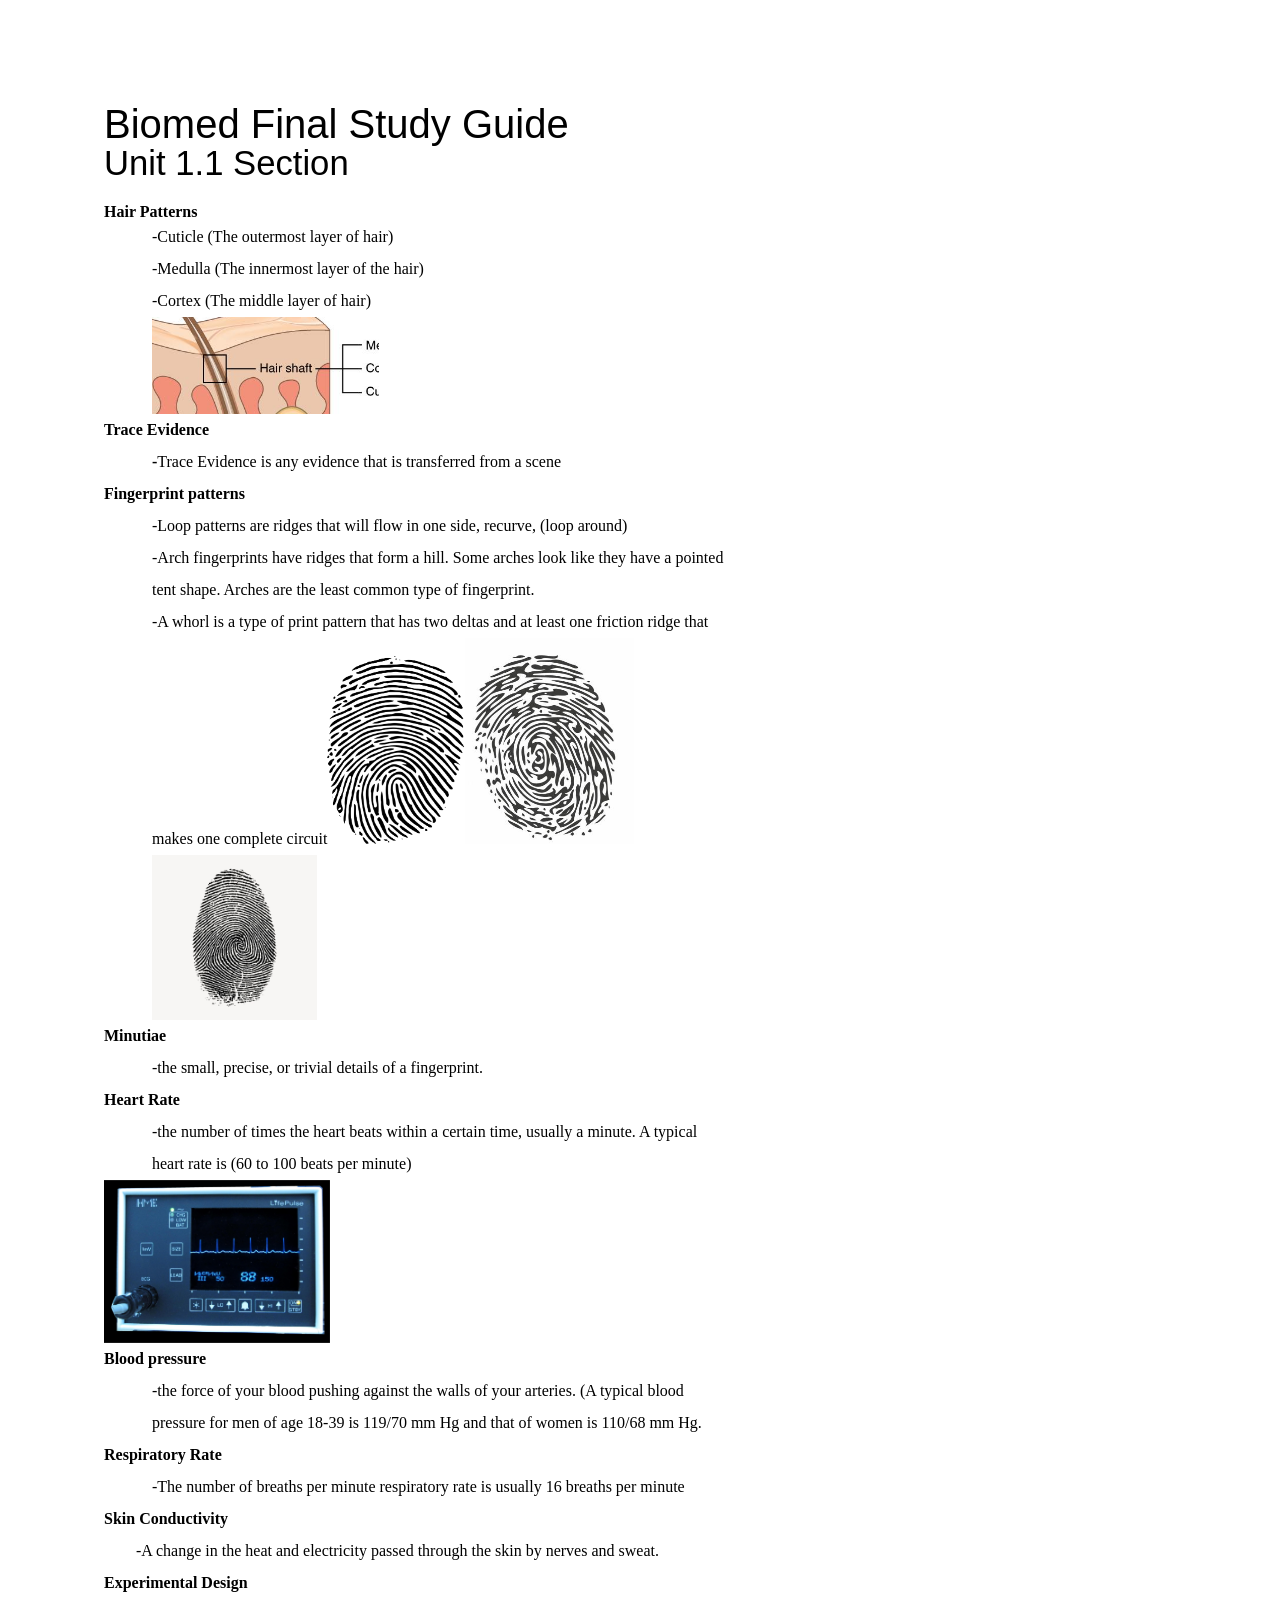
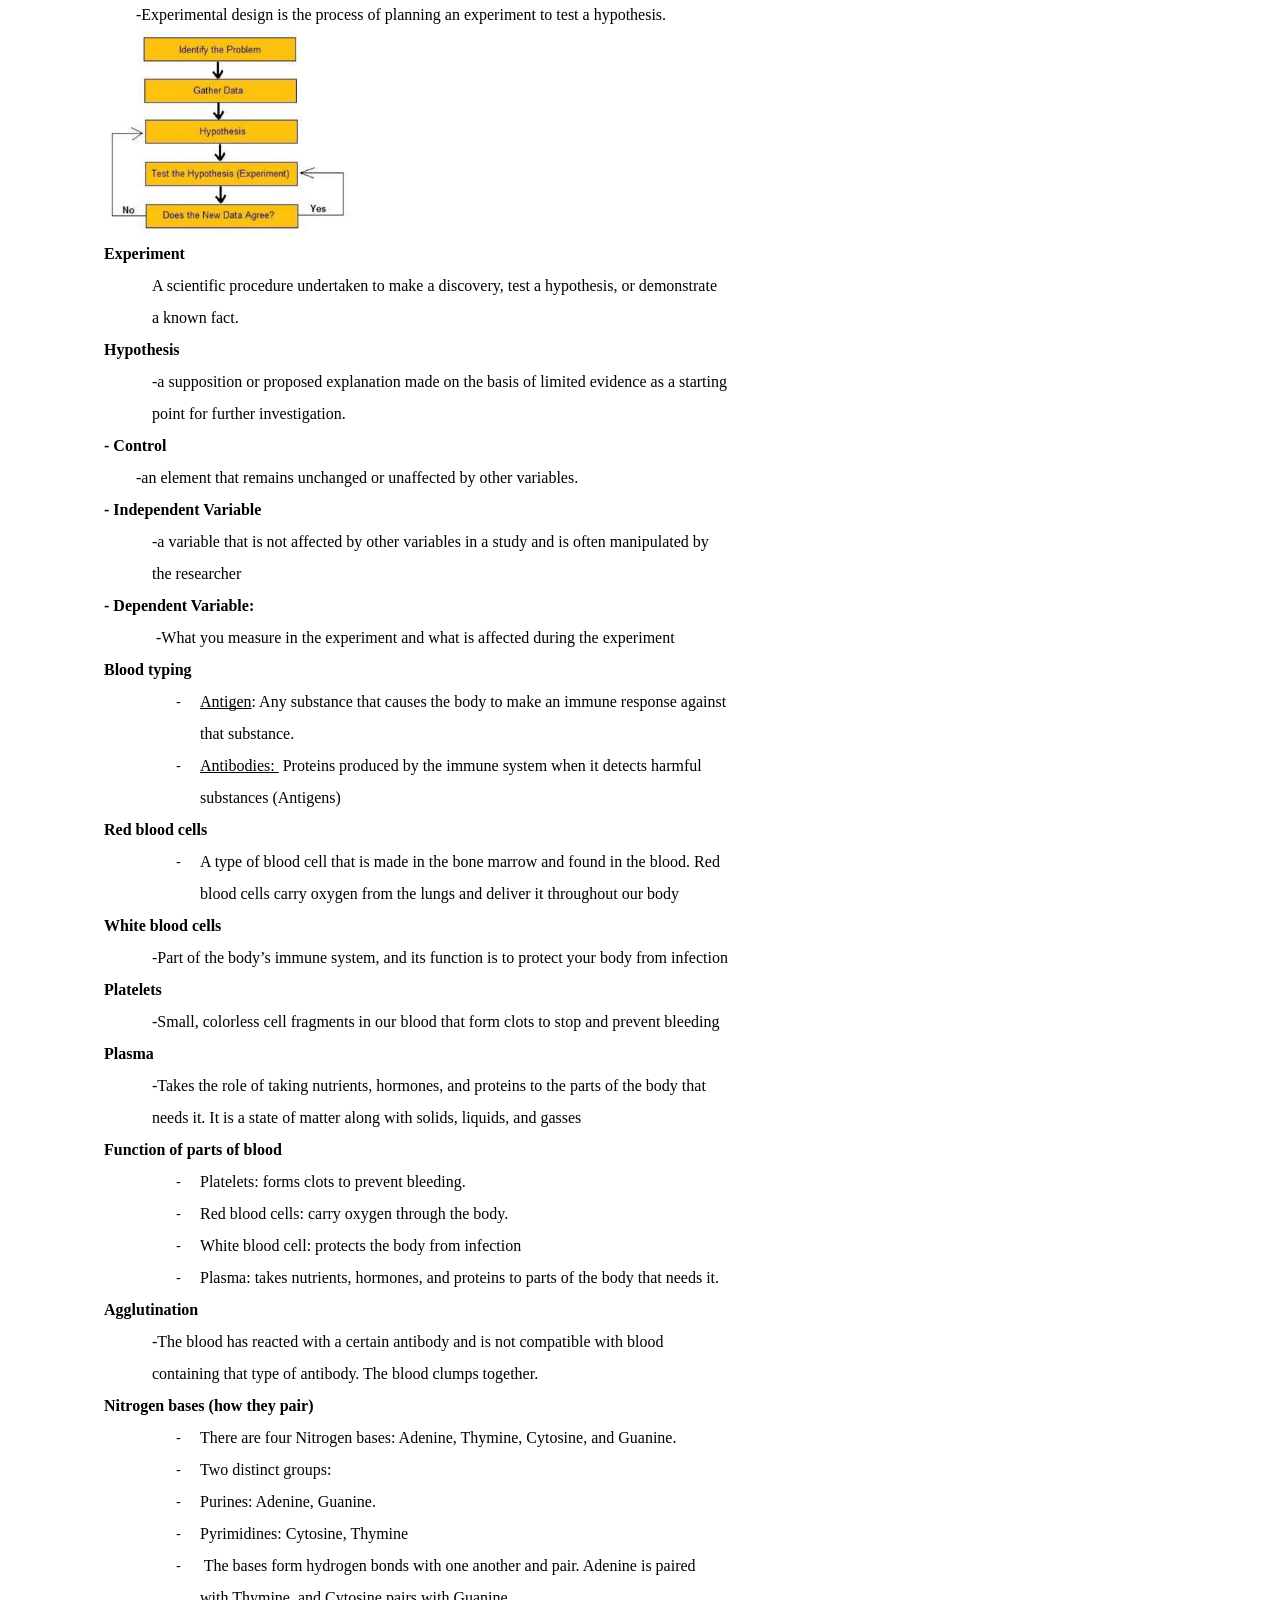
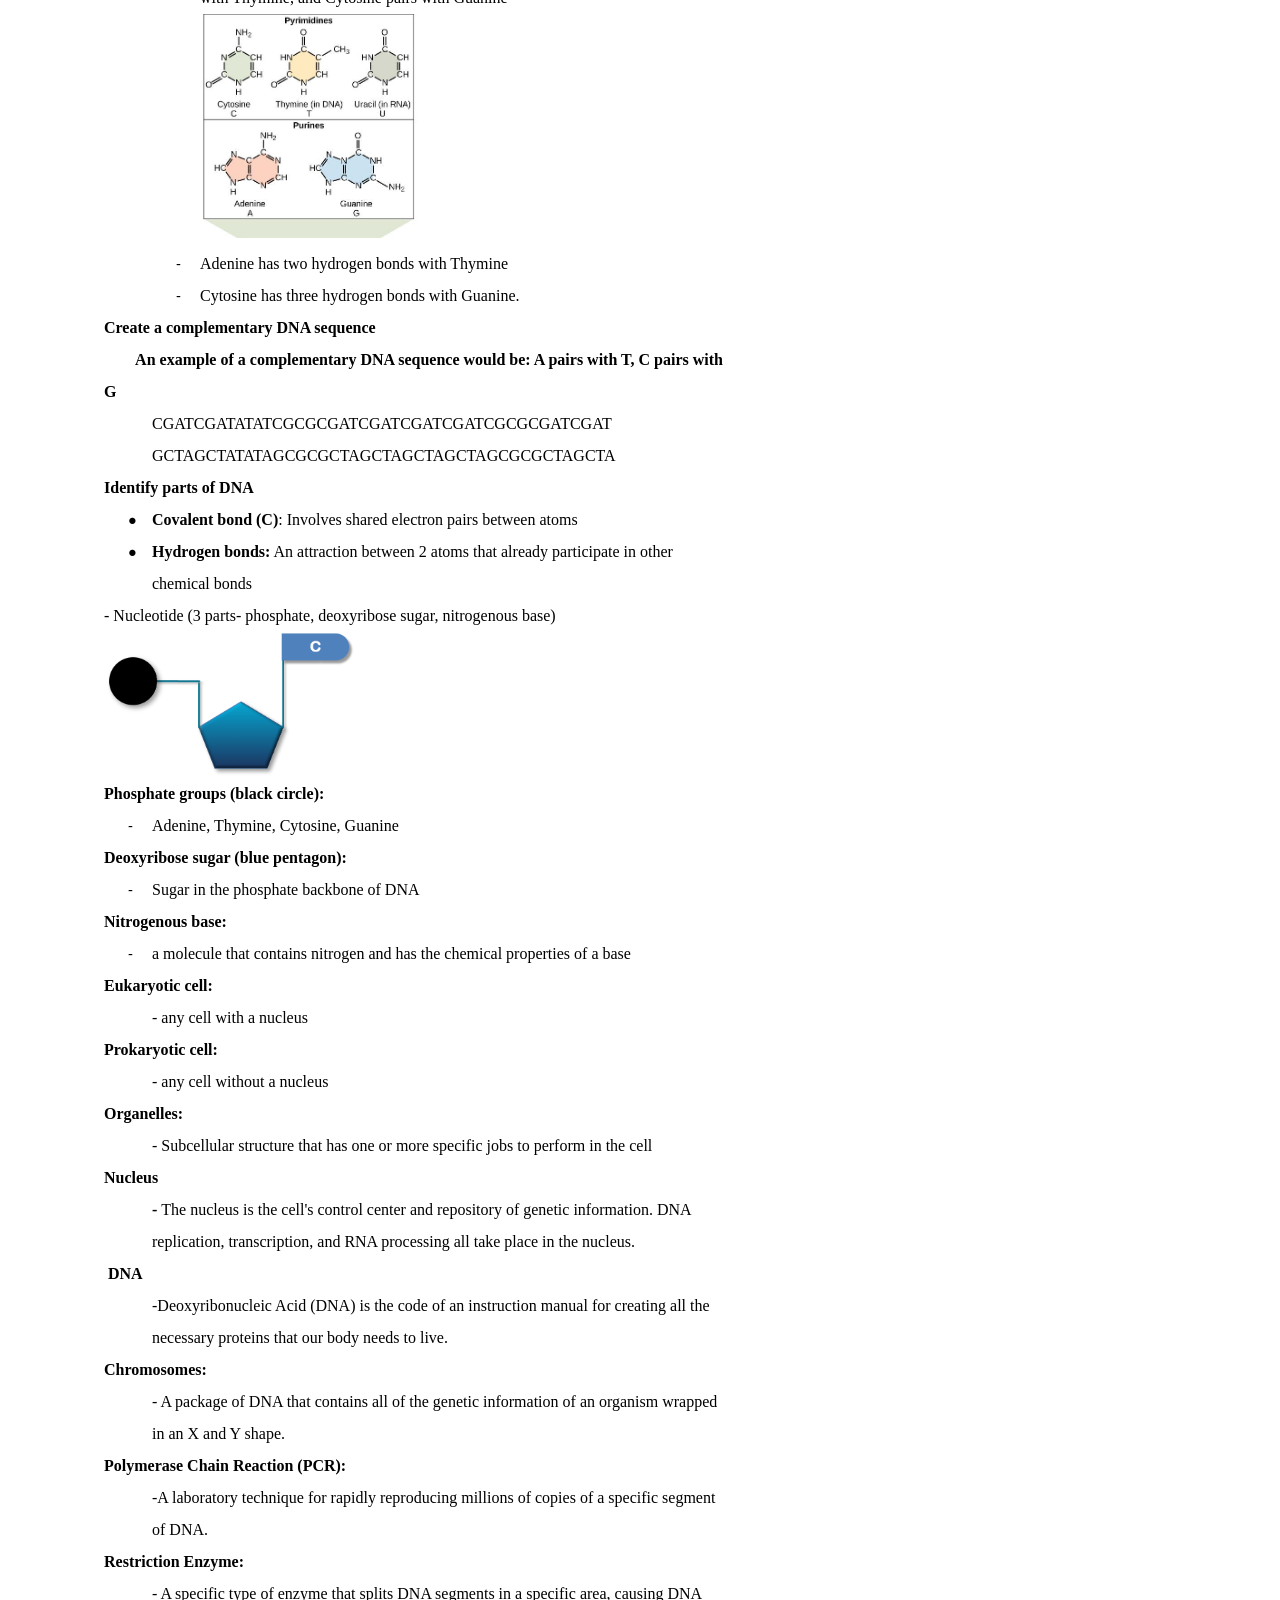
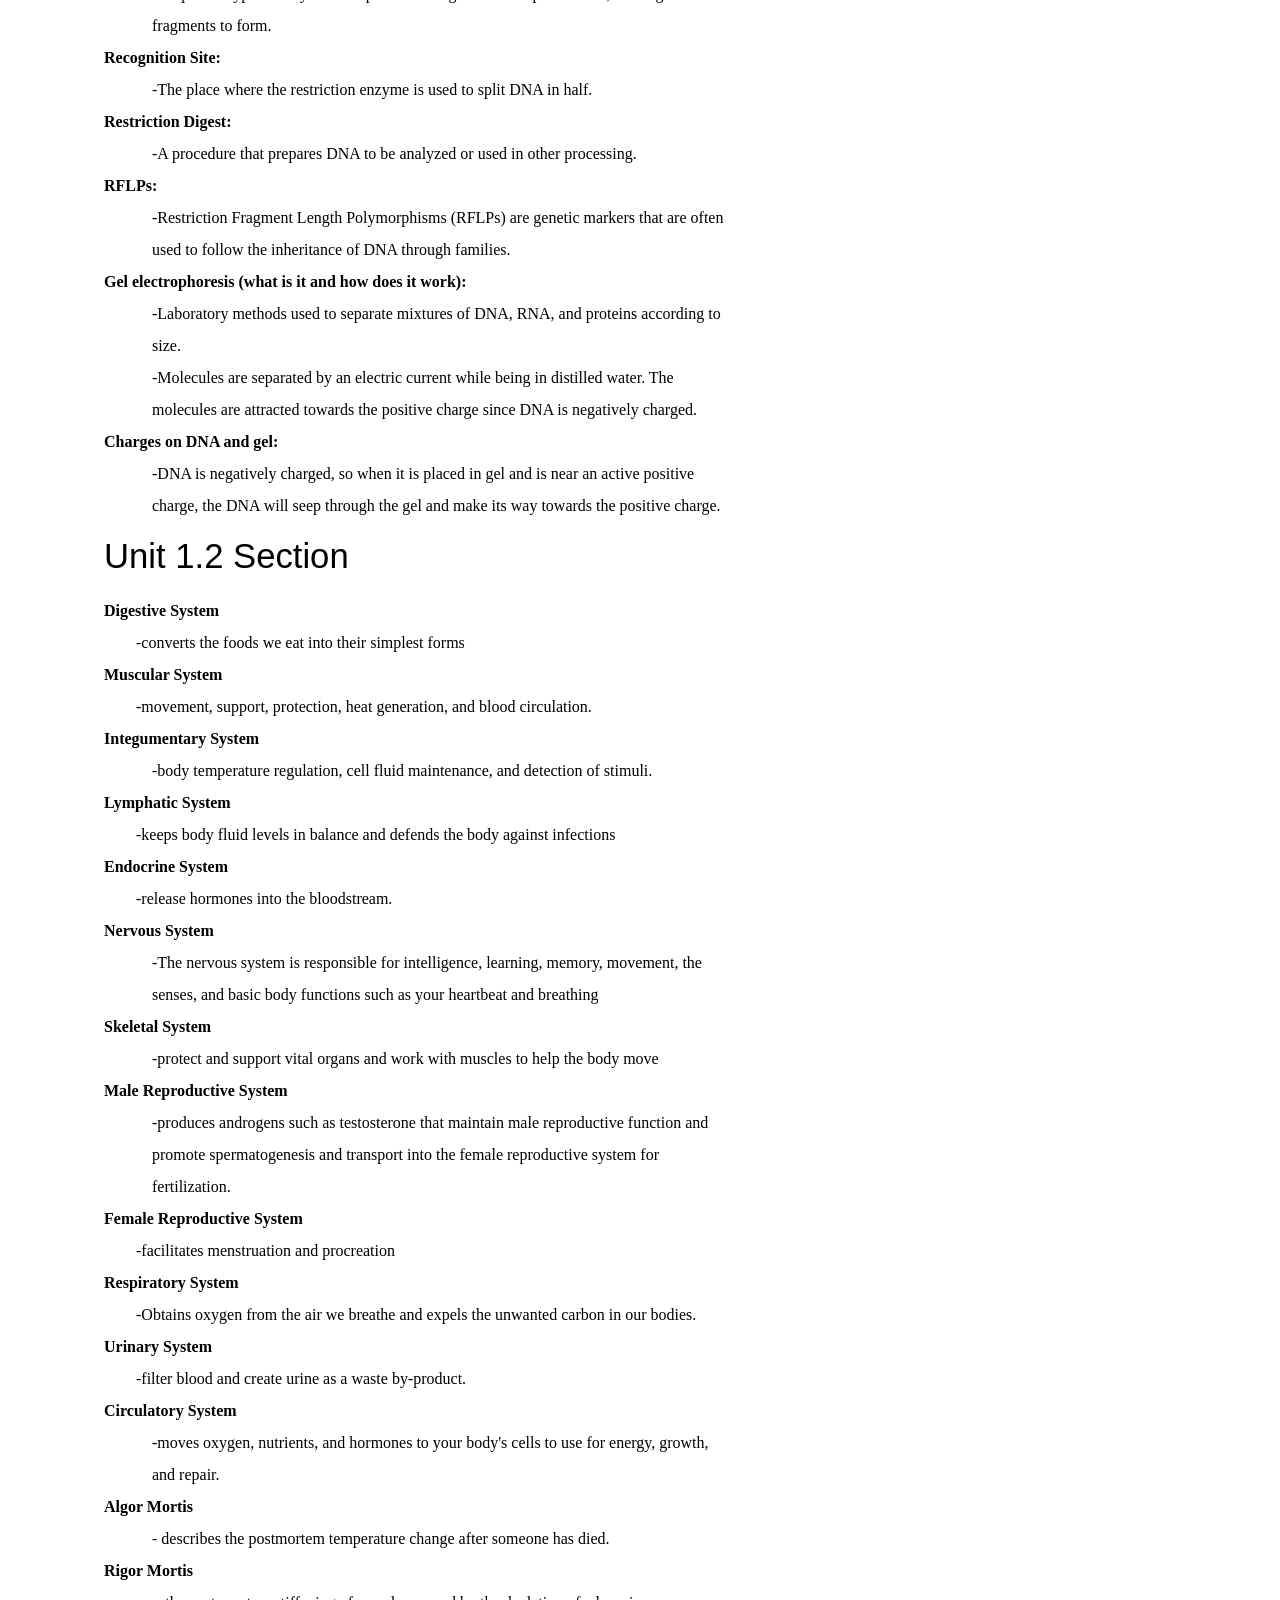
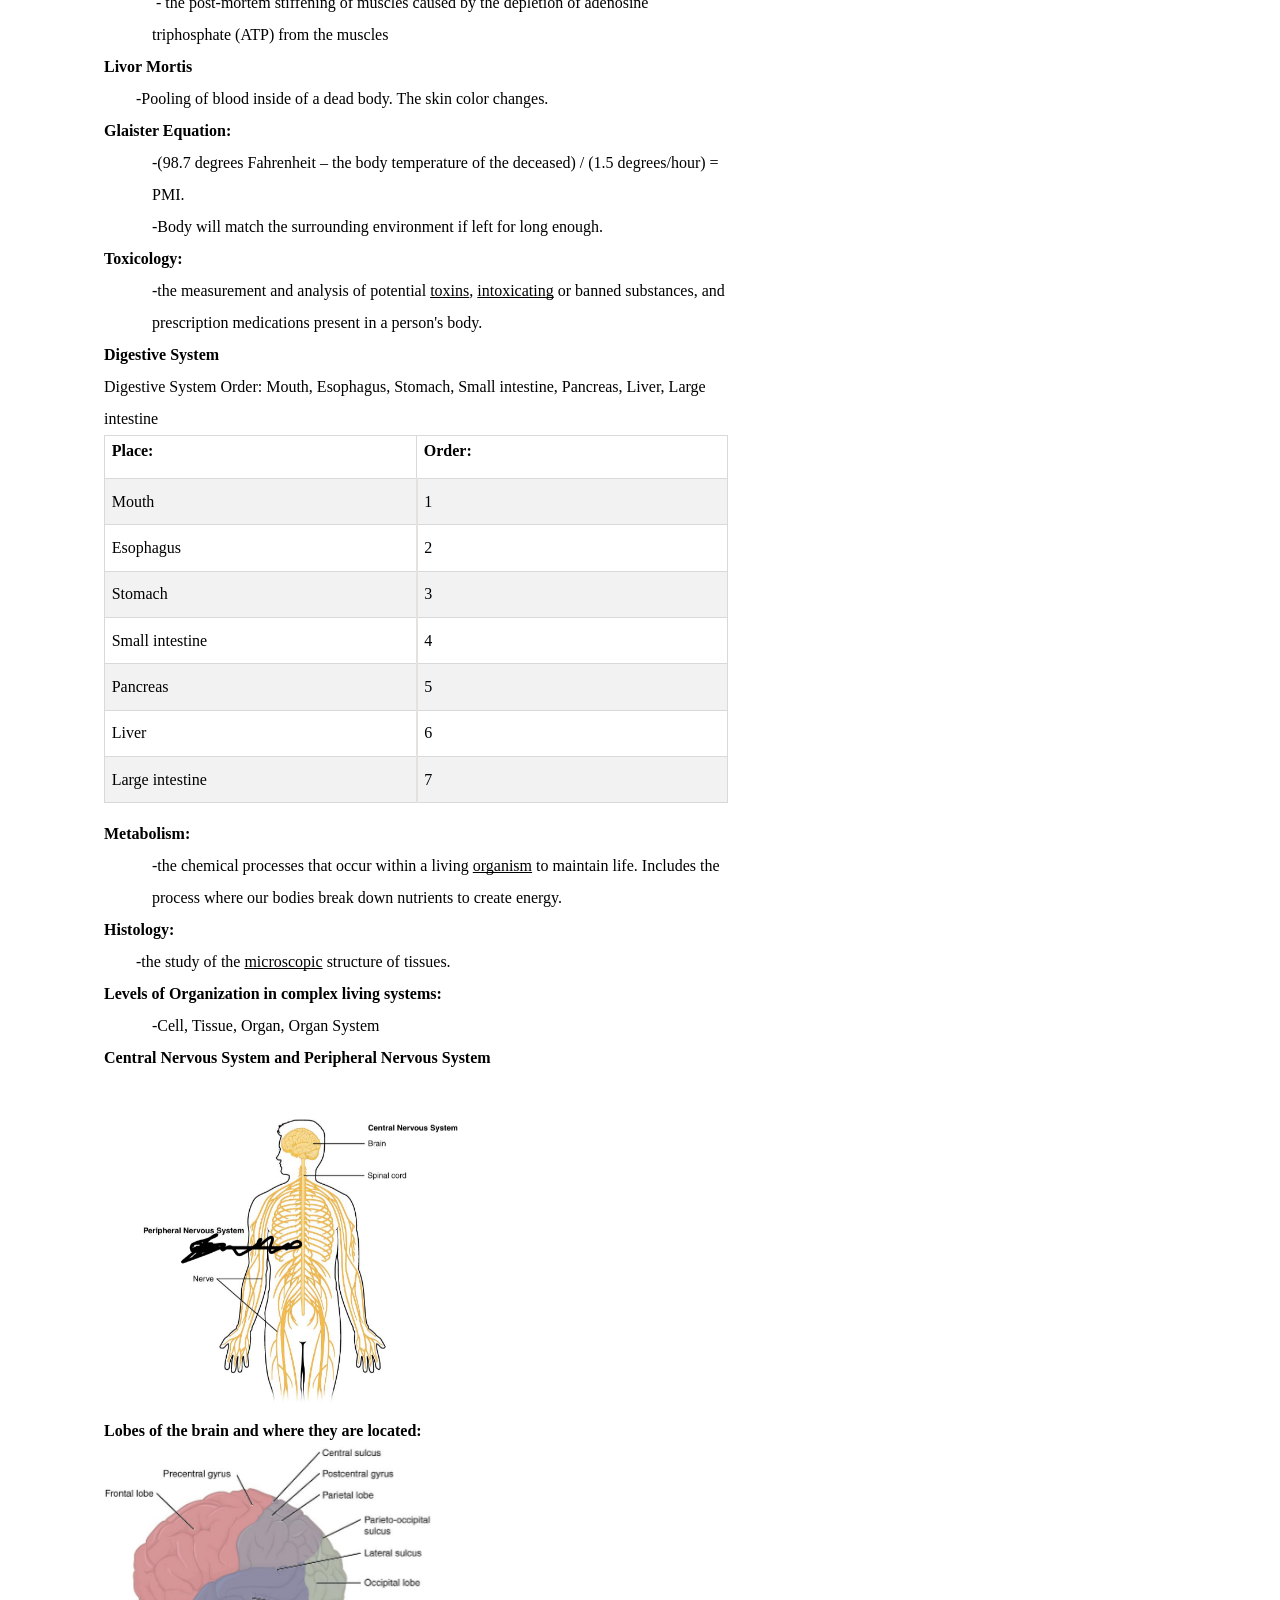
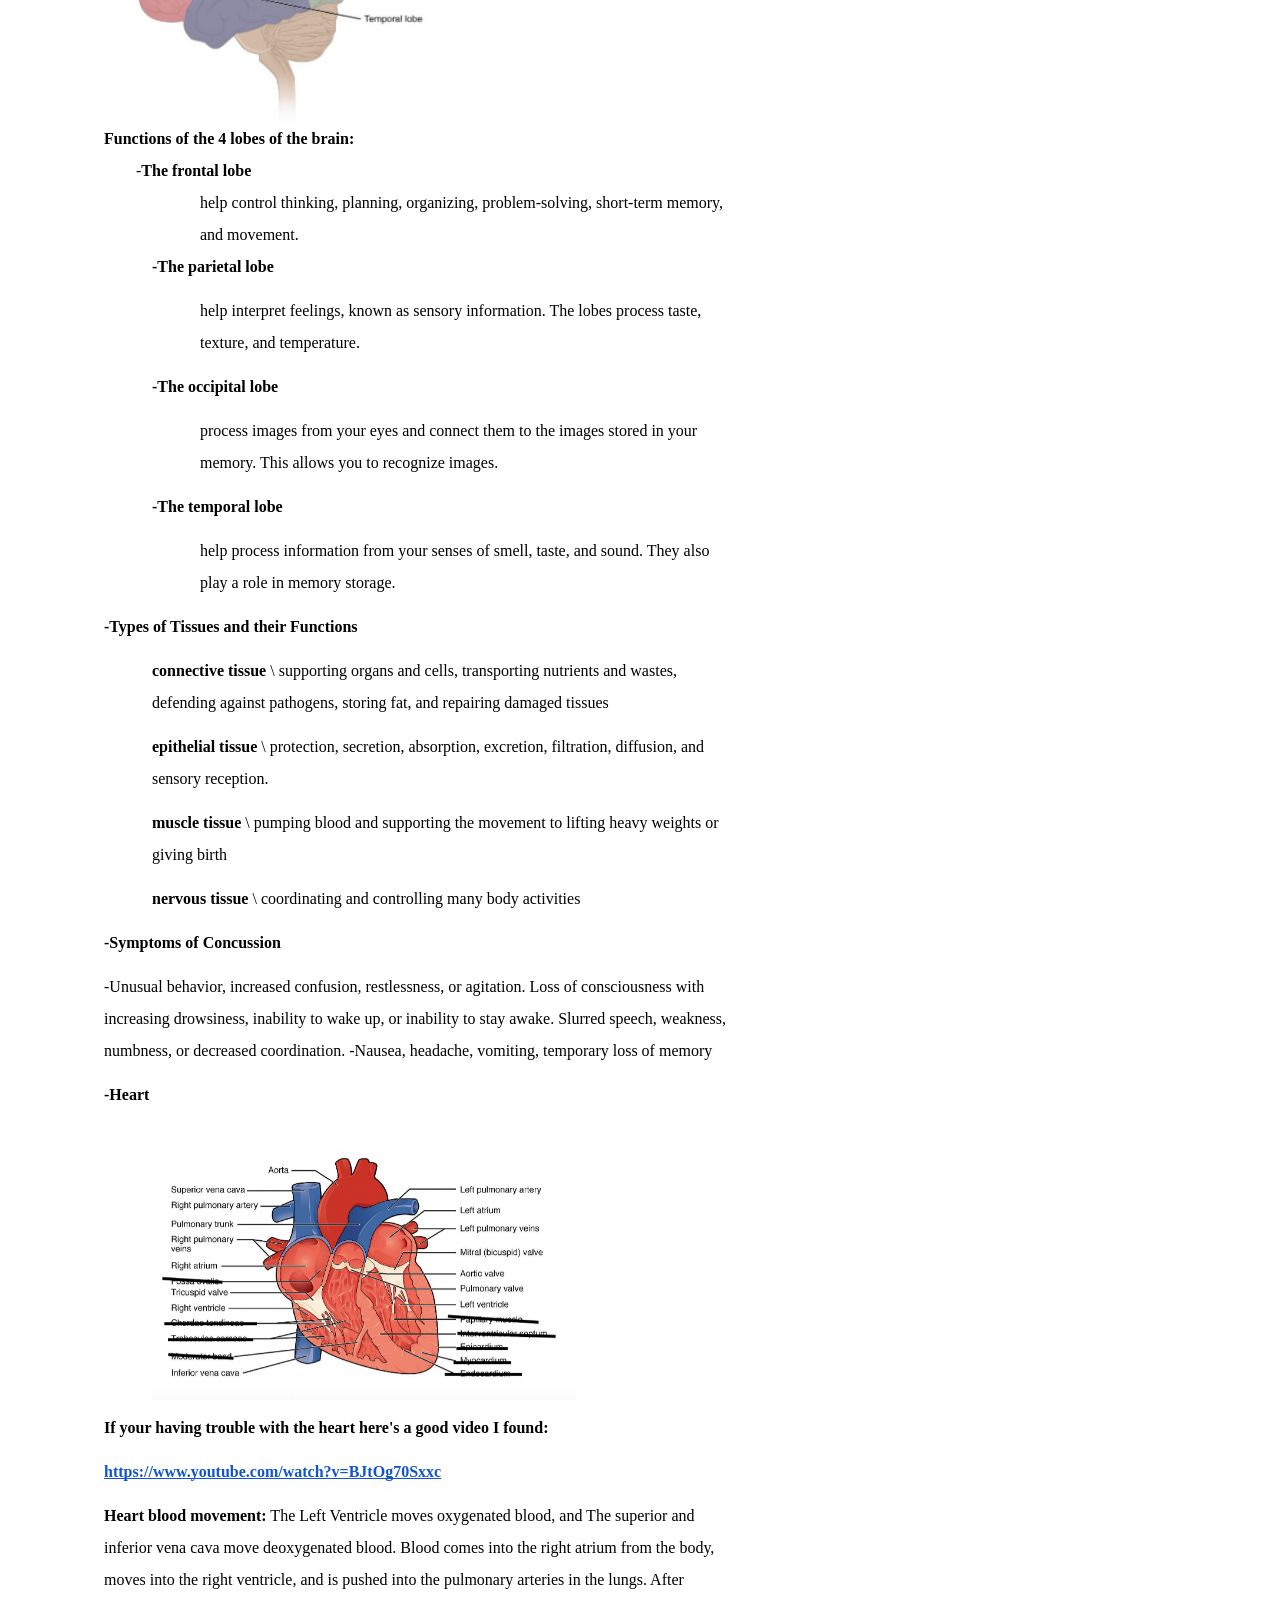
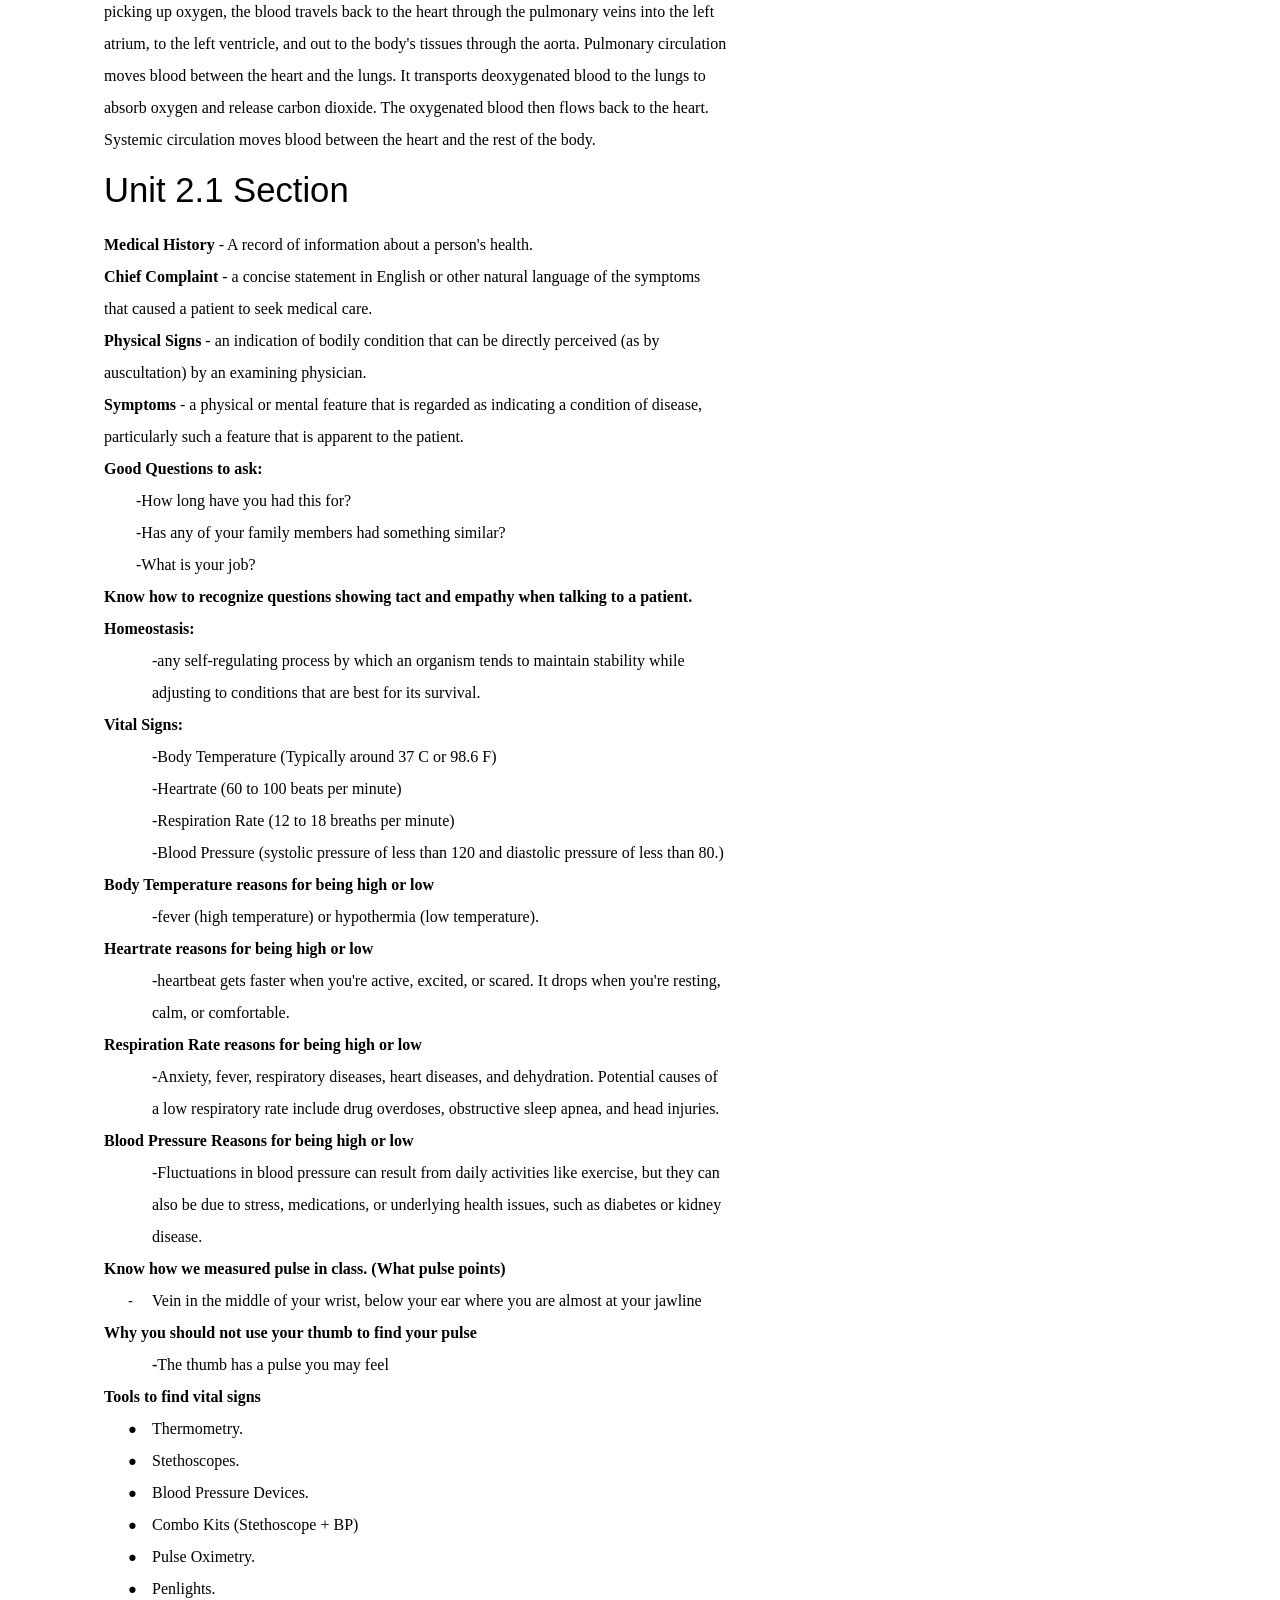
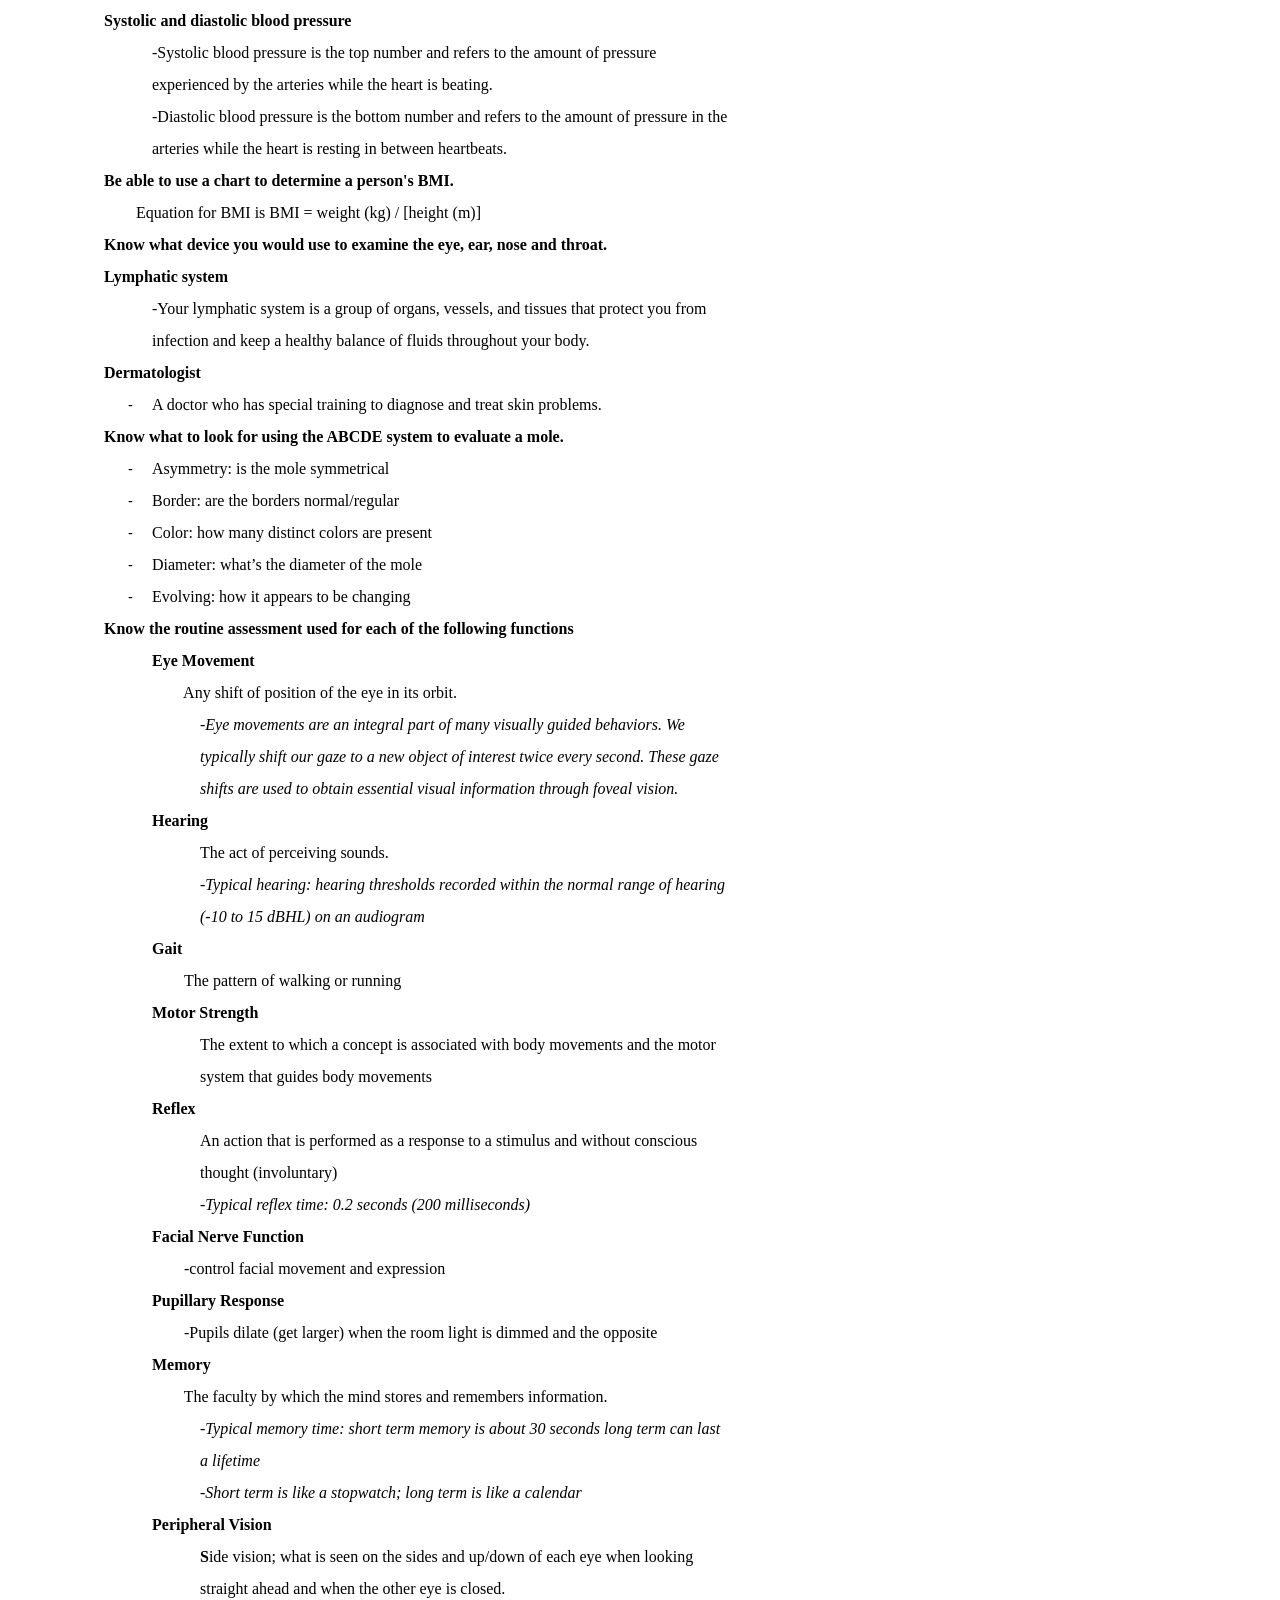
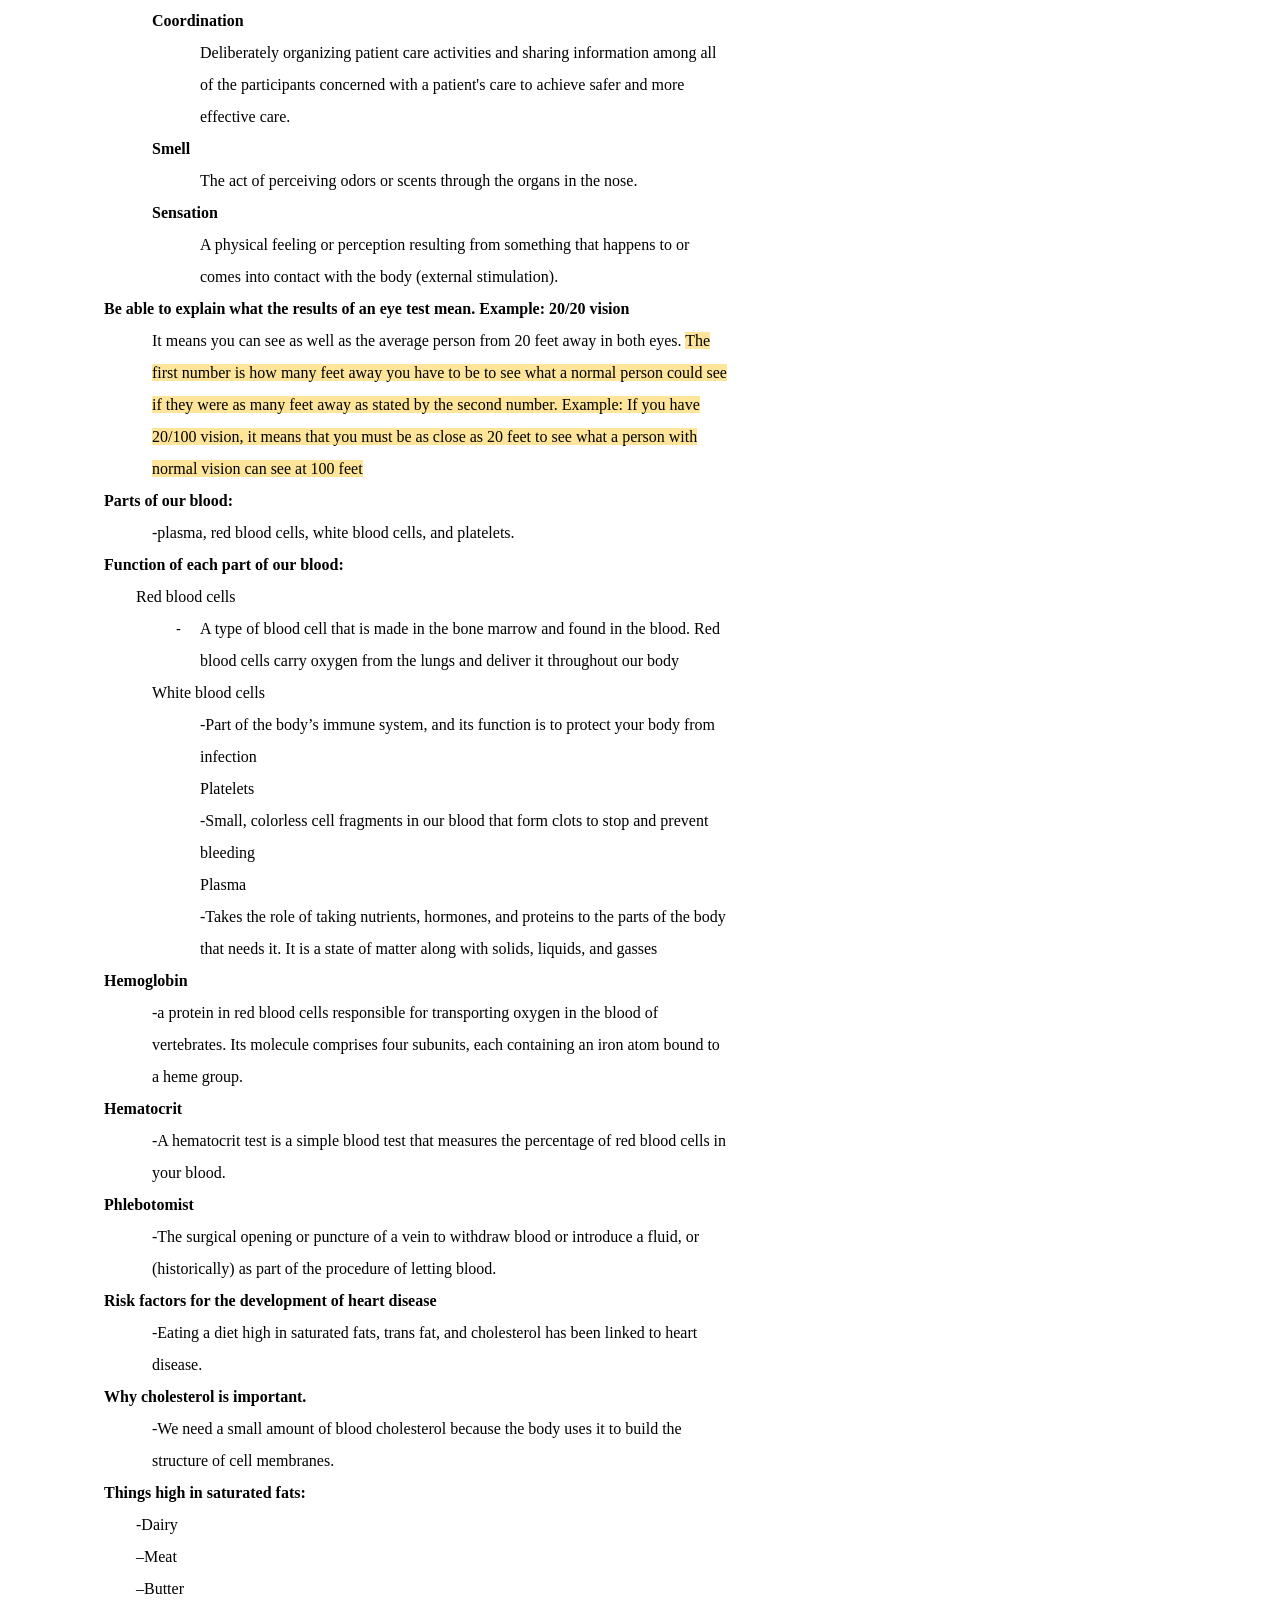
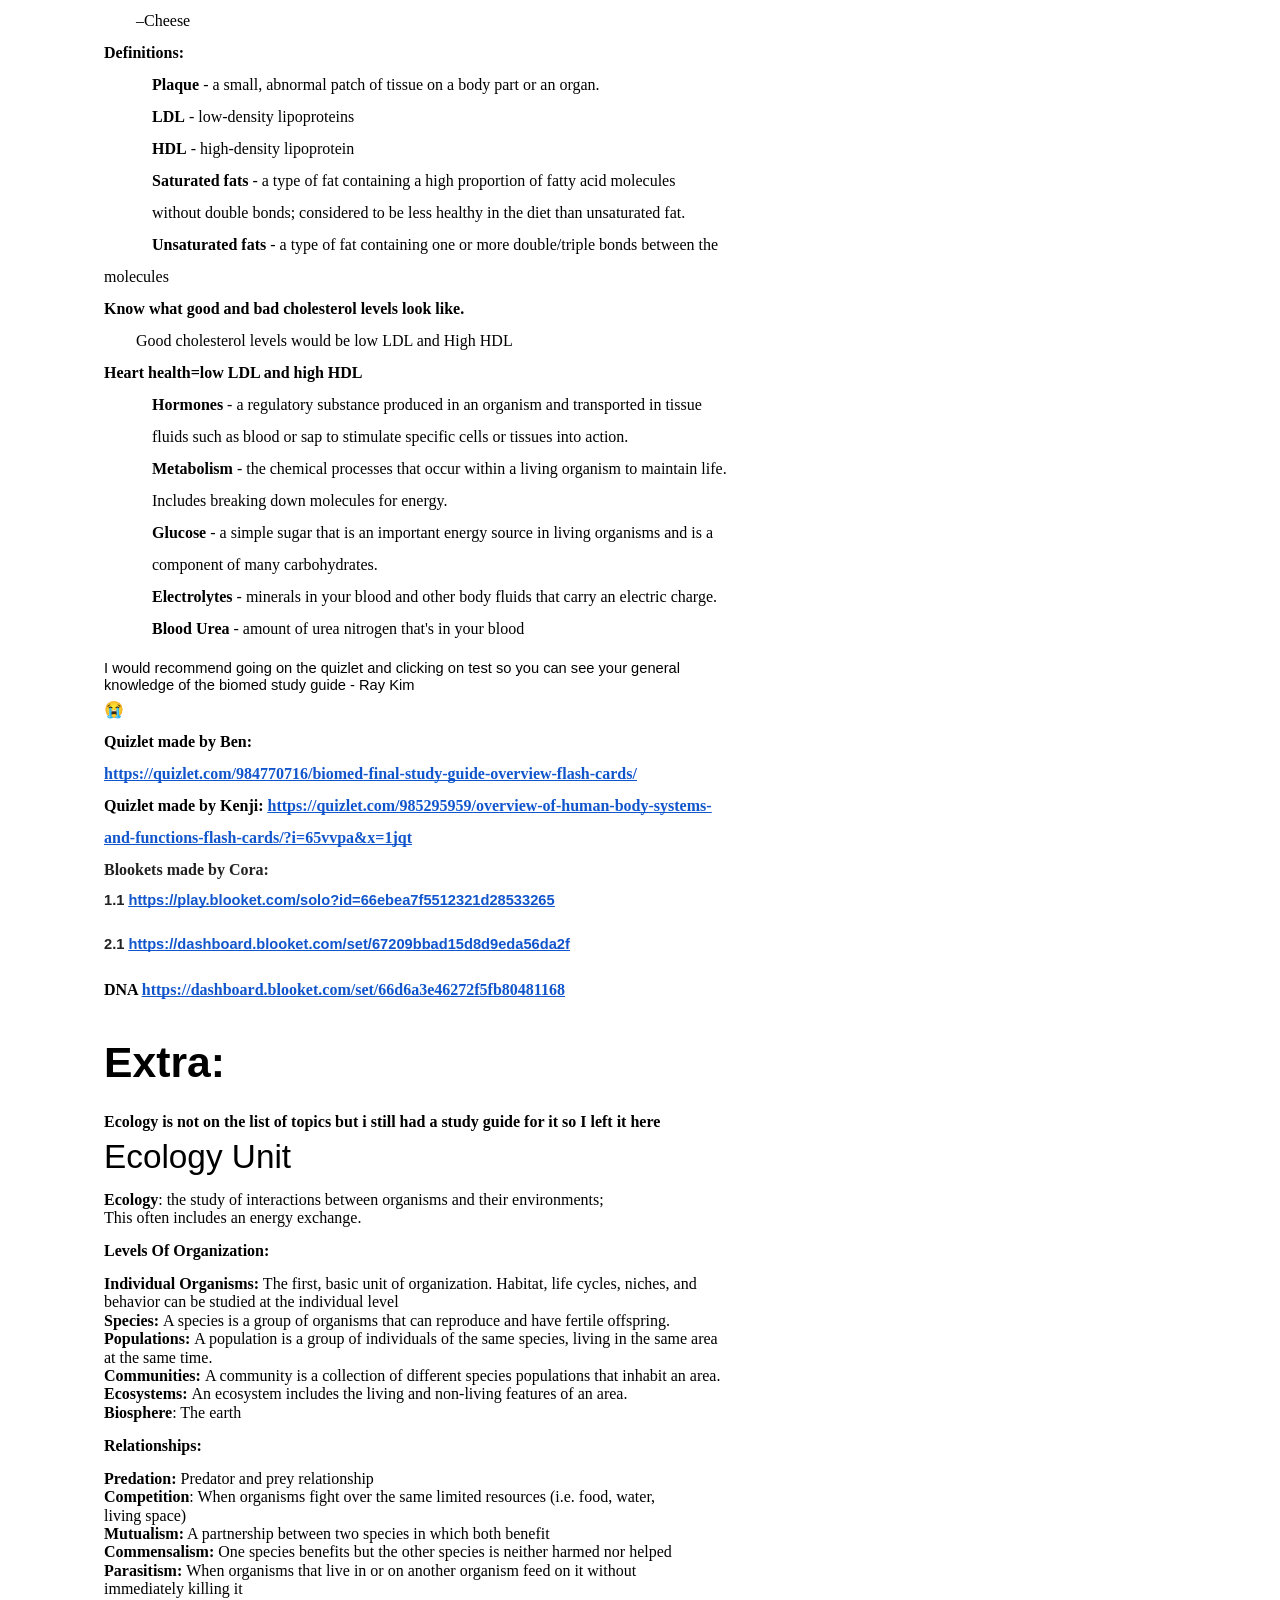
<file: public/BiomedStudyGuideforFinal.html>
<html><head><meta content="text/html; charset=UTF-8" http-equiv="content-type"><style type="text/css">@import url(https://themes.googleusercontent.com/fonts/css?kit=OPeqXG-QxW3ZD8BtmPikfA);ul.lst-kix_u6sdjf6gvy4k-8{list-style-type:none}ul.lst-kix_7fw7hv761dtj-4{list-style-type:none}ul.lst-kix_7fw7hv761dtj-5{list-style-type:none}ul.lst-kix_7fw7hv761dtj-6{list-style-type:none}ul.lst-kix_7fw7hv761dtj-7{list-style-type:none}ul.lst-kix_7fw7hv761dtj-8{list-style-type:none}ul.lst-kix_7fw7hv761dtj-0{list-style-type:none}ul.lst-kix_7fw7hv761dtj-1{list-style-type:none}ul.lst-kix_7fw7hv761dtj-2{list-style-type:none}ul.lst-kix_7fw7hv761dtj-3{list-style-type:none}.lst-kix_e0kgyklo7iif-4>li:before{content:"-  "}ul.lst-kix_cs0m5j1kn4k5-7{list-style-type:none}ul.lst-kix_cs0m5j1kn4k5-8{list-style-type:none}.lst-kix_e0kgyklo7iif-3>li:before{content:"-  "}ul.lst-kix_cs0m5j1kn4k5-5{list-style-type:none}ul.lst-kix_cs0m5j1kn4k5-6{list-style-type:none}.lst-kix_e0kgyklo7iif-2>li:before{content:"-  "}.lst-kix_e0kgyklo7iif-0>li:before{content:"-  "}.lst-kix_e0kgyklo7iif-1>li:before{content:"-  "}ul.lst-kix_cs0m5j1kn4k5-0{list-style-type:none}ul.lst-kix_cs0m5j1kn4k5-3{list-style-type:none}ul.lst-kix_cs0m5j1kn4k5-4{list-style-type:none}ul.lst-kix_cs0m5j1kn4k5-1{list-style-type:none}ul.lst-kix_cs0m5j1kn4k5-2{list-style-type:none}ul.lst-kix_1z71kunq4x6t-0{list-style-type:none}ul.lst-kix_1z71kunq4x6t-2{list-style-type:none}ul.lst-kix_1z71kunq4x6t-1{list-style-type:none}ul.lst-kix_1z71kunq4x6t-4{list-style-type:none}ul.lst-kix_1z71kunq4x6t-3{list-style-type:none}ul.lst-kix_1z71kunq4x6t-6{list-style-type:none}ul.lst-kix_1z71kunq4x6t-5{list-style-type:none}ul.lst-kix_1z71kunq4x6t-8{list-style-type:none}ul.lst-kix_1z71kunq4x6t-7{list-style-type:none}.lst-kix_cs0m5j1kn4k5-6>li:before{content:"\0025cf   "}.lst-kix_cs0m5j1kn4k5-8>li:before{content:"\0025a0   "}.lst-kix_cs0m5j1kn4k5-2>li:before{content:"\0025a0   "}.lst-kix_vtmfue8kdbs8-3>li:before{content:"-  "}.lst-kix_aji6ngsbl0fb-0>li:before{content:"-  "}.lst-kix_cs0m5j1kn4k5-0>li:before{content:"  "}.lst-kix_vtmfue8kdbs8-5>li:before{content:"-  "}ul.lst-kix_aji6ngsbl0fb-0{list-style-type:none}.lst-kix_vtmfue8kdbs8-7>li:before{content:"-  "}ul.lst-kix_aji6ngsbl0fb-2{list-style-type:none}ul.lst-kix_aji6ngsbl0fb-1{list-style-type:none}.lst-kix_aji6ngsbl0fb-8>li:before{content:"-  "}.lst-kix_aji6ngsbl0fb-6>li:before{content:"-  "}.lst-kix_3it60hatu8pg-3>li:before{content:"-  "}.lst-kix_vo5uh0h9qnqx-8>li:before{content:"-  "}.lst-kix_3it60hatu8pg-5>li:before{content:"-  "}.lst-kix_18rgkrgt4suy-0>li:before{content:"\0025cf   "}.lst-kix_18rgkrgt4suy-2>li:before{content:"\0025a0   "}.lst-kix_vtmfue8kdbs8-1>li:before{content:"-  "}.lst-kix_aji6ngsbl0fb-2>li:before{content:"-  "}.lst-kix_aji6ngsbl0fb-4>li:before{content:"-  "}.lst-kix_18rgkrgt4suy-4>li:before{content:"\0025cb   "}.lst-kix_3it60hatu8pg-1>li:before{content:"-  "}.lst-kix_k2jcmg2bz3t3-0>li:before{content:"\0025cf   "}.lst-kix_18rgkrgt4suy-8>li:before{content:"\0025a0   "}.lst-kix_e0kgyklo7iif-5>li:before{content:"-  "}.lst-kix_7fw7hv761dtj-1>li:before{content:"\0025cb   "}.lst-kix_7fw7hv761dtj-3>li:before{content:"\0025cf   "}.lst-kix_vo5uh0h9qnqx-2>li:before{content:"-  "}.lst-kix_k2jcmg2bz3t3-4>li:before{content:"\0025cb   "}.lst-kix_18rgkrgt4suy-6>li:before{content:"\0025cf   "}.lst-kix_e0kgyklo7iif-7>li:before{content:"-  "}.lst-kix_k2jcmg2bz3t3-2>li:before{content:"\0025a0   "}.lst-kix_vo5uh0h9qnqx-0>li:before{content:"-  "}.lst-kix_vo5uh0h9qnqx-6>li:before{content:"-  "}.lst-kix_3it60hatu8pg-7>li:before{content:"-  "}.lst-kix_k99sg9kdlqfw-7>li:before{content:"-  "}.lst-kix_vo5uh0h9qnqx-4>li:before{content:"-  "}ul.lst-kix_ycus3nhon70o-6{list-style-type:none}ul.lst-kix_ycus3nhon70o-5{list-style-type:none}ul.lst-kix_ycus3nhon70o-4{list-style-type:none}ul.lst-kix_ycus3nhon70o-3{list-style-type:none}ul.lst-kix_18rgkrgt4suy-6{list-style-type:none}ul.lst-kix_ycus3nhon70o-2{list-style-type:none}ul.lst-kix_18rgkrgt4suy-7{list-style-type:none}ul.lst-kix_ycus3nhon70o-1{list-style-type:none}ul.lst-kix_18rgkrgt4suy-8{list-style-type:none}ul.lst-kix_ycus3nhon70o-0{list-style-type:none}ul.lst-kix_18rgkrgt4suy-2{list-style-type:none}ul.lst-kix_u6sdjf6gvy4k-0{list-style-type:none}.lst-kix_k99sg9kdlqfw-5>li:before{content:"-  "}ul.lst-kix_18rgkrgt4suy-3{list-style-type:none}ul.lst-kix_u6sdjf6gvy4k-1{list-style-type:none}ul.lst-kix_18rgkrgt4suy-4{list-style-type:none}ul.lst-kix_u6sdjf6gvy4k-2{list-style-type:none}ul.lst-kix_18rgkrgt4suy-5{list-style-type:none}ul.lst-kix_u6sdjf6gvy4k-3{list-style-type:none}ul.lst-kix_u6sdjf6gvy4k-4{list-style-type:none}.lst-kix_k99sg9kdlqfw-3>li:before{content:"-  "}ul.lst-kix_u6sdjf6gvy4k-5{list-style-type:none}ul.lst-kix_18rgkrgt4suy-0{list-style-type:none}ul.lst-kix_u6sdjf6gvy4k-6{list-style-type:none}ul.lst-kix_ycus3nhon70o-8{list-style-type:none}ul.lst-kix_18rgkrgt4suy-1{list-style-type:none}ul.lst-kix_u6sdjf6gvy4k-7{list-style-type:none}ul.lst-kix_ycus3nhon70o-7{list-style-type:none}.lst-kix_k2jcmg2bz3t3-8>li:before{content:"\0025a0   "}.lst-kix_k99sg9kdlqfw-1>li:before{content:"-  "}.lst-kix_cs0m5j1kn4k5-4>li:before{content:"\0025cb   "}.lst-kix_7fw7hv761dtj-5>li:before{content:"\0025a0   "}.lst-kix_7fw7hv761dtj-7>li:before{content:"\0025cb   "}.lst-kix_k2jcmg2bz3t3-6>li:before{content:"\0025cf   "}.lst-kix_3djib4daj40n-8>li:before{content:"-  "}.lst-kix_oh78rirdwoq5-3>li:before{content:"-  "}ul.lst-kix_7n2ggvs0foa2-7{list-style-type:none}.lst-kix_3djib4daj40n-7>li:before{content:"-  "}ul.lst-kix_7n2ggvs0foa2-8{list-style-type:none}.lst-kix_w0ox4z3x0n9j-5>li:before{content:"-  "}.lst-kix_w0ox4z3x0n9j-6>li:before{content:"-  "}ul.lst-kix_7n2ggvs0foa2-1{list-style-type:none}ul.lst-kix_7n2ggvs0foa2-2{list-style-type:none}.lst-kix_oh78rirdwoq5-7>li:before{content:"-  "}.lst-kix_3djib4daj40n-3>li:before{content:"-  "}ul.lst-kix_7n2ggvs0foa2-0{list-style-type:none}ul.lst-kix_7n2ggvs0foa2-5{list-style-type:none}ul.lst-kix_7n2ggvs0foa2-6{list-style-type:none}ul.lst-kix_7n2ggvs0foa2-3{list-style-type:none}.lst-kix_oh78rirdwoq5-6>li:before{content:"-  "}.lst-kix_3djib4daj40n-4>li:before{content:"-  "}ul.lst-kix_7n2ggvs0foa2-4{list-style-type:none}.lst-kix_fmvc2uf5n4s0-5>li:before{content:"-  "}.lst-kix_fmvc2uf5n4s0-4>li:before{content:"-  "}.lst-kix_wj83u2gql5my-7>li:before{content:"\0025cb   "}.lst-kix_wj83u2gql5my-8>li:before{content:"\0025a0   "}.lst-kix_fmvc2uf5n4s0-1>li:before{content:"-  "}.lst-kix_1z71kunq4x6t-8>li:before{content:"-  "}.lst-kix_w0ox4z3x0n9j-1>li:before{content:"-  "}.lst-kix_w0ox4z3x0n9j-2>li:before{content:"-  "}.lst-kix_fmvc2uf5n4s0-0>li:before{content:"-  "}ul.lst-kix_3djib4daj40n-1{list-style-type:none}ul.lst-kix_3djib4daj40n-0{list-style-type:none}ul.lst-kix_3djib4daj40n-7{list-style-type:none}ul.lst-kix_3djib4daj40n-6{list-style-type:none}ul.lst-kix_3djib4daj40n-8{list-style-type:none}.lst-kix_1z71kunq4x6t-0>li:before{content:"-  "}ul.lst-kix_3djib4daj40n-3{list-style-type:none}.lst-kix_7n2ggvs0foa2-0>li:before{content:"  "}ul.lst-kix_3djib4daj40n-2{list-style-type:none}ul.lst-kix_3djib4daj40n-5{list-style-type:none}ul.lst-kix_3djib4daj40n-4{list-style-type:none}.lst-kix_1z71kunq4x6t-1>li:before{content:"-  "}.lst-kix_7n2ggvs0foa2-1>li:before{content:"\0025cb   "}.lst-kix_1z71kunq4x6t-5>li:before{content:"-  "}.lst-kix_7n2ggvs0foa2-5>li:before{content:"\0025a0   "}.lst-kix_1z71kunq4x6t-4>li:before{content:"-  "}.lst-kix_7n2ggvs0foa2-4>li:before{content:"\0025cb   "}ul.lst-kix_k2jcmg2bz3t3-8{list-style-type:none}ul.lst-kix_aji6ngsbl0fb-8{list-style-type:none}ul.lst-kix_k2jcmg2bz3t3-7{list-style-type:none}ul.lst-kix_aji6ngsbl0fb-7{list-style-type:none}.lst-kix_wj83u2gql5my-3>li:before{content:"\0025cf   "}.lst-kix_wj83u2gql5my-4>li:before{content:"\0025cb   "}ul.lst-kix_aji6ngsbl0fb-4{list-style-type:none}.lst-kix_pg0ck6f78f30-0>li:before{content:"-  "}ul.lst-kix_aji6ngsbl0fb-3{list-style-type:none}ul.lst-kix_aji6ngsbl0fb-6{list-style-type:none}ul.lst-kix_aji6ngsbl0fb-5{list-style-type:none}ul.lst-kix_k2jcmg2bz3t3-0{list-style-type:none}.lst-kix_pg0ck6f78f30-3>li:before{content:"-  "}.lst-kix_wj83u2gql5my-0>li:before{content:"\0025cf   "}ul.lst-kix_k2jcmg2bz3t3-2{list-style-type:none}ul.lst-kix_k2jcmg2bz3t3-1{list-style-type:none}ul.lst-kix_k2jcmg2bz3t3-4{list-style-type:none}.lst-kix_7n2ggvs0foa2-8>li:before{content:"\0025a0   "}ul.lst-kix_k2jcmg2bz3t3-3{list-style-type:none}ul.lst-kix_k2jcmg2bz3t3-6{list-style-type:none}ul.lst-kix_k2jcmg2bz3t3-5{list-style-type:none}.lst-kix_pg0ck6f78f30-7>li:before{content:"-  "}.lst-kix_pg0ck6f78f30-4>li:before{content:"-  "}.lst-kix_pg0ck6f78f30-8>li:before{content:"-  "}.lst-kix_kxozvl2u2pg-4>li:before{content:"-  "}ul.lst-kix_pg0ck6f78f30-5{list-style-type:none}.lst-kix_7flzgbe0ysa-8>li:before{content:"-  "}ul.lst-kix_vo5uh0h9qnqx-2{list-style-type:none}ul.lst-kix_pg0ck6f78f30-4{list-style-type:none}ul.lst-kix_vo5uh0h9qnqx-1{list-style-type:none}ul.lst-kix_pg0ck6f78f30-7{list-style-type:none}ul.lst-kix_vo5uh0h9qnqx-0{list-style-type:none}ul.lst-kix_pg0ck6f78f30-6{list-style-type:none}.lst-kix_gbirzy3bjp0n-6>li:before{content:"\0025cf   "}ul.lst-kix_pg0ck6f78f30-1{list-style-type:none}ul.lst-kix_pg0ck6f78f30-0{list-style-type:none}.lst-kix_vtmfue8kdbs8-8>li:before{content:"-  "}ul.lst-kix_pg0ck6f78f30-3{list-style-type:none}ul.lst-kix_pg0ck6f78f30-2{list-style-type:none}.lst-kix_cs0m5j1kn4k5-3>li:before{content:"\0025cf   "}.lst-kix_cs0m5j1kn4k5-7>li:before{content:"\0025cb   "}ul.lst-kix_vo5uh0h9qnqx-8{list-style-type:none}.lst-kix_gbirzy3bjp0n-2>li:before{content:"\0025a0   "}ul.lst-kix_vo5uh0h9qnqx-7{list-style-type:none}ul.lst-kix_vo5uh0h9qnqx-6{list-style-type:none}ul.lst-kix_pg0ck6f78f30-8{list-style-type:none}ul.lst-kix_vo5uh0h9qnqx-5{list-style-type:none}ul.lst-kix_vo5uh0h9qnqx-4{list-style-type:none}ul.lst-kix_vo5uh0h9qnqx-3{list-style-type:none}.lst-kix_vtmfue8kdbs8-4>li:before{content:"-  "}.lst-kix_7flzgbe0ysa-4>li:before{content:"-  "}.lst-kix_kxozvl2u2pg-8>li:before{content:"-  "}ul.lst-kix_e0kgyklo7iif-3{list-style-type:none}ul.lst-kix_e0kgyklo7iif-2{list-style-type:none}.lst-kix_k99sg9kdlqfw-8>li:before{content:"-  "}ul.lst-kix_e0kgyklo7iif-5{list-style-type:none}ul.lst-kix_e0kgyklo7iif-4{list-style-type:none}.lst-kix_ux9m151ybxdb-0>li:before{content:"  "}.lst-kix_ux9m151ybxdb-4>li:before{content:"\0025cb   "}ul.lst-kix_e0kgyklo7iif-1{list-style-type:none}ul.lst-kix_e0kgyklo7iif-0{list-style-type:none}.lst-kix_aji6ngsbl0fb-1>li:before{content:"-  "}ul.lst-kix_ydz9g4ttrm1t-2{list-style-type:none}.lst-kix_18rgkrgt4suy-1>li:before{content:"\0025cb   "}.lst-kix_7flzgbe0ysa-0>li:before{content:"-  "}ul.lst-kix_ydz9g4ttrm1t-3{list-style-type:none}ul.lst-kix_ydz9g4ttrm1t-0{list-style-type:none}ul.lst-kix_ydz9g4ttrm1t-1{list-style-type:none}.lst-kix_ux9m151ybxdb-8>li:before{content:"\0025a0   "}.lst-kix_kxozvl2u2pg-0>li:before{content:"-  "}ul.lst-kix_ydz9g4ttrm1t-8{list-style-type:none}.lst-kix_vtmfue8kdbs8-0>li:before{content:"-  "}.lst-kix_3it60hatu8pg-2>li:before{content:"-  "}ul.lst-kix_ydz9g4ttrm1t-6{list-style-type:none}ul.lst-kix_e0kgyklo7iif-7{list-style-type:none}ul.lst-kix_ydz9g4ttrm1t-7{list-style-type:none}ul.lst-kix_e0kgyklo7iif-6{list-style-type:none}.lst-kix_aji6ngsbl0fb-5>li:before{content:"-  "}ul.lst-kix_ydz9g4ttrm1t-4{list-style-type:none}ul.lst-kix_ydz9g4ttrm1t-5{list-style-type:none}ul.lst-kix_e0kgyklo7iif-8{list-style-type:none}.lst-kix_7fw7hv761dtj-0>li:before{content:"\0025cf   "}.lst-kix_7fw7hv761dtj-4>li:before{content:"\0025cb   "}.lst-kix_18rgkrgt4suy-5>li:before{content:"\0025a0   "}.lst-kix_9vm48vvlwsqa-5>li:before{content:"-  "}.lst-kix_ycus3nhon70o-0>li:before{content:"-  "}.lst-kix_vo5uh0h9qnqx-1>li:before{content:"-  "}.lst-kix_k2jcmg2bz3t3-3>li:before{content:"\0025cf   "}.lst-kix_e0kgyklo7iif-8>li:before{content:"-  "}.lst-kix_9vm48vvlwsqa-1>li:before{content:"-  "}.lst-kix_3it60hatu8pg-6>li:before{content:"-  "}.lst-kix_ycus3nhon70o-4>li:before{content:"-  "}.lst-kix_vo5uh0h9qnqx-5>li:before{content:"-  "}ul.lst-kix_k99sg9kdlqfw-8{list-style-type:none}.lst-kix_fmvc2uf5n4s0-8>li:before{content:"-  "}.lst-kix_ycus3nhon70o-8>li:before{content:"-  "}.lst-kix_k99sg9kdlqfw-4>li:before{content:"-  "}.lst-kix_3djib4daj40n-0>li:before{content:"-  "}.lst-kix_ydz9g4ttrm1t-7>li:before{content:"-  "}.lst-kix_7fw7hv761dtj-8>li:before{content:"\0025a0   "}ul.lst-kix_k99sg9kdlqfw-4{list-style-type:none}.lst-kix_ydz9g4ttrm1t-3>li:before{content:"-  "}ul.lst-kix_k99sg9kdlqfw-5{list-style-type:none}ul.lst-kix_k99sg9kdlqfw-6{list-style-type:none}ul.lst-kix_k99sg9kdlqfw-7{list-style-type:none}ul.lst-kix_k99sg9kdlqfw-0{list-style-type:none}ul.lst-kix_k99sg9kdlqfw-1{list-style-type:none}.lst-kix_k2jcmg2bz3t3-7>li:before{content:"\0025cb   "}.lst-kix_k99sg9kdlqfw-0>li:before{content:"-  "}ul.lst-kix_k99sg9kdlqfw-2{list-style-type:none}ul.lst-kix_k99sg9kdlqfw-3{list-style-type:none}ul.lst-kix_oh78rirdwoq5-1{list-style-type:none}ul.lst-kix_oh78rirdwoq5-0{list-style-type:none}ul.lst-kix_kxozvl2u2pg-0{list-style-type:none}ul.lst-kix_kxozvl2u2pg-3{list-style-type:none}ul.lst-kix_kxozvl2u2pg-4{list-style-type:none}ul.lst-kix_kxozvl2u2pg-1{list-style-type:none}ul.lst-kix_kxozvl2u2pg-2{list-style-type:none}ul.lst-kix_kxozvl2u2pg-7{list-style-type:none}ul.lst-kix_3it60hatu8pg-1{list-style-type:none}ul.lst-kix_kxozvl2u2pg-8{list-style-type:none}ul.lst-kix_3it60hatu8pg-0{list-style-type:none}ul.lst-kix_kxozvl2u2pg-5{list-style-type:none}ul.lst-kix_3it60hatu8pg-3{list-style-type:none}ul.lst-kix_kxozvl2u2pg-6{list-style-type:none}ul.lst-kix_3it60hatu8pg-2{list-style-type:none}.lst-kix_u6sdjf6gvy4k-2>li:before{content:"\0025a0   "}.lst-kix_u6sdjf6gvy4k-3>li:before{content:"\0025cf   "}.lst-kix_u6sdjf6gvy4k-0>li:before{content:"\0025cf   "}.lst-kix_u6sdjf6gvy4k-1>li:before{content:"\0025cb   "}.lst-kix_u6sdjf6gvy4k-6>li:before{content:"\0025cf   "}.lst-kix_u6sdjf6gvy4k-4>li:before{content:"\0025cb   "}.lst-kix_u6sdjf6gvy4k-5>li:before{content:"\0025a0   "}.lst-kix_u6sdjf6gvy4k-7>li:before{content:"\0025cb   "}.lst-kix_3qu1jln3nyyu-8>li:before{content:"-  "}.lst-kix_u6sdjf6gvy4k-8>li:before{content:"\0025a0   "}ul.lst-kix_wj83u2gql5my-7{list-style-type:none}.lst-kix_3qu1jln3nyyu-7>li:before{content:"-  "}ul.lst-kix_wj83u2gql5my-8{list-style-type:none}.lst-kix_3qu1jln3nyyu-6>li:before{content:"-  "}.lst-kix_3qu1jln3nyyu-4>li:before{content:"-  "}.lst-kix_3qu1jln3nyyu-5>li:before{content:"-  "}.lst-kix_3qu1jln3nyyu-2>li:before{content:"-  "}.lst-kix_3qu1jln3nyyu-3>li:before{content:"-  "}ul.lst-kix_wj83u2gql5my-5{list-style-type:none}ul.lst-kix_wj83u2gql5my-6{list-style-type:none}ul.lst-kix_wj83u2gql5my-3{list-style-type:none}ul.lst-kix_wj83u2gql5my-4{list-style-type:none}ul.lst-kix_wj83u2gql5my-1{list-style-type:none}.lst-kix_3qu1jln3nyyu-0>li:before{content:"-  "}ul.lst-kix_wj83u2gql5my-2{list-style-type:none}.lst-kix_3qu1jln3nyyu-1>li:before{content:"-  "}ul.lst-kix_wj83u2gql5my-0{list-style-type:none}.lst-kix_kxozvl2u2pg-3>li:before{content:"-  "}.lst-kix_kxozvl2u2pg-7>li:before{content:"-  "}.lst-kix_7flzgbe0ysa-7>li:before{content:"-  "}.lst-kix_gbirzy3bjp0n-1>li:before{content:"\0025cb   "}.lst-kix_gbirzy3bjp0n-5>li:before{content:"\0025a0   "}.lst-kix_ydz9g4ttrm1t-8>li:before{content:"-  "}.lst-kix_kxozvl2u2pg-5>li:before{content:"-  "}.lst-kix_7flzgbe0ysa-1>li:before{content:"-  "}.lst-kix_gbirzy3bjp0n-3>li:before{content:"\0025cf   "}.lst-kix_7flzgbe0ysa-3>li:before{content:"-  "}.lst-kix_7flzgbe0ysa-5>li:before{content:"-  "}.lst-kix_gbirzy3bjp0n-7>li:before{content:"\0025cb   "}ul.lst-kix_gbirzy3bjp0n-2{list-style-type:none}ul.lst-kix_gbirzy3bjp0n-1{list-style-type:none}.lst-kix_ux9m151ybxdb-3>li:before{content:"\0025cf   "}ul.lst-kix_gbirzy3bjp0n-0{list-style-type:none}ul.lst-kix_gbirzy3bjp0n-6{list-style-type:none}ul.lst-kix_gbirzy3bjp0n-5{list-style-type:none}ul.lst-kix_gbirzy3bjp0n-4{list-style-type:none}ul.lst-kix_gbirzy3bjp0n-3{list-style-type:none}.lst-kix_ux9m151ybxdb-1>li:before{content:"\0025cb   "}ul.lst-kix_gbirzy3bjp0n-8{list-style-type:none}ul.lst-kix_gbirzy3bjp0n-7{list-style-type:none}ul.lst-kix_3qu1jln3nyyu-2{list-style-type:none}ul.lst-kix_3qu1jln3nyyu-1{list-style-type:none}ul.lst-kix_3qu1jln3nyyu-4{list-style-type:none}ul.lst-kix_3qu1jln3nyyu-3{list-style-type:none}ul.lst-kix_3qu1jln3nyyu-6{list-style-type:none}ul.lst-kix_3qu1jln3nyyu-5{list-style-type:none}ul.lst-kix_3qu1jln3nyyu-8{list-style-type:none}.lst-kix_ux9m151ybxdb-7>li:before{content:"\0025cb   "}ul.lst-kix_3qu1jln3nyyu-7{list-style-type:none}.lst-kix_kxozvl2u2pg-1>li:before{content:"-  "}ul.lst-kix_3qu1jln3nyyu-0{list-style-type:none}.lst-kix_ux9m151ybxdb-5>li:before{content:"\0025a0   "}.lst-kix_9vm48vvlwsqa-8>li:before{content:"-  "}ul.lst-kix_vtmfue8kdbs8-4{list-style-type:none}ul.lst-kix_vtmfue8kdbs8-5{list-style-type:none}ul.lst-kix_vtmfue8kdbs8-6{list-style-type:none}ul.lst-kix_vtmfue8kdbs8-7{list-style-type:none}ul.lst-kix_7flzgbe0ysa-5{list-style-type:none}ul.lst-kix_vtmfue8kdbs8-8{list-style-type:none}ul.lst-kix_7flzgbe0ysa-6{list-style-type:none}ul.lst-kix_7flzgbe0ysa-7{list-style-type:none}.lst-kix_9vm48vvlwsqa-6>li:before{content:"-  "}.lst-kix_ycus3nhon70o-1>li:before{content:"-  "}ul.lst-kix_7flzgbe0ysa-8{list-style-type:none}ul.lst-kix_3it60hatu8pg-5{list-style-type:none}ul.lst-kix_7flzgbe0ysa-1{list-style-type:none}ul.lst-kix_3it60hatu8pg-4{list-style-type:none}ul.lst-kix_7flzgbe0ysa-2{list-style-type:none}ul.lst-kix_3it60hatu8pg-7{list-style-type:none}ul.lst-kix_7flzgbe0ysa-3{list-style-type:none}ul.lst-kix_3it60hatu8pg-6{list-style-type:none}ul.lst-kix_7flzgbe0ysa-4{list-style-type:none}ul.lst-kix_3it60hatu8pg-8{list-style-type:none}.lst-kix_9vm48vvlwsqa-0>li:before{content:"-  "}.lst-kix_9vm48vvlwsqa-4>li:before{content:"-  "}.lst-kix_ycus3nhon70o-3>li:before{content:"-  "}.lst-kix_ycus3nhon70o-7>li:before{content:"-  "}ul.lst-kix_7flzgbe0ysa-0{list-style-type:none}.lst-kix_9vm48vvlwsqa-2>li:before{content:"-  "}.lst-kix_ycus3nhon70o-5>li:before{content:"-  "}.lst-kix_fmvc2uf5n4s0-7>li:before{content:"-  "}.lst-kix_3djib4daj40n-1>li:before{content:"-  "}.lst-kix_ydz9g4ttrm1t-2>li:before{content:"-  "}.lst-kix_oh78rirdwoq5-2>li:before{content:"-  "}.lst-kix_ydz9g4ttrm1t-0>li:before{content:"-  "}ul.lst-kix_oh78rirdwoq5-5{list-style-type:none}.lst-kix_ydz9g4ttrm1t-6>li:before{content:"-  "}ul.lst-kix_oh78rirdwoq5-4{list-style-type:none}ul.lst-kix_oh78rirdwoq5-3{list-style-type:none}ul.lst-kix_oh78rirdwoq5-2{list-style-type:none}ul.lst-kix_vtmfue8kdbs8-0{list-style-type:none}ul.lst-kix_oh78rirdwoq5-8{list-style-type:none}ul.lst-kix_vtmfue8kdbs8-1{list-style-type:none}ul.lst-kix_oh78rirdwoq5-7{list-style-type:none}ul.lst-kix_vtmfue8kdbs8-2{list-style-type:none}ul.lst-kix_oh78rirdwoq5-6{list-style-type:none}ul.lst-kix_vtmfue8kdbs8-3{list-style-type:none}.lst-kix_oh78rirdwoq5-0>li:before{content:"-  "}.lst-kix_ydz9g4ttrm1t-4>li:before{content:"-  "}.lst-kix_oh78rirdwoq5-8>li:before{content:"-  "}ul.lst-kix_fmvc2uf5n4s0-3{list-style-type:none}ul.lst-kix_fmvc2uf5n4s0-2{list-style-type:none}ul.lst-kix_fmvc2uf5n4s0-1{list-style-type:none}ul.lst-kix_fmvc2uf5n4s0-0{list-style-type:none}ul.lst-kix_fmvc2uf5n4s0-7{list-style-type:none}ul.lst-kix_fmvc2uf5n4s0-6{list-style-type:none}ul.lst-kix_fmvc2uf5n4s0-5{list-style-type:none}ul.lst-kix_fmvc2uf5n4s0-4{list-style-type:none}.lst-kix_oh78rirdwoq5-4>li:before{content:"-  "}.lst-kix_w0ox4z3x0n9j-4>li:before{content:"-  "}ul.lst-kix_fmvc2uf5n4s0-8{list-style-type:none}.lst-kix_oh78rirdwoq5-5>li:before{content:"-  "}.lst-kix_3djib4daj40n-6>li:before{content:"-  "}.lst-kix_w0ox4z3x0n9j-7>li:before{content:"-  "}.lst-kix_w0ox4z3x0n9j-8>li:before{content:"-  "}.lst-kix_3djib4daj40n-5>li:before{content:"-  "}.lst-kix_wj83u2gql5my-6>li:before{content:"\0025cf   "}.lst-kix_1z71kunq4x6t-6>li:before{content:"-  "}.lst-kix_1z71kunq4x6t-7>li:before{content:"-  "}.lst-kix_fmvc2uf5n4s0-3>li:before{content:"-  "}.lst-kix_fmvc2uf5n4s0-2>li:before{content:"-  "}.lst-kix_w0ox4z3x0n9j-3>li:before{content:"-  "}.lst-kix_w0ox4z3x0n9j-0>li:before{content:"-  "}ul.lst-kix_9vm48vvlwsqa-0{list-style-type:none}ul.lst-kix_9vm48vvlwsqa-1{list-style-type:none}ul.lst-kix_9vm48vvlwsqa-2{list-style-type:none}ul.lst-kix_9vm48vvlwsqa-3{list-style-type:none}ul.lst-kix_9vm48vvlwsqa-4{list-style-type:none}ul.lst-kix_9vm48vvlwsqa-5{list-style-type:none}ul.lst-kix_9vm48vvlwsqa-6{list-style-type:none}ul.lst-kix_9vm48vvlwsqa-7{list-style-type:none}ul.lst-kix_9vm48vvlwsqa-8{list-style-type:none}.lst-kix_1z71kunq4x6t-2>li:before{content:"-  "}.lst-kix_7n2ggvs0foa2-2>li:before{content:"\0025a0   "}.lst-kix_1z71kunq4x6t-3>li:before{content:"-  "}.lst-kix_7n2ggvs0foa2-3>li:before{content:"\0025cf   "}ul.lst-kix_ux9m151ybxdb-0{list-style-type:none}ul.lst-kix_ux9m151ybxdb-1{list-style-type:none}ul.lst-kix_w0ox4z3x0n9j-3{list-style-type:none}ul.lst-kix_ux9m151ybxdb-2{list-style-type:none}ul.lst-kix_w0ox4z3x0n9j-4{list-style-type:none}ul.lst-kix_ux9m151ybxdb-3{list-style-type:none}ul.lst-kix_w0ox4z3x0n9j-1{list-style-type:none}ul.lst-kix_ux9m151ybxdb-4{list-style-type:none}ul.lst-kix_w0ox4z3x0n9j-2{list-style-type:none}ul.lst-kix_ux9m151ybxdb-5{list-style-type:none}ul.lst-kix_ux9m151ybxdb-6{list-style-type:none}ul.lst-kix_w0ox4z3x0n9j-0{list-style-type:none}.lst-kix_wj83u2gql5my-5>li:before{content:"\0025a0   "}ul.lst-kix_ux9m151ybxdb-7{list-style-type:none}ul.lst-kix_ux9m151ybxdb-8{list-style-type:none}ul.lst-kix_w0ox4z3x0n9j-7{list-style-type:none}.lst-kix_pg0ck6f78f30-1>li:before{content:"-  "}ul.lst-kix_w0ox4z3x0n9j-8{list-style-type:none}.lst-kix_wj83u2gql5my-2>li:before{content:"\0025a0   "}ul.lst-kix_w0ox4z3x0n9j-5{list-style-type:none}ul.lst-kix_w0ox4z3x0n9j-6{list-style-type:none}.lst-kix_7n2ggvs0foa2-6>li:before{content:"\0025cf   "}.lst-kix_pg0ck6f78f30-2>li:before{content:"-  "}.lst-kix_7n2ggvs0foa2-7>li:before{content:"\0025cb   "}.lst-kix_wj83u2gql5my-1>li:before{content:"\0025cb   "}.lst-kix_pg0ck6f78f30-6>li:before{content:"-  "}.lst-kix_pg0ck6f78f30-5>li:before{content:"-  "}.lst-kix_gbirzy3bjp0n-4>li:before{content:"\0025cb   "}.lst-kix_kxozvl2u2pg-2>li:before{content:"-  "}.lst-kix_kxozvl2u2pg-6>li:before{content:"-  "}.lst-kix_7flzgbe0ysa-6>li:before{content:"-  "}.lst-kix_cs0m5j1kn4k5-1>li:before{content:"\0025cb   "}.lst-kix_7flzgbe0ysa-2>li:before{content:"-  "}.lst-kix_vtmfue8kdbs8-6>li:before{content:"-  "}.lst-kix_gbirzy3bjp0n-8>li:before{content:"\0025a0   "}.lst-kix_ux9m151ybxdb-2>li:before{content:"\0025a0   "}.lst-kix_aji6ngsbl0fb-7>li:before{content:"-  "}.lst-kix_3it60hatu8pg-0>li:before{content:"-  "}.lst-kix_3it60hatu8pg-4>li:before{content:"-  "}.lst-kix_vtmfue8kdbs8-2>li:before{content:"-  "}.lst-kix_ux9m151ybxdb-6>li:before{content:"\0025cf   "}.lst-kix_aji6ngsbl0fb-3>li:before{content:"-  "}.lst-kix_18rgkrgt4suy-3>li:before{content:"\0025cf   "}.lst-kix_e0kgyklo7iif-6>li:before{content:"-  "}.lst-kix_k2jcmg2bz3t3-1>li:before{content:"\0025cb   "}.lst-kix_ycus3nhon70o-2>li:before{content:"-  "}.lst-kix_18rgkrgt4suy-7>li:before{content:"\0025cb   "}.lst-kix_9vm48vvlwsqa-7>li:before{content:"-  "}.lst-kix_7fw7hv761dtj-2>li:before{content:"\0025a0   "}.lst-kix_vo5uh0h9qnqx-7>li:before{content:"-  "}.lst-kix_3it60hatu8pg-8>li:before{content:"-  "}.lst-kix_ycus3nhon70o-6>li:before{content:"-  "}.lst-kix_vo5uh0h9qnqx-3>li:before{content:"-  "}.lst-kix_9vm48vvlwsqa-3>li:before{content:"-  "}.lst-kix_fmvc2uf5n4s0-6>li:before{content:"-  "}.lst-kix_k99sg9kdlqfw-6>li:before{content:"-  "}.lst-kix_3djib4daj40n-2>li:before{content:"-  "}.lst-kix_oh78rirdwoq5-1>li:before{content:"-  "}.lst-kix_ydz9g4ttrm1t-1>li:before{content:"-  "}li.li-bullet-0:before{margin-left:-18pt;white-space:nowrap;display:inline-block;min-width:18pt}.lst-kix_k2jcmg2bz3t3-5>li:before{content:"\0025a0   "}.lst-kix_k99sg9kdlqfw-2>li:before{content:"-  "}.lst-kix_gbirzy3bjp0n-0>li:before{content:"\0025cf   "}.lst-kix_ydz9g4ttrm1t-5>li:before{content:"-  "}.lst-kix_cs0m5j1kn4k5-5>li:before{content:"\0025a0   "}.lst-kix_7fw7hv761dtj-6>li:before{content:"\0025cf   "}ol{margin:0;padding:0}table td,table th{padding:0}.c13{border-right-style:solid;padding:5pt 5pt 5pt 5pt;border-bottom-color:#d9d9d9;border-top-width:1pt;border-right-width:1pt;border-left-color:#e4e1de;vertical-align:top;border-right-color:#d9d9d9;border-left-width:1.5pt;border-top-style:solid;background-color:#f2f2f2;border-left-style:solid;border-bottom-width:1pt;width:234pt;border-top-color:#d9d9d9;border-bottom-style:solid}.c44{border-right-style:solid;padding:5pt 5pt 5pt 5pt;border-bottom-color:#d9d9d9;border-top-width:1pt;border-right-width:1pt;border-left-color:#e4e1de;vertical-align:top;border-right-color:#d9d9d9;border-left-width:1.5pt;border-top-style:solid;border-left-style:solid;border-bottom-width:1pt;width:234pt;border-top-color:#d9d9d9;border-bottom-style:solid}.c42{border-right-style:solid;padding:5pt 5pt 5pt 5pt;border-bottom-color:#d9d9d9;border-top-width:1pt;border-right-width:1pt;border-left-color:#d9d9d9;vertical-align:top;border-right-color:#d9d9d9;border-left-width:1pt;border-top-style:solid;border-left-style:solid;border-bottom-width:1pt;width:234pt;border-top-color:#d9d9d9;border-bottom-style:solid}.c35{border-right-style:solid;padding:5pt 5pt 5pt 5pt;border-bottom-color:#d9d9d9;border-top-width:1pt;border-right-width:1.5pt;border-left-color:#d9d9d9;vertical-align:top;border-right-color:#e4e1de;border-left-width:1pt;border-top-style:solid;border-left-style:solid;border-bottom-width:1pt;width:234pt;border-top-color:#d9d9d9;border-bottom-style:solid}.c14{border-right-style:solid;border-top-width:0pt;border-right-width:0pt;padding-left:0pt;border-top-style:solid;margin-left:36pt;border-bottom-width:0pt;border-bottom-style:solid;padding-right:0pt}.c0{background-color:#ffffff;margin-left:72pt;padding-top:0pt;padding-bottom:9pt;line-height:2.0;orphans:2;widows:2;text-align:left}.c25{padding-top:0pt;padding-bottom:3pt;line-height:1.0;page-break-after:avoid;orphans:2;widows:2;text-align:left}.c2{color:#000000;font-weight:400;text-decoration:none;vertical-align:baseline;font-size:11pt;font-family:"Arial";font-style:normal}.c6{color:#000000;font-weight:700;text-decoration:none;vertical-align:baseline;font-size:12pt;font-family:"Times New Roman";font-style:normal}.c22{color:#000000;font-weight:400;text-decoration:none;vertical-align:baseline;font-size:20pt;font-family:"Arial";font-style:normal}.c17{color:#000000;font-weight:400;text-decoration:none;vertical-align:baseline;font-size:15pt;font-family:"Roboto";font-style:normal}.c7{color:#000000;font-weight:400;text-decoration:none;vertical-align:baseline;font-size:12pt;font-family:"Times New Roman";font-style:normal}.c4{padding-top:0pt;padding-bottom:0pt;line-height:2.0;orphans:2;widows:2;text-align:left}.c45{color:#222222;text-decoration:none;vertical-align:baseline;font-size:11pt;font-family:"Arial";font-style:normal}.c1{padding-top:0pt;padding-bottom:0pt;line-height:1.15;orphans:2;widows:2;text-align:left}.c24{padding-top:0pt;padding-bottom:9pt;line-height:2.0;orphans:2;widows:2;text-align:left}.c36{font-weight:400;font-size:25pt;font-family:"Arial";font-style:normal}.c5{background-color:#ffffff;font-size:12pt;font-family:"Times New Roman";font-weight:400}.c30{padding-top:0pt;padding-bottom:0pt;line-height:1.0;text-align:left}.c41{font-weight:400;font-size:15pt;font-family:"Arial";font-style:normal}.c26{border-spacing:0;border-collapse:collapse;margin-right:auto}.c29{font-weight:400;font-size:26pt;font-family:"Arial";font-style:normal}.c31{font-weight:700;font-size:14pt;font-family:"Arial";font-style:normal}.c46{vertical-align:baseline;font-size:11pt;font-family:"Arial";font-style:normal}.c43{color:#274e13;text-decoration:none;vertical-align:baseline;font-style:normal}.c8{font-size:12pt;font-weight:400;font-family:"Times New Roman"}.c50{text-decoration:none;vertical-align:baseline;font-style:normal}.c33{text-decoration-skip-ink:none;-webkit-text-decoration-skip:none;text-decoration:underline}.c23{color:#000000;text-decoration:none;vertical-align:baseline}.c9{font-size:12pt;font-weight:700;font-family:"Times New Roman"}.c48{orphans:2;widows:2}.c51{max-width:468pt;padding:72pt 72pt 72pt 72pt}.c49{color:#000000;text-decoration:none}.c18{color:inherit;text-decoration:inherit}.c32{font-size:32pt;font-weight:700}.c10{padding:0;margin:0}.c37{color:#1155cc}.c34{height:0pt}.c19{background-color:#ffffff}.c39{font-size:25pt}.c40{background-color:#f2f2f2}.c20{margin-left:72pt}.c27{height:32.2pt}.c28{background-color:#ffe599}.c12{font-size:30pt}.c15{margin-left:36pt}.c3{height:11pt}.c16{font-style:italic}.c47{color:#222222}.c21{padding-left:0pt}.c11{text-indent:36pt}.c38{font-weight:700}.title{padding-top:0pt;color:#000000;font-size:26pt;padding-bottom:3pt;font-family:"Arial";line-height:1.15;page-break-after:avoid;orphans:2;widows:2;text-align:left}.subtitle{padding-top:0pt;color:#666666;font-size:15pt;padding-bottom:16pt;font-family:"Arial";line-height:1.15;page-break-after:avoid;orphans:2;widows:2;text-align:left}li{color:#000000;font-size:11pt;font-family:"Arial"}p{margin:0;color:#000000;font-size:11pt;font-family:"Arial"}h1{padding-top:20pt;color:#000000;font-size:20pt;padding-bottom:6pt;font-family:"Arial";line-height:1.15;page-break-after:avoid;orphans:2;widows:2;text-align:left}h2{padding-top:18pt;color:#000000;font-size:16pt;padding-bottom:6pt;font-family:"Arial";line-height:1.15;page-break-after:avoid;orphans:2;widows:2;text-align:left}h3{padding-top:16pt;color:#434343;font-size:14pt;padding-bottom:4pt;font-family:"Arial";line-height:1.15;page-break-after:avoid;orphans:2;widows:2;text-align:left}h4{padding-top:14pt;color:#666666;font-size:12pt;padding-bottom:4pt;font-family:"Arial";line-height:1.15;page-break-after:avoid;orphans:2;widows:2;text-align:left}h5{padding-top:12pt;color:#666666;font-size:11pt;padding-bottom:4pt;font-family:"Arial";line-height:1.15;page-break-after:avoid;orphans:2;widows:2;text-align:left}h6{padding-top:12pt;color:#666666;font-size:11pt;padding-bottom:4pt;font-family:"Arial";line-height:1.15;page-break-after:avoid;font-style:italic;orphans:2;widows:2;text-align:left}</style></head><body class="c19 c51 doc-content"><p class="c30 c48"><span class="c12">Biomed Final Study Guide</span></p><p class="c25 title" id="h.o0dlkn7wru0w"><span>Unit 1.1 S</span><span>ection</span></p><p class="c1 c3"><span class="c23 c41"></span></p><p class="c1"><span class="c6">Hair Patterns </span></p><p class="c4 c11"><span class="c7">-Cuticle (The outermost layer of hair)</span></p><p class="c4 c11"><span class="c7">-Medulla (The innermost layer of the hair)</span></p><p class="c4 c11"><span class="c8">-Cortex (The middle layer of hair)</span></p><p class="c4 c11"><span style="overflow: hidden; display: inline-block; margin: 0.00px 0.00px; border: 0.00px solid #000000; transform: rotate(0.00rad) translateZ(0px); -webkit-transform: rotate(0.00rad) translateZ(0px); width: 227.00px; height: 97.55px;"><img alt="" src="images/image10.jpg" style="width: 361.00px; height: 440.04px; margin-left: -134.00px; margin-top: -108.45px; transform: rotate(0.00rad) translateZ(0px); -webkit-transform: rotate(0.00rad) translateZ(0px);" title=""></span></p><p class="c4"><span class="c6">Trace Evidence</span></p><p class="c4 c11"><span class="c9">-</span><span class="c7">Trace Evidence is any evidence that is transferred from a scene</span></p><p class="c4"><span class="c6">Fingerprint patterns </span></p><p class="c4 c15"><span class="c8">-Loop patterns are</span><span class="c8">&nbsp;ridges that will flow in one side, recurve, (loop around)</span><span class="c7">&nbsp;</span></p><p class="c4 c15"><span class="c8">-</span><span class="c7">Arch fingerprints have ridges that form a hill. Some arches look like they have a pointed tent shape. Arches are the least common type of fingerprint.</span></p><p class="c4 c15"><span class="c7">-A whorl is a type of print pattern that has two deltas and at least one friction ridge that makes one complete circuit</span><span style="overflow: hidden; display: inline-block; margin: 0.00px 0.00px; border: 0.00px solid #000000; transform: rotate(0.00rad) translateZ(0px); -webkit-transform: rotate(0.00rad) translateZ(0px); width: 137.26px; height: 188.50px;"><img alt="" src="images/image9.png" style="width: 137.26px; height: 188.50px; margin-left: 0.00px; margin-top: 0.00px; transform: rotate(0.00rad) translateZ(0px); -webkit-transform: rotate(0.00rad) translateZ(0px);" title=""></span><span style="overflow: hidden; display: inline-block; margin: 0.00px 0.00px; border: 0.00px solid #000000; transform: rotate(0.00rad) translateZ(0px); -webkit-transform: rotate(0.00rad) translateZ(0px); width: 169.03px; height: 206.00px;"><img alt="" src="images/image8.jpg" style="width: 257.50px; height: 278.63px; margin-left: -48.86px; margin-top: -30.37px; transform: rotate(0.00rad) translateZ(0px); -webkit-transform: rotate(0.00rad) translateZ(0px);" title=""></span></p><p class="c4 c15"><span style="overflow: hidden; display: inline-block; margin: 0.00px 0.00px; border: 0.00px solid #000000; transform: rotate(0.00rad) translateZ(0px); -webkit-transform: rotate(0.00rad) translateZ(0px); width: 164.50px; height: 164.50px;"><img alt="" src="images/image3.jpg" style="width: 164.50px; height: 164.50px; margin-left: 0.00px; margin-top: 0.00px; transform: rotate(0.00rad) translateZ(0px); -webkit-transform: rotate(0.00rad) translateZ(0px);" title=""></span></p><p class="c4"><span class="c6">Minutiae</span></p><p class="c4 c11"><span class="c8">-</span><span class="c8">the small, precise, or </span><span class="c8"><a class="c18" href="https://www.google.com/url?q=https://www.google.com/search?safe%3Dactive%26sca_esv%3D11b9b55d5edba133%26sca_upv%3D1%26rlz%3D1CAKLUN_enUS1126%26q%3Dtrivial%26si%3DACC90nwUEXg6u2vxy-araGkF9MAx57lk4-oSVZ0Of0IhxvtmkdkIwDJcPyc7Qev-8F23IDJYwkCSljOr5O11rxE3v6I0mTLZmL1cw-zxw3qYuiQ_9bhgvaY%253D%26expnd%3D1%26sa%3DX%26sqi%3D2%26ved%3D2ahUKEwjv4Lm_jNyIAxVBEkQIHR30MBYQyecJegQINxAO&amp;sa=D&amp;source=editors&amp;ust=1734573363141987&amp;usg=AOvVaw1tNLyzroLXZmkBu8xmRc8C">trivial</a></span><span class="c8">&nbsp;details of a fingerprint.</span></p><p class="c4"><span class="c6">Heart Rate </span></p><p class="c4 c15"><span class="c7">-the number of times the heart beats within a certain time, usually a minute. A typical heart rate is (60 to 100 beats per minute)</span></p><p class="c4"><span style="overflow: hidden; display: inline-block; margin: 0.00px 0.00px; border: 0.00px solid #000000; transform: rotate(0.00rad) translateZ(0px); -webkit-transform: rotate(0.00rad) translateZ(0px); width: 225.50px; height: 163.34px;"><img alt="" src="images/image5.jpg" style="width: 225.50px; height: 163.34px; margin-left: 0.00px; margin-top: 0.00px; transform: rotate(0.00rad) translateZ(0px); -webkit-transform: rotate(0.00rad) translateZ(0px);" title=""></span></p><p class="c4"><span class="c6">Blood pressure </span></p><p class="c4 c15"><span class="c8">-the force of your blood pushing against the walls of your arteries. (A typical blood pressure for men of age 18-39 is 119/70 mm Hg and that of women is 110/68 mm Hg.</span></p><p class="c4"><span class="c6">Respiratory Rate</span></p><p class="c4 c15"><span class="c7">-The number of breaths per minute respiratory rate is usually 16 breaths per minute</span></p><p class="c4"><span class="c6">Skin Conductivity </span></p><p class="c4"><span class="c9">&nbsp;&nbsp;&nbsp;&nbsp;&nbsp;&nbsp;&nbsp;&nbsp;</span><span class="c7">-A change in the heat and electricity passed through the skin by nerves and sweat. </span></p><p class="c4"><span class="c6">Experimental Design </span></p><p class="c4"><span class="c9">&nbsp;&nbsp;&nbsp;&nbsp;&nbsp;&nbsp;&nbsp;&nbsp;</span><span class="c7">-Experimental design is the process of planning an experiment to test a hypothesis.</span></p><p class="c4"><span style="overflow: hidden; display: inline-block; margin: 0.00px 0.00px; border: 0.00px solid #000000; transform: rotate(0.00rad) translateZ(0px); -webkit-transform: rotate(0.00rad) translateZ(0px); width: 257.50px; height: 206.92px;"><img alt="" src="images/image6.jpg" style="width: 257.50px; height: 206.92px; margin-left: 0.00px; margin-top: 0.00px; transform: rotate(0.00rad) translateZ(0px); -webkit-transform: rotate(0.00rad) translateZ(0px);" title=""></span></p><p class="c4"><span class="c9">Experiment</span></p><p class="c4 c15"><span class="c7">A scientific procedure undertaken to make a discovery, test a hypothesis, or demonstrate a known fact.</span></p><p class="c4"><span class="c6">Hypothesis </span></p><p class="c4 c15"><span class="c8">-</span><span class="c8">a supposition or proposed explanation made on the basis of limited evidence as a starting point for further investigation.</span></p><p class="c4"><span class="c6">- Control </span></p><p class="c4"><span class="c9">&nbsp;&nbsp;&nbsp;&nbsp;&nbsp;&nbsp;&nbsp;&nbsp;</span><span class="c8">-</span><span class="c8">an element that remains unchanged or unaffected by other variables.</span></p><p class="c4"><span class="c6">- Independent Variable</span></p><p class="c4 c15"><span class="c8">-</span><span class="c8">a variable that is not affected by other variables in a study and is often manipulated by the researcher</span></p><p class="c4"><span class="c6">- Dependent Variable:</span></p><p class="c4 c11"><span class="c7">&nbsp;-What you measure in the experiment and what is affected during the experiment </span></p><p class="c4"><span class="c6">Blood typing</span></p><ul class="c10 lst-kix_ycus3nhon70o-0 start"><li class="c4 c20 c21 li-bullet-0"><span class="c8 c33">Antigen</span><span class="c7">: Any substance that causes the body to make an immune response against that substance.</span></li><li class="c4 c20 c21 li-bullet-0"><span class="c8 c33">Antibodies: </span><span class="c7">&nbsp;Proteins produced by the immune system when it detects harmful substances (Antigens) </span></li></ul><p class="c4"><span class="c6">Red blood cells</span></p><ul class="c10 lst-kix_aji6ngsbl0fb-0 start"><li class="c4 c20 c21 li-bullet-0"><span class="c8">A type of blood cell that is made in the bone marrow and found in the blood. Red blood cells carry oxygen from the lungs and deliver it throughout our body </span></li></ul><p class="c4"><span class="c6">White blood cells</span></p><p class="c4 c15"><span class="c7">-Part of the body&rsquo;s immune system, and its function is to protect your body from infection </span></p><p class="c4"><span class="c6">Platelets</span></p><p class="c4 c15"><span class="c7">-Small, colorless cell fragments in our blood that form clots to stop and prevent bleeding </span></p><p class="c4"><span class="c6">Plasma </span></p><p class="c4 c15"><span class="c7">-Takes the role of taking nutrients, hormones, and proteins to the parts of the body that needs it. It is a state of matter along with solids, liquids, and gasses </span></p><p class="c4"><span class="c6">Function of parts of blood</span></p><ul class="c10 lst-kix_3djib4daj40n-0 start"><li class="c4 c20 c21 li-bullet-0"><span class="c7">Platelets: forms clots to prevent bleeding.</span></li><li class="c4 c20 c21 li-bullet-0"><span class="c7">Red blood cells: carry oxygen through the body.</span></li><li class="c4 c20 c21 li-bullet-0"><span class="c7">White blood cell: protects the body from infection</span></li><li class="c4 c20 c21 li-bullet-0"><span class="c8">Plasma: takes nutrients, hormones, and proteins to parts of the body that needs it.</span></li></ul><p class="c4"><span class="c6">Agglutination</span></p><p class="c4 c15"><span class="c7">-The blood has reacted with a certain antibody and is not compatible with blood containing that type of antibody. The blood clumps together.</span></p><p class="c4"><span class="c6">Nitrogen bases (how they pair)</span></p><ul class="c10 lst-kix_3it60hatu8pg-0 start"><li class="c4 c20 c21 li-bullet-0"><span class="c7">There are four Nitrogen bases: Adenine, Thymine, Cytosine, and Guanine.</span></li><li class="c4 c20 c21 li-bullet-0"><span class="c7">Two distinct groups:</span></li><li class="c4 c20 c21 li-bullet-0"><span class="c7">Purines: Adenine, Guanine.</span></li><li class="c4 c20 c21 li-bullet-0"><span class="c7">Pyrimidines: Cytosine, Thymine</span></li><li class="c4 c20 c21 li-bullet-0"><span class="c7">&nbsp;The bases form hydrogen bonds with one another and pair. Adenine is paired with Thymine, and Cytosine pairs with Guanine </span><span style="overflow: hidden; display: inline-block; margin: 0.00px 0.00px; border: 0.00px solid #000000; transform: rotate(0.00rad) translateZ(0px); -webkit-transform: rotate(0.00rad) translateZ(0px); width: 225.50px; height: 223.43px;"><img alt="" src="images/image4.jpg" style="width: 506.86px; height: 502.40px; margin-left: -80.68px; margin-top: 0.00px; transform: rotate(0.00rad) translateZ(0px); -webkit-transform: rotate(0.00rad) translateZ(0px);" title=""></span></li><li class="c4 c20 c21 li-bullet-0"><span class="c7">Adenine has two hydrogen bonds with Thymine</span></li><li class="c4 c20 c21 li-bullet-0"><span class="c7">Cytosine has three hydrogen bonds with Guanine.</span></li></ul><p class="c4"><span class="c6">Create a complementary DNA sequence</span></p><p class="c4"><span class="c6">&nbsp;&nbsp;&nbsp;&nbsp;&nbsp;&nbsp;&nbsp;&nbsp;An example of a complementary DNA sequence would be: A pairs with T, C pairs with G</span></p><p class="c4 c11"><span class="c8">CGATCGATATATCGCGCGATCGATCGATCGATCGCGCGATCGAT</span></p><p class="c4 c11"><span class="c7">GCTAGCTATATAGCGCGCTAGCTAGCTAGCTAGCGCGCTAGCTA</span></p><p class="c4"><span class="c9">Identify parts of DNA</span><span class="c7">&nbsp;</span></p><ul class="c10 lst-kix_k2jcmg2bz3t3-0 start"><li class="c4 c15 c21 li-bullet-0"><span class="c9">Covalent bond (C)</span><span class="c7">: Involves shared electron pairs between atoms </span></li><li class="c4 c15 c21 li-bullet-0"><span class="c9">Hydrogen bonds:</span><span class="c7">&nbsp;An attraction between 2 atoms that already participate in other chemical bonds </span></li></ul><p class="c4"><span class="c7">- Nucleotide (3 parts- phosphate, deoxyribose sugar, nitrogenous base) </span><span style="overflow: hidden; display: inline-block; margin: 0.00px 0.00px; border: 0.00px solid #000000; transform: rotate(0.00rad) translateZ(0px); -webkit-transform: rotate(0.00rad) translateZ(0px); width: 250.50px; height: 146.13px;"><img alt="" src="images/image16.png" style="width: 250.50px; height: 146.13px; margin-left: 0.00px; margin-top: 0.00px; transform: rotate(0.00rad) translateZ(0px); -webkit-transform: rotate(0.00rad) translateZ(0px);" title=""></span></p><p class="c4"><span class="c6">Phosphate groups (black circle):</span></p><ul class="c10 lst-kix_3qu1jln3nyyu-0 start"><li class="c4 c15 c21 li-bullet-0"><span class="c7">Adenine, Thymine, Cytosine, Guanine </span></li></ul><p class="c4"><span class="c6">Deoxyribose sugar (blue pentagon):</span></p><ul class="c10 lst-kix_vo5uh0h9qnqx-0 start"><li class="c4 c15 c21 li-bullet-0"><span class="c7">Sugar in the phosphate backbone of DNA</span></li></ul><p class="c4"><span class="c9">Nitrogenous base:</span></p><ul class="c10 lst-kix_kxozvl2u2pg-0 start"><li class="c4 c15 c21 li-bullet-0"><span class="c8">a molecule that contains nitrogen and has the chemical properties of a base</span></li></ul><p class="c4"><span class="c9">Eukaryotic cell:</span><span class="c7">&nbsp;</span></p><p class="c4 c11"><span class="c7">- any cell with a nucleus </span></p><p class="c4"><span class="c6">Prokaryotic cell:</span></p><p class="c4 c11"><span class="c7">- any cell without a nucleus </span></p><p class="c4"><span class="c9">Organelles:</span><span class="c7">&nbsp;</span></p><p class="c4 c11"><span class="c8">- Subcellular structure that has one or more specific jobs to perform in the cell </span></p><p class="c4"><span class="c6">Nucleus</span></p><p class="c4 c15"><span class="c9">- </span><span class="c8">The nucleus is the cell&#39;s control center and repository of genetic information. DNA replication, transcription, and RNA processing all take place in the nucleus. </span></p><p class="c4"><span class="c6">&nbsp;DNA</span></p><p class="c4 c15"><span class="c8">-Deoxyribonucleic Acid (DNA) is the code of an instruction manual for creating all the necessary proteins that our body needs to live.</span></p><p class="c4"><span class="c6">Chromosomes: </span></p><p class="c4 c15"><span class="c8">- A package of DNA that contains all of the genetic information of an organism wrapped in an X and Y shape.</span></p><p class="c4"><span class="c6">Polymerase Chain Reaction (PCR): </span></p><p class="c4 c15"><span class="c8">-A laboratory technique for rapidly reproducing millions of copies of a specific segment of DNA.</span></p><p class="c4"><span class="c6">Restriction Enzyme:</span></p><p class="c4 c15"><span class="c8">- A specific type of enzyme that splits DNA segments in a specific area, causing DNA fragments to form.</span></p><p class="c4"><span class="c6">Recognition Site: </span></p><p class="c4 c11"><span class="c8">-The place where the restriction enzyme is used to split DNA in half.</span></p><p class="c4"><span class="c6">Restriction Digest: </span></p><p class="c4 c11"><span class="c8">-A procedure that prepares DNA to be analyzed or used in other processing.</span></p><p class="c4"><span class="c6">RFLPs: </span></p><p class="c4 c15"><span class="c8">-Restriction Fragment Length Polymorphisms (RFLPs) are </span><span class="c8">genetic markers that are often used to follow the inheritance of DNA through families.</span></p><p class="c4"><span class="c6">Gel electrophoresis (what is it and how does it work): </span></p><p class="c4 c15"><span class="c7">-Laboratory methods used to separate mixtures of DNA, RNA, and proteins according to size. </span></p><p class="c4 c15"><span class="c8">-Molecules are separated by an electric current while being in distilled water. The molecules are attracted towards the positive charge since DNA is negatively charged.</span></p><p class="c4"><span class="c6">Charges on DNA and gel: </span></p><p class="c4 c15"><span class="c7">-DNA is negatively charged, so when it is placed in gel and is near an active positive charge, the DNA will seep through the gel and make its way towards the positive charge.</span></p><p class="c4 c15 c3"><span class="c7"></span></p><p class="c25 title" id="h.i1onkqfbq512"><span>Unit </span><span>1.2 </span><span>Section</span></p><p class="c4 c3"><span class="c6"></span></p><p class="c4"><span class="c6">Digestive System</span></p><p class="c4"><span class="c7">&nbsp;&nbsp;&nbsp;&nbsp;&nbsp;&nbsp;&nbsp;&nbsp;-converts the foods we eat into their simplest forms</span></p><p class="c4"><span class="c6">Muscular System</span></p><p class="c4"><span class="c7">&nbsp;&nbsp;&nbsp;&nbsp;&nbsp;&nbsp;&nbsp;&nbsp;-movement, support, protection, heat generation, and blood circulation.</span></p><p class="c4"><span class="c6">Integumentary System</span></p><p class="c4 c15"><span class="c7">-body temperature regulation, cell fluid maintenance, and detection of stimuli.</span></p><p class="c4"><span class="c6">Lymphatic System</span></p><p class="c4"><span class="c7">&nbsp;&nbsp;&nbsp;&nbsp;&nbsp;&nbsp;&nbsp;&nbsp;-keeps body fluid levels in balance and defends the body against infections</span></p><p class="c4"><span class="c6">Endocrine System</span></p><p class="c4"><span class="c7">&nbsp;&nbsp;&nbsp;&nbsp;&nbsp;&nbsp;&nbsp;&nbsp;-release hormones into the bloodstream.</span></p><p class="c4"><span class="c6">Nervous System</span></p><p class="c4 c15"><span class="c7">-The nervous system is responsible for intelligence, learning, memory, movement, the senses, and basic body functions such as your heartbeat and breathing </span></p><p class="c4"><span class="c6">Skeletal System</span></p><p class="c4 c15"><span class="c7">-protect and support vital organs and work with muscles to help the body move</span></p><p class="c4"><span class="c6">Male Reproductive System</span></p><p class="c4 c15"><span class="c7">-produces androgens such as testosterone that maintain male reproductive function and promote spermatogenesis and transport into the female reproductive system for fertilization.</span></p><p class="c4"><span class="c6">Female Reproductive System</span></p><p class="c4"><span class="c7">&nbsp;&nbsp;&nbsp;&nbsp;&nbsp;&nbsp;&nbsp;&nbsp;-facilitates menstruation and procreation</span></p><p class="c4"><span class="c6">Respiratory System</span></p><p class="c4"><span class="c7">&nbsp;&nbsp;&nbsp;&nbsp;&nbsp;&nbsp;&nbsp;&nbsp;-Obtains oxygen from the air we breathe and expels the unwanted carbon in our bodies.</span></p><p class="c4"><span class="c6">Urinary System</span></p><p class="c4"><span class="c7">&nbsp;&nbsp;&nbsp;&nbsp;&nbsp;&nbsp;&nbsp;&nbsp;-filter blood and create urine as a waste by-product.</span></p><p class="c4"><span class="c6">Circulatory System</span></p><p class="c4 c15"><span class="c8">-moves oxygen, nutrients, and hormones to your body&#39;s cells to use for energy, growth, and repair.</span></p><p class="c4"><span class="c6">Algor Mortis </span></p><p class="c4 c11"><span class="c8">- describes the postmortem temperature change after someone has died.</span></p><p class="c4"><span class="c6">Rigor Mortis</span></p><p class="c4 c15"><span class="c7">&nbsp;- the post-mortem stiffening of muscles caused by the depletion of adenosine triphosphate (ATP) from the muscles</span></p><p class="c4"><span class="c6">Livor Mortis </span></p><p class="c4"><span class="c8">&nbsp;&nbsp;&nbsp;&nbsp;&nbsp;&nbsp;&nbsp;&nbsp;-Pooling of blood inside of a dead body. The skin color changes.</span></p><p class="c4"><span class="c6">Glaister Equation: </span></p><p class="c4 c15"><span class="c7">-(98.7 degrees Fahrenheit &ndash; the body temperature of the deceased) / (1.5 degrees/hour) = PMI.</span></p><p class="c4 c15"><span class="c8">-Body will match the surrounding environment if left for long enough.</span></p><p class="c4"><span class="c6">Toxicology:</span></p><p class="c4 c15"><span class="c8">-the measurement and analysis of potential </span><span class="c8 c33">toxins</span><span class="c8">, </span><span class="c8 c33">intoxicating</span><span class="c8">&nbsp;or banned substances, and prescription medications present in a person&#39;s body.</span></p><p class="c4"><span class="c6">Digestive System</span></p><p class="c4"><span class="c8">Digestive System Order: Mouth, Esophagus, Stomach, Small intestine, Pancreas, Liver, Large intestine</span></p><table class="c26"><tr class="c27"><td class="c42" colspan="1" rowspan="1"><p class="c30"><span class="c6">Place:</span></p></td><td class="c42" colspan="1" rowspan="1"><p class="c30"><span class="c6">Order:</span></p></td></tr><tr class="c34"><td class="c35 c40" colspan="1" rowspan="1"><p class="c4"><span class="c7">Mouth</span></p></td><td class="c13" colspan="1" rowspan="1"><p class="c4"><span class="c7">1</span></p></td></tr><tr class="c34"><td class="c35" colspan="1" rowspan="1"><p class="c4"><span class="c7">Esophagus</span></p></td><td class="c44" colspan="1" rowspan="1"><p class="c4"><span class="c7">2</span></p></td></tr><tr class="c34"><td class="c35 c40" colspan="1" rowspan="1"><p class="c4"><span class="c7">Stomach</span></p></td><td class="c13" colspan="1" rowspan="1"><p class="c4"><span class="c7">3</span></p></td></tr><tr class="c34"><td class="c35" colspan="1" rowspan="1"><p class="c4"><span class="c7">Small intestine</span></p></td><td class="c44" colspan="1" rowspan="1"><p class="c4"><span class="c7">4</span></p></td></tr><tr class="c34"><td class="c35 c40" colspan="1" rowspan="1"><p class="c4"><span class="c7">Pancreas</span></p></td><td class="c13" colspan="1" rowspan="1"><p class="c4"><span class="c7">5</span></p></td></tr><tr class="c34"><td class="c35" colspan="1" rowspan="1"><p class="c4"><span class="c7">Liver</span></p></td><td class="c44" colspan="1" rowspan="1"><p class="c4"><span class="c7">6</span></p></td></tr><tr class="c34"><td class="c35 c40" colspan="1" rowspan="1"><p class="c4"><span class="c7">Large intestine</span></p></td><td class="c13" colspan="1" rowspan="1"><p class="c4"><span class="c7">7</span></p></td></tr></table><p class="c4 c3"><span class="c7"></span></p><p class="c4"><span class="c6">Metabolism:</span></p><p class="c4 c15"><span class="c8">-the chemical processes that occur within a living </span><span class="c8 c33">organism</span><span class="c8">&nbsp;to maintain life. Includes the process where our bodies break down nutrients to create energy.</span></p><p class="c4"><span class="c6">Histology:</span></p><p class="c4"><span class="c9">&nbsp;&nbsp;&nbsp;&nbsp;&nbsp;&nbsp;&nbsp;&nbsp;</span><span class="c8">-the study of the </span><span class="c8 c33">microscopic</span><span class="c8">&nbsp;structure of tissues.</span></p><p class="c4"><span class="c6">Levels of Organization in complex living systems:</span></p><p class="c4 c15"><span class="c8">-Cell, Tissue, Organ, Organ System</span></p><p class="c4"><span class="c6">Central Nervous System and Peripheral Nervous System</span></p><p class="c4"><span style="overflow: hidden; display: inline-block; margin: 0.00px 0.00px; border: 0.00px solid #000000; transform: rotate(0.00rad) translateZ(0px); -webkit-transform: rotate(0.00rad) translateZ(0px); width: 378.42px; height: 340.50px;"><img alt="" src="images/image18.png" style="width: 378.42px; height: 340.50px; margin-left: 0.00px; margin-top: 0.00px; transform: rotate(0.00rad) translateZ(0px); -webkit-transform: rotate(0.00rad) translateZ(0px);" title=""></span></p><p class="c4"><span class="c6">Lobes of the brain and where they are located:</span></p><p class="c4"><span style="overflow: hidden; display: inline-block; margin: 0.00px 0.00px; border: 0.00px solid #000000; transform: rotate(0.00rad) translateZ(0px); -webkit-transform: rotate(0.00rad) translateZ(0px); width: 327.28px; height: 276.88px;"><img alt="" src="images/image12.jpg" style="width: 327.28px; height: 276.88px; margin-left: 0.00px; margin-top: 0.00px; transform: rotate(0.00rad) translateZ(0px); -webkit-transform: rotate(0.00rad) translateZ(0px);" title=""></span></p><p class="c4"><span class="c6">Functions of the 4 lobes of the brain:</span></p><p class="c4"><span class="c8">&nbsp;&nbsp;&nbsp;&nbsp;&nbsp;&nbsp;&nbsp;&nbsp;-</span><span class="c9">The frontal lobe</span></p><p class="c4 c20"><span class="c7">help control thinking, planning, organizing, problem-solving, short-term memory, and movement.</span></p><p class="c24 c19 c11"><span class="c9">-The parietal lobe</span><span class="c7">&nbsp;</span></p><p class="c0"><span class="c7">help interpret feelings, known as sensory information. The lobes process taste, texture, and temperature.</span></p><p class="c24 c19 c15"><span class="c9">-The occipital lobe</span><span class="c7">&nbsp;</span></p><p class="c0"><span class="c7">process images from your eyes and connect them to the images stored in your memory. This allows you to recognize images.</span></p><p class="c24 c19 c15"><span class="c9">-The temporal lobe</span><span class="c7">&nbsp;</span></p><p class="c0"><span class="c7">help process information from your senses of smell, taste, and sound. They also play a role in memory storage.</span></p><p class="c24 c19"><span class="c6">-Types of Tissues and their Functions</span></p><p class="c24 c19 c15"><span class="c9">connective tissue</span><span class="c7">&nbsp;\ supporting organs and cells, transporting nutrients and wastes, defending against pathogens, storing fat, and repairing damaged tissues</span></p><p class="c24 c19 c15"><span class="c9">epithelial tissue</span><span class="c7">&nbsp;\ protection, secretion, absorption, excretion, filtration, diffusion, and sensory reception.</span></p><p class="c24 c19 c15"><span class="c9">muscle tissue</span><span class="c7">&nbsp;\ pumping blood and supporting the movement to lifting heavy weights or giving birth</span></p><p class="c19 c15 c24"><span class="c9">nervous tissue</span><span class="c7">&nbsp;\ coordinating and controlling many body activities</span></p><p class="c24 c19"><span class="c6">-Symptoms of Concussion</span></p><p class="c24 c19"><span class="c7">-Unusual behavior, increased confusion, restlessness, or agitation. Loss of consciousness with increasing drowsiness, inability to wake up, or inability to stay awake. Slurred speech, weakness, numbness, or decreased coordination. -Nausea, headache, vomiting, temporary loss of memory</span></p><p class="c24 c19"><span class="c6">-Heart</span></p><p class="c24 c19 c15"><span style="overflow: hidden; display: inline-block; margin: 0.00px 0.00px; border: 0.00px solid #000000; transform: rotate(0.00rad) translateZ(0px); -webkit-transform: rotate(0.00rad) translateZ(0px); width: 423.50px; height: 276.65px;"><img alt="" src="images/image17.png" style="width: 423.50px; height: 276.65px; margin-left: 0.00px; margin-top: 0.00px; transform: rotate(0.00rad) translateZ(0px); -webkit-transform: rotate(0.00rad) translateZ(0px);" title=""></span></p><p class="c24 c19"><span class="c6">If your having trouble with the heart here&#39;s a good video I found:</span></p><p class="c24 c19"><span class="c33 c9 c37"><a class="c18" href="https://www.google.com/url?q=https://www.youtube.com/watch?v%3DBJtOg70Sxxc&amp;sa=D&amp;source=editors&amp;ust=1734573363159051&amp;usg=AOvVaw1g5XDGgsuAfl1MZ4fcix1g">https://www.youtube.com/watch?v=BJtOg70Sxxc</a></span></p><p class="c4"><span class="c9">Heart blood movement:</span><span class="c7">&nbsp;The Left Ventricle moves oxygenated blood, and The superior and inferior vena cava move deoxygenated blood. Blood comes into the right atrium from the body, moves into the right ventricle, and is pushed into the pulmonary arteries in the lungs. After picking up oxygen, the blood travels back to the heart through the pulmonary veins into the left atrium, to the left ventricle, and out to the body&#39;s tissues through the aorta. Pulmonary circulation moves blood between the heart and the lungs. It transports deoxygenated blood to the lungs to absorb oxygen and release carbon dioxide. The oxygenated blood then flows back to the heart. Systemic circulation moves blood between the heart and the rest of the body.</span></p><p class="c4 c3"><span class="c7"></span></p><p class="c25 title" id="h.bf08nheh2tku"><span>Unit </span><span>2.1 </span><span>Section</span></p><p class="c4 c3"><span class="c7"></span></p><p class="c4"><span class="c9">Medical History</span><span class="c8">&nbsp;- </span><span class="c8">A record of information about a person&#39;s health</span><span class="c8">.</span></p><p class="c4"><span class="c9">Chief Complaint</span><span class="c8">&nbsp;- </span><span class="c8">a concise statement in English or other natural language of the symptoms that caused a patient to seek medical care</span><span class="c8">.</span></p><p class="c4"><span class="c9">Physical Signs</span><span class="c8">&nbsp;- </span><span class="c8">an indication of bodily condition that can be directly perceived (as by auscultation) by an examining physician</span><span class="c8">.</span></p><p class="c4"><span class="c9">Symptoms</span><span class="c8">&nbsp;- </span><span class="c8">a physical or mental feature that is regarded as indicating a condition of disease, particularly such a feature that is apparent to the patient.</span></p><p class="c4"><span class="c6">Good Questions to ask:</span></p><p class="c4"><span class="c7">&nbsp;&nbsp;&nbsp;&nbsp;&nbsp;&nbsp;&nbsp;&nbsp;-How long have you had this for?</span></p><p class="c4"><span class="c7">&nbsp;&nbsp;&nbsp;&nbsp;&nbsp;&nbsp;&nbsp;&nbsp;-Has any of your family members had something similar?</span></p><p class="c4"><span class="c7">&nbsp;&nbsp;&nbsp;&nbsp;&nbsp;&nbsp;&nbsp;&nbsp;-What is your job?</span></p><p class="c4"><span class="c6">Know how to recognize questions showing tact and empathy when talking to a patient.</span></p><p class="c4"><span class="c9">Homeostasis:</span><span class="c7">&nbsp;</span></p><p class="c4 c15"><span class="c8">-</span><span class="c8">any self-regulating process by which an organism tends to maintain stability while </span><span class="c8">adjusting to conditions that are best for its survival</span><span class="c8">.</span></p><p class="c4"><span class="c6">Vital Signs:</span></p><p class="c4 c11"><span class="c7">-Body Temperature (Typically around 37 C or 98.6 F)</span></p><p class="c4 c11"><span class="c8">-</span><span class="c8">Heartrate</span><span class="c7">&nbsp;(60 to 100 beats per minute)</span></p><p class="c4 c11"><span class="c7">-Respiration Rate (12 to 18 breaths per minute)</span></p><p class="c4 c15"><span class="c8">-Blood Pressure (</span><span class="c8">systolic pressure of less than 120 and diastolic pressure of less than 80</span><span class="c8">.)</span></p><p class="c4"><span class="c6">Body Temperature reasons for being high or low</span></p><p class="c4 c15"><span class="c8">-f</span><span class="c8">ever (</span><span class="c8">high temperature</span><span class="c8">) or hypothermia (</span><span class="c8">low temperature</span><span class="c7">).</span></p><p class="c4"><span class="c9">Heartrate</span><span class="c6">&nbsp;reasons for being high or low</span></p><p class="c4 c15"><span class="c8">-h</span><span class="c8">eartbeat gets faster when you&#39;re active, excited, or scared</span><span class="c7">. It drops when you&#39;re resting, calm, or comfortable.</span></p><p class="c4"><span class="c6">Respiration Rate reasons for being high or low</span></p><p class="c4 c15"><span class="c9">-</span><span class="c8">A</span><span class="c8">nxiety, fever, respiratory diseases, heart diseases, and dehydration</span><span class="c7">. Potential causes of a low respiratory rate include drug overdoses, obstructive sleep apnea, and head injuries.</span></p><p class="c4"><span class="c6">Blood Pressure Reasons for being high or low</span></p><p class="c4 c15"><span class="c8">-</span><span class="c8">Fluctuations in blood pressure can result from </span><span class="c8">daily activities like exercise, but they can also be due to stress, medications, or underlying health issues, such as diabetes or kidney disease</span><span class="c8">.</span></p><p class="c4"><span class="c9">Know how we </span><span class="c9">measured pulse</span><span class="c6">&nbsp;in class. (What pulse points)</span></p><ul class="c10 lst-kix_e0kgyklo7iif-0 start"><li class="c4 c15 c21 li-bullet-0"><span class="c7">Vein in the middle of your wrist, below your ear where you are almost at your jawline</span></li></ul><p class="c4"><span class="c6">Why you should not use your thumb to find your pulse</span></p><p class="c4 c11"><span class="c9">-</span><span class="c7">The thumb has a pulse you may feel</span></p><p class="c4"><span class="c9">Tools to find vital signs</span></p><ul class="c10 lst-kix_gbirzy3bjp0n-0 start"><li class="c14 c4 li-bullet-0"><span class="c7">Thermometry.</span></li><li class="c14 c4 li-bullet-0"><span class="c7">Stethoscopes.</span></li><li class="c14 c4 li-bullet-0"><span class="c7">Blood Pressure Devices.</span></li><li class="c4 c14 li-bullet-0"><span class="c7">Combo Kits (Stethoscope + BP)</span></li><li class="c14 c4 li-bullet-0"><span class="c7">Pulse Oximetry.</span></li><li class="c14 c4 li-bullet-0"><span class="c8">Penlights.</span></li></ul><p class="c4"><span class="c6">Systolic and diastolic blood pressure</span></p><p class="c4 c15"><span class="c7">-Systolic blood pressure is the top number and refers to the amount of pressure experienced by the arteries while the heart is beating. </span></p><p class="c4 c15"><span class="c8">-Diastolic blood pressure is the bottom number and refers to the amount of pressure in the arteries while the heart is resting in between heartbeats.</span></p><p class="c4"><span class="c6">Be able to use a chart to determine a person&#39;s BMI.</span></p><p class="c4"><span class="c8">&nbsp;&nbsp;&nbsp;&nbsp;&nbsp;&nbsp;&nbsp;&nbsp;Equation for BMI is </span><span class="c5">BMI = weight (kg) / [height (m)]</span></p><p class="c4"><span class="c6">Know what device you would use to examine the eye, ear, nose and throat.</span></p><p class="c4"><span class="c9">Lymphatic system</span></p><p class="c4 c15"><span class="c8">-</span><span class="c8">Your lymphatic system is a group of organs, vessels, and tissues</span><span class="c8">&nbsp;that protect you from infection and keep a healthy balance of fluids throughout your body.</span></p><p class="c4"><span class="c6">Dermatologist</span></p><ul class="c10 lst-kix_fmvc2uf5n4s0-0 start"><li class="c4 c15 c21 li-bullet-0"><span class="c8">A doctor who has special training to diagnose and treat skin problems</span><span class="c8">.</span></li></ul><p class="c4"><span class="c6">Know what to look for using the ABCDE system to evaluate a mole.</span></p><ul class="c10 lst-kix_k99sg9kdlqfw-0 start"><li class="c4 c15 c21 li-bullet-0"><span class="c7">Asymmetry: is the mole symmetrical</span></li><li class="c4 c15 c21 li-bullet-0"><span class="c7">Border: are the borders normal/regular</span></li><li class="c4 c15 c21 li-bullet-0"><span class="c7">Color: how many distinct colors are present</span></li><li class="c4 c15 c21 li-bullet-0"><span class="c7">Diameter: what&rsquo;s the diameter of the mole</span></li><li class="c4 c15 c21 li-bullet-0"><span class="c7">Evolving: how it appears to be changing</span></li></ul><p class="c4"><span class="c9">Know the routine assessment used for each of the following functions</span></p><p class="c4 c15"><span class="c6">Eye Movement</span></p><p class="c4 c15"><span class="c8">&nbsp;&nbsp;&nbsp;&nbsp;&nbsp;&nbsp;&nbsp;&nbsp;A</span><span class="c8">ny shift of position of the eye in its orbit</span><span class="c8">.</span></p><p class="c4 c20"><span class="c8 c16">-</span><span class="c8 c16">Eye movements are an integral part of many visually guided behaviors. We typically shift our gaze to a new object of interest twice every second. These gaze shifts are used to obtain essential visual information through foveal vision.</span></p><p class="c4 c15"><span class="c6">Hearing</span></p><p class="c4 c15"><span class="c8 c16">&nbsp; &nbsp; &nbsp; &nbsp; &nbsp; &nbsp; </span><span class="c8">The</span><span class="c8">&nbsp;act of </span><span class="c8"><a class="c18" href="https://www.google.com/url?q=https://www.google.com/search?safe%3Dactive%26sca_esv%3D32e73b67f33f8410%26rlz%3D1CAKLUN_enUS1126%26q%3Dperceiving%26si%3DACC90nz-2feRzoY4yuySkO-aQE81-bSqCBHoHhUHHoPUVDc06axdOxrAPuuqeZq00Vwb3ijgu_FDEgfTsVXcQ5ik1Qq6rQ2Us4lHpkCq6mGPQCTspAwyPCQ%253D%26expnd%3D1%26sa%3DX%26sqi%3D2%26ved%3D2ahUKEwjm6LrLyomKAxX3IUQIHUdDOsgQyecJegQIJxAO&amp;sa=D&amp;source=editors&amp;ust=1734573363166983&amp;usg=AOvVaw2cIcgfJ-gkI7pCR8OhfRkK">perceiving</a></span><span class="c8">&nbsp;sounds.</span></p><p class="c4 c20"><span class="c8">-</span><span class="c8 c16">T</span><span class="c8 c16">ypical hearing: hearing thresholds recorded within the normal range of hearing </span><span class="c8 c16">(-10 to 15 dBHL</span><span class="c8 c16">) on an audiogram</span></p><p class="c4 c15"><span class="c6">Gait</span></p><p class="c4 c15"><span class="c9">&nbsp;&nbsp;&nbsp;&nbsp;&nbsp;&nbsp;&nbsp;&nbsp;</span><span class="c8">T</span><span class="c8">he pattern of walking or running</span></p><p class="c4 c15"><span class="c6">Motor Strength</span></p><p class="c4 c20"><span class="c8">T</span><span class="c8">he extent to which a concept is associated with body movements and the motor system that guides body movements</span></p><p class="c4 c15"><span class="c6">Reflex</span></p><p class="c4 c20"><span class="c8">A</span><span class="c8">n action that is performed as a response to a </span><span class="c8"><a class="c18" href="https://www.google.com/url?q=https://www.google.com/search?safe%3Dactive%26sca_esv%3D32e73b67f33f8410%26rlz%3D1CAKLUN_enUS1126%26q%3Dstimulus%26si%3DACC90nx67Z8g0WkBmnrPB4IqtqGvp6Tp1a6WxnaleEjkC0CyizY20Y-E61QmoqmS5HbLZ01wB2-XF969WESKLZbO53hQtOjKxYqL-Gj9pnz7PA8dcHuN2QY%253D%26expnd%3D1%26sa%3DX%26sqi%3D2%26ved%3D2ahUKEwjy6aDhy4mKAxV7DkQIHdP_LpcQyecJegQIGRAO&amp;sa=D&amp;source=editors&amp;ust=1734573363167940&amp;usg=AOvVaw3-mOtZTR5YkUTzc7suOn1X">stimulus</a></span><span class="c7">&nbsp;and without conscious thought (involuntary)</span></p><p class="c4 c20"><span class="c8 c16">-Typical reflex time: 0.2 seconds (200 milliseconds)</span></p><p class="c4 c15"><span class="c6">Facial Nerve Function</span></p><p class="c4 c15"><span class="c8">&nbsp;&nbsp;&nbsp;&nbsp;&nbsp;&nbsp;&nbsp;&nbsp;-</span><span class="c8">control facial movement and expression</span></p><p class="c4 c15"><span class="c6">Pupillary Response</span></p><p class="c4 c15"><span class="c9">&nbsp;&nbsp;&nbsp;&nbsp;&nbsp;&nbsp;&nbsp;&nbsp;</span><span class="c8">-</span><span class="c8">Pupils dilate (get larger) when the room light is dimmed and the opposite</span></p><p class="c4 c15"><span class="c6">Memory</span></p><p class="c4 c15"><span class="c8">&nbsp;&nbsp;&nbsp;&nbsp;&nbsp;&nbsp;&nbsp;&nbsp;T</span><span class="c5">he faculty by which the mind stores and </span><span class="c5"><a class="c18" href="https://www.google.com/url?q=https://www.google.com/search?safe%3Dactive%26sca_esv%3D32e73b67f33f8410%26rlz%3D1CAKLUN_enUS1126%26q%3Dremembers%26si%3DACC90nxMSPeZfdJJjQgDsdZJuFuJ3biCEIq8OdWIxZgdpU7OZWfX0suGiPe7faFfJ26e_P430yOK-Al-D7qBiHwnsI7kxxHhHmTidj_A4KTPj5EeqNx1aJ4%253D%26expnd%3D1%26sa%3DX%26sqi%3D2%26ved%3D2ahUKEwjq6JOKzYmKAxXBlu4BHWFwNVwQyecJegQIOhAO&amp;sa=D&amp;source=editors&amp;ust=1734573363169104&amp;usg=AOvVaw1a5UB0u6yzv_QZDU-lkzUM">remembers</a></span><span class="c5">&nbsp;information.</span></p><p class="c4 c20"><span class="c8 c16 c23">-Typical memory time: short term memory is about 30 seconds long term can last a lifetime</span></p><p class="c4 c20"><span class="c8 c16">-Short term is like a stopwatch; long term is like a calendar</span></p><p class="c4 c15"><span class="c6">Peripheral Vision</span></p><p class="c4 c20"><span class="c9">S</span><span class="c8">ide vision; what is seen on the sides and up/down of each eye when looking straight ahead and when the other eye is closed.</span></p><p class="c4 c15"><span class="c6">Coordination</span></p><p class="c4 c20"><span class="c5">D</span><span class="c5">eliberately organizing patient care activities and sharing information among all of the participants concerned with a patient&#39;s care to achieve safer and more effective care</span><span class="c5">.</span></p><p class="c4 c15"><span class="c6">Smell</span></p><p class="c4 c20"><span class="c8">T</span><span class="c5">he act </span><span class="c5">of </span><span class="c5"><a class="c18" href="https://www.google.com/url?q=https://www.google.com/search?safe%3Dactive%26sca_esv%3D32e73b67f33f8410%26rlz%3D1CAKLUN_enUS1126%26q%3Dperceiving%26si%3DACC90nz-2feRzoY4yuySkO-aQE81-bSqCBHoHhUHHoPUVDc06axdOxrAPuuqeZq00Vwb3ijgu_FDEgfTsVXcQ5ik1Qq6rQ2Us4lHpkCq6mGPQCTspAwyPCQ%253D%26expnd%3D1%26sa%3DX%26sqi%3D2%26ved%3D2ahUKEwje87b4zYmKAxW4EUQIHdq-KU8QyecJegQIJxAO&amp;sa=D&amp;source=editors&amp;ust=1734573363170347&amp;usg=AOvVaw2qtNpejE9gE_ranw97KFY3">perceiving</a></span><span class="c5">&nbsp;</span><span class="c5"><a class="c18" href="https://www.google.com/url?q=https://www.google.com/search?safe%3Dactive%26sca_esv%3D32e73b67f33f8410%26rlz%3D1CAKLUN_enUS1126%26q%3Dodors%26si%3DACC90nyrPgcbTBsFIq03NzrKCa0g6WD2yVPkxHxFQe5JIwNfhVDZGCpwmA3tFmGMAm8Ss2u6Ruraq1TzTHSzuY-n3XfbSbs3eA%253D%253D%26expnd%3D1%26sa%3DX%26sqi%3D2%26ved%3D2ahUKEwje87b4zYmKAxW4EUQIHdq-KU8QyecJegQIJxAP&amp;sa=D&amp;source=editors&amp;ust=1734573363170714&amp;usg=AOvVaw1fhXTKr9HL4TPQDsW13oRZ">odors</a></span><span class="c5">&nbsp;or </span><span class="c5"><a class="c18" href="https://www.google.com/url?q=https://www.google.com/search?safe%3Dactive%26sca_esv%3D32e73b67f33f8410%26rlz%3D1CAKLUN_enUS1126%26q%3Dscents%26si%3DACC90nwdkA2npcVVmNPViiSe8FMK3cwoq0Tgg9n4gZ6nwq5vSft4EFEi7vXksDcx8j44ZGZyOPaXLwL_ShdF8Snk9ckWz_BX1A%253D%253D%26expnd%3D1%26sa%3DX%26sqi%3D2%26ved%3D2ahUKEwje87b4zYmKAxW4EUQIHdq-KU8QyecJegQIJxAQ&amp;sa=D&amp;source=editors&amp;ust=1734573363170992&amp;usg=AOvVaw25cmSgS-ZnJenTebbmCN3C">scents</a></span><span class="c5">&nbsp;through the organs in the nose.</span></p><p class="c4 c15"><span class="c6">Sensation</span></p><p class="c4 c20"><span class="c8">A</span><span class="c5">&nbsp;physical feeling or perception resulting from something that happens to or comes into contact with the body (external stimulation).</span></p><p class="c4"><span class="c9">Be able to explain what the results of an eye test mean. Example: 20/20 vision</span><span class="c7">&nbsp;</span></p><p class="c4 c15"><span class="c8">It means you can see as well as the average person from 20 feet away in both eyes. </span><span class="c8 c28">The first number is how many feet away you have to be to see what a normal person could see if they were as many feet away as stated by the second number. Example: </span><span class="c8 c28">If you have 20/100 vision, it means that you must be as close as 20 feet to see what a person with normal vision can see at 100 feet</span></p><p class="c4"><span class="c9">Parts of our blood:</span></p><p class="c4 c11"><span class="c5">-plasma, red blood cells, white blood cells, and platelets</span><span class="c5">.</span></p><p class="c4"><span class="c9">Function of each part of our </span><span class="c9">blood</span><span class="c9">:</span></p><p class="c4"><span class="c9">&nbsp;&nbsp;&nbsp;&nbsp;&nbsp;&nbsp;&nbsp;&nbsp;</span><span class="c7">Red blood cells</span></p><ul class="c10 lst-kix_aji6ngsbl0fb-0"><li class="c4 c20 c21 li-bullet-0"><span class="c7">A type of blood cell that is made in the bone marrow and found in the blood. Red blood cells carry oxygen from the lungs and deliver it throughout our body </span></li></ul><p class="c4 c11"><span class="c7">White blood cells</span></p><p class="c4 c20"><span class="c8">-Part of the body&rsquo;s immune system, and its function is to protect your body from infection </span></p><p class="c4 c15 c11"><span class="c7">Platelets</span></p><p class="c4 c20"><span class="c7">-Small, colorless cell fragments in our blood that form clots to stop and prevent bleeding </span></p><p class="c4 c15 c11"><span class="c7">Plasma </span></p><p class="c4 c20"><span class="c7">-Takes the role of taking nutrients, hormones, and proteins to the parts of the body that needs it. It is a state of matter along with solids, liquids, and gasses </span></p><p class="c4"><span class="c6">Hemoglobin</span></p><p class="c4 c15"><span class="c8">-a</span><span class="c8">&nbsp;protein in red blood cells responsible for transporting oxygen in the blood of </span><span class="c8"><a class="c18" href="https://www.google.com/url?q=https://www.google.com/search?safe%3Dactive%26sca_esv%3D32e73b67f33f8410%26rlz%3D1CAKLUN_enUS1126%26q%3Dvertebrates%26si%3DACC90nwZrNcJVJVL0KSmGGq5Ka2Yw3NRs031204J0mkloTN3B2iDQ5R8hee1sOm8un-IP1A9b3BNZATSv73xFJhl9JrIp8LP3aNhkN55XJNgtz8Njt15F0U%253D%26expnd%3D1%26sa%3DX%26sqi%3D2%26ved%3D2ahUKEwjKndOM0omKAxV7mO4BHVPXA3kQyecJegQIFhAP&amp;sa=D&amp;source=editors&amp;ust=1734573363173211&amp;usg=AOvVaw1oHUS2j5l1WhLeDbQ5fVp8">vertebrates</a></span><span class="c8">. Its molecule comprises four </span><span class="c8"><a class="c18" href="https://www.google.com/url?q=https://www.google.com/search?safe%3Dactive%26sca_esv%3D32e73b67f33f8410%26rlz%3D1CAKLUN_enUS1126%26q%3Dsubunits%26si%3DACC90nx67Z8g0WkBmnrPB4IqtqGvAhsDqRlYmb5P7e8f_Nu8lTrRWQ0f1NhOOeILthKK7qUCjBgKTBrQq0TxfJayYszZapOvrX35CKXZua7ocX-9jsTQ5YU%253D%26expnd%3D1%26sa%3DX%26sqi%3D2%26ved%3D2ahUKEwjKndOM0omKAxV7mO4BHVPXA3kQyecJegQIFhAQ&amp;sa=D&amp;source=editors&amp;ust=1734573363173563&amp;usg=AOvVaw2-NxoOSGxpRBZr9zsnaOnr">subunits</a></span><span class="c8">, each containing an iron atom bound to a </span><span class="c8"><a class="c18" href="https://www.google.com/url?q=https://www.google.com/search?safe%3Dactive%26sca_esv%3D32e73b67f33f8410%26rlz%3D1CAKLUN_enUS1126%26q%3Dheme%26si%3DACC90nwa3WNKLXe9J5hMOPZftYuigAFceJZesJ0J4VN7dU68ZgCwfjiBYghEuR8BkAM0rM1lUZYTTlsg2CXrEd7MAipb-cN_6g%253D%253D%26expnd%3D1%26sa%3DX%26sqi%3D2%26ved%3D2ahUKEwjKndOM0omKAxV7mO4BHVPXA3kQyecJegQIFhAR&amp;sa=D&amp;source=editors&amp;ust=1734573363173822&amp;usg=AOvVaw1_p3oGvc8Fb11VaDrnAhBJ">heme</a></span><span class="c8">&nbsp;group.</span></p><p class="c4"><span class="c6">Hematocrit</span></p><p class="c4 c15"><span class="c8">-</span><span class="c5">A hematocrit test is a simple blood test that </span><span class="c5">measures the percentage of red blood cells in your blood</span><span class="c5">.</span></p><p class="c4"><span class="c6">Phlebotomist</span></p><p class="c4 c15"><span class="c8">-T</span><span class="c8">he surgical opening or </span><span class="c8"><a class="c18" href="https://www.google.com/url?q=https://www.google.com/search?safe%3Dactive%26sca_esv%3D32e73b67f33f8410%26rlz%3D1CAKLUN_enUS1126%26q%3Dpuncture%26si%3DACC90nx67Z8g0WkBmnrPB4IqtqGvbsO-gawCTVUMwCkTWMEuj4y8YbP2jRbowBplSo2_vtEsj4EWjeLZDzmtR4tqawPMnKt7l0gXBNmXOUX_OvMjGBds9wk%253D%26expnd%3D1%26sa%3DX%26sqi%3D2%26ved%3D2ahUKEwjGzuXD0omKAxWDIkQIHaF0BGcQyecJegQIKxAO&amp;sa=D&amp;source=editors&amp;ust=1734573363174916&amp;usg=AOvVaw08QZ-Ff4N79lH4bVo_dVTg">puncture</a></span><span class="c8">&nbsp;of a </span><span class="c8"><a class="c18" href="https://www.google.com/url?q=https://www.google.com/search?safe%3Dactive%26sca_esv%3D32e73b67f33f8410%26rlz%3D1CAKLUN_enUS1126%26q%3Dvein%26si%3DACC90nwa3WNKLXe9J5hMOPZftYui9F2TeRlGyNkXQbaNBWThJfjv9T6LnIDnK2lWK5VQaFUGqddey-wSjfW5aF0LDLus1eARqA%253D%253D%26expnd%3D1%26sa%3DX%26sqi%3D2%26ved%3D2ahUKEwjGzuXD0omKAxWDIkQIHaF0BGcQyecJegQIKxAP&amp;sa=D&amp;source=editors&amp;ust=1734573363175315&amp;usg=AOvVaw1LUzCaNB4muGstoEf0AhBO">vein</a></span><span class="c8">&nbsp;to withdraw blood or introduce a fluid, or (historically) as part of the procedure of letting blood.</span></p><p class="c4"><span class="c6">Risk factors for the development of heart disease</span></p><p class="c4 c15"><span class="c8">-E</span><span class="c5">ating a diet high in saturated fats, trans fat, and cholesterol</span><span class="c5">&nbsp;has been linked to heart disease.</span></p><p class="c4"><span class="c6">Why cholesterol is important.&nbsp;&nbsp;&nbsp;&nbsp;&nbsp;&nbsp;&nbsp;&nbsp;</span></p><p class="c4 c15"><span class="c8">-</span><span class="c5">We need a small amount of blood cholesterol because the body uses it to </span><span class="c5">build the structure of cell membranes.</span></p><p class="c4"><span class="c6">Things high in saturated fats:</span></p><p class="c4"><span class="c9">&nbsp;&nbsp;&nbsp;&nbsp;&nbsp;&nbsp;&nbsp;&nbsp;</span><span class="c7">-Dairy</span></p><p class="c4"><span class="c7">&nbsp;&nbsp;&nbsp;&nbsp;&nbsp;&nbsp;&nbsp;&nbsp;&ndash;Meat</span></p><p class="c4"><span class="c7">&nbsp;&nbsp;&nbsp;&nbsp;&nbsp;&nbsp;&nbsp;&nbsp;&ndash;Butter</span></p><p class="c4"><span class="c7">&nbsp;&nbsp;&nbsp;&nbsp;&nbsp;&nbsp;&nbsp;&nbsp;&ndash;Cheese</span></p><p class="c4"><span class="c6">Definitions:</span></p><p class="c4 c11"><span class="c9">Plaque</span><span class="c8">&nbsp;- </span><span class="c8">a small, abnormal patch of tissue on a body part or an organ</span><span class="c8">.</span></p><p class="c4 c11"><span class="c9">LDL</span><span class="c8">&nbsp;- </span><span class="c8">low-density lipoproteins</span></p><p class="c4 c11"><span class="c9">HDL</span><span class="c8">&nbsp;- </span><span class="c8">high-density lipoprotein</span></p><p class="c4 c15"><span class="c9">Saturated fats</span><span class="c8">&nbsp;- </span><span class="c8">a type of fat containing a high proportion of </span><span class="c8"><a class="c18" href="https://www.google.com/url?q=https://www.google.com/search?safe%3Dactive%26sca_esv%3D32e73b67f33f8410%26rlz%3D1CAKLUN_enUS1126%26q%3Dfatty%26si%3DACC90nyrPgcbTBsFIq03NzrKCa0gtZ4xjWelbSlnRv_ZBa6xEVS4FthN6tc4SObd7oNGnm8exPlcBGztlAu3oSr230XRzo1FCw%253D%253D%26expnd%3D1%26sa%3DX%26sqi%3D2%26ved%3D2ahUKEwiTnY7y04mKAxVYL0QIHRZ7DR8QyecJegQIFRAO&amp;sa=D&amp;source=editors&amp;ust=1734573363177198&amp;usg=AOvVaw2jTMw-uCpkVm-SA3uv1zDb">fatty</a></span><span class="c8">&nbsp;acid molecules without double bonds; considered to be less healthy in the diet than </span><span class="c8"><a class="c18" href="https://www.google.com/url?q=https://www.google.com/search?safe%3Dactive%26sca_esv%3D32e73b67f33f8410%26rlz%3D1CAKLUN_enUS1126%26q%3Dunsaturated%26si%3DACC90nwZrNcJVJVL0KSmGGq5Ka2YbbgWBsnYsQuEUzugjNJDU0UqNOwUTi7nBII8Jf8gdEAjRmxhClfh0q0--88NaibB90y0RQXBjWYa_A5LslAxxBudY2w%253D%26expnd%3D1%26sa%3DX%26sqi%3D2%26ved%3D2ahUKEwiTnY7y04mKAxVYL0QIHRZ7DR8QyecJegQIFRAP&amp;sa=D&amp;source=editors&amp;ust=1734573363177589&amp;usg=AOvVaw03HD7iQN3d5yJpk3RkECXc">unsaturated</a></span><span class="c8">&nbsp;fat.</span></p><p class="c4 c11"><span class="c9">Unsaturated fats</span><span class="c8">&nbsp;- a type of fat </span><span class="c7">containing one or more double/triple bonds between the molecules</span></p><p class="c4"><span class="c6">Know what good and bad cholesterol levels look like.</span></p><p class="c4"><span class="c9">&nbsp;&nbsp;&nbsp;&nbsp;&nbsp;&nbsp;&nbsp;&nbsp;</span><span class="c7">Good cholesterol levels would be low LDL and High HDL</span></p><p class="c4"><span class="c6">Heart health=low LDL and high HDL</span></p><p class="c4 c15"><span class="c9">Hormones</span><span class="c8">&nbsp;- </span><span class="c5">a regulatory substance produced in an </span><span class="c5"><a class="c18" href="https://www.google.com/url?q=https://www.google.com/search?safe%3Dactive%26sca_esv%3D32e73b67f33f8410%26rlz%3D1CAKLUN_enUS1126%26q%3Dorganism%26si%3DACC90nx67Z8g0WkBmnrPB4IqtqGvfp15jMqzitI2F2w0P9XLQmLS38cmChOF7vIG0aVAPOhksINdFTpmNV_axsyYhlMUFD18Nzpo7RPPflfU7a65CJ1GdmU%253D%26expnd%3D1%26sa%3DX%26sqi%3D2%26ved%3D2ahUKEwjRodeu1ImKAxWjJUQIHVGRKRcQyecJegQIMRAO&amp;sa=D&amp;source=editors&amp;ust=1734573363178683&amp;usg=AOvVaw31CtfSPHipgZRhlr7qc9Yp">organism</a></span><span class="c5">&nbsp;and </span><span class="c5"><a class="c18" href="https://www.google.com/url?q=https://www.google.com/search?safe%3Dactive%26sca_esv%3D32e73b67f33f8410%26rlz%3D1CAKLUN_enUS1126%26q%3Dtransported%26si%3DACC90nwZrNcJVJVL0KSmGGq5Ka2YSwOaXcTH-eZW_Yg2D25YYwZraP8_3Re2wEA56TM750G3Q2JhPUyfl5_TB1P3f9CYSGoeiSyZT9djc3XgK5qaUcHC9tQ%253D%26expnd%3D1%26sa%3DX%26sqi%3D2%26ved%3D2ahUKEwjRodeu1ImKAxWjJUQIHVGRKRcQyecJegQIMRAP&amp;sa=D&amp;source=editors&amp;ust=1734573363179034&amp;usg=AOvVaw1XoOTvIakMx7Axh0Sph8H0">transported</a></span><span class="c5">&nbsp;in tissue fluids such as blood or sap to </span><span class="c5"><a class="c18" href="https://www.google.com/url?q=https://www.google.com/search?safe%3Dactive%26sca_esv%3D32e73b67f33f8410%26rlz%3D1CAKLUN_enUS1126%26q%3Dstimulate%26si%3DACC90nxMSPeZfdJJjQgDsdZJuFuJAP1wr7vVVgrD6ztkHONVgLp4_3FF62n2E3OevkULw0N-BbT7xzSDCm-iDGviiRfXsUGKYIL3mlB2tq_xxWMcPW5cORI%253D%26expnd%3D1%26sa%3DX%26sqi%3D2%26ved%3D2ahUKEwjRodeu1ImKAxWjJUQIHVGRKRcQyecJegQIMRAQ&amp;sa=D&amp;source=editors&amp;ust=1734573363179479&amp;usg=AOvVaw3MkFE-_2Y3gorzpbfOtAXZ">stimulate</a></span><span class="c5">&nbsp;specific cells or tissues into action.</span></p><p class="c4 c15"><span class="c9">Metabolism</span><span class="c8">&nbsp;- </span><span class="c5">the chemical processes that occur within a living </span><span class="c5"><a class="c18" href="https://www.google.com/url?q=https://www.google.com/search?safe%3Dactive%26sca_esv%3D4dae32ac01e8b27f%26rlz%3D1CAKLUN_enUS1126%26q%3Dorganism%26si%3DACC90nx67Z8g0WkBmnrPB4IqtqGvfp15jMqzitI2F2w0P9XLQmLS38cmChOF7vIG0aVAPOhksINdFTpmNV_axsyYhlMUFD18Nzpo7RPPflfU7a65CJ1GdmU%253D%26expnd%3D1%26sa%3DX%26sqi%3D2%26ved%3D2ahUKEwis7Jq21ImKAxUpK0QIHTQnBisQyecJegQIGxAO&amp;sa=D&amp;source=editors&amp;ust=1734573363180234&amp;usg=AOvVaw2yakUpah8yey5XxBAU8RHR">organism</a></span><span class="c5">&nbsp;to maintain life. Includes breaking down molecules for energy.</span></p><p class="c4 c15"><span class="c9">Glucose</span><span class="c8">&nbsp;- </span><span class="c5">a simple sugar that is an important energy source in living </span><span class="c5"><a class="c18" href="https://www.google.com/url?q=https://www.google.com/search?safe%3Dactive%26sca_esv%3D32e73b67f33f8410%26rlz%3D1CAKLUN_enUS1126%26q%3Dorganisms%26si%3DACC90nxMSPeZfdJJjQgDsdZJuFuJ73hbzsLYyGnkxZAfH7GMJ8u13XAmVDlG1H8cR1RQURwvQXCcLuBO0EWCR16k9qWme-ODGCFESDObGbOjCTH_hDg3vEs%253D%26expnd%3D1%26sa%3DX%26ved%3D2ahUKEwjDgdm81ImKAxVfIEQIHXCaHTUQyecJegQIORAO&amp;sa=D&amp;source=editors&amp;ust=1734573363180919&amp;usg=AOvVaw2kxNlpsCWOIikqJoWFxdbo">organisms</a></span><span class="c5">&nbsp;and is a component of many </span><span class="c5"><a class="c18" href="https://www.google.com/url?q=https://www.google.com/search?safe%3Dactive%26sca_esv%3D32e73b67f33f8410%26rlz%3D1CAKLUN_enUS1126%26q%3Dcarbohydrates%26si%3DACC90nzeIzR7eQ3kZwtyqq-Z0Z5jrVoQHINBBSyzg8Nxt59qSlAna-kTn4TEyzHjZep_8Yi_Zvw6AXT74dnCyBp3X-jSVtToojXXAU7yJswcE_xaMIGYAdU%253D%26expnd%3D1%26sa%3DX%26ved%3D2ahUKEwjDgdm81ImKAxVfIEQIHXCaHTUQyecJegQIORAP&amp;sa=D&amp;source=editors&amp;ust=1734573363181277&amp;usg=AOvVaw1oqgBVZTNxbU4URP1Sa4tK">carbohydrates</a></span><span class="c5">.</span></p><p class="c4 c11"><span class="c9">Electrolytes</span><span class="c8">&nbsp;- </span><span class="c5">minerals in your blood and other body fluids that carry an electric charge</span><span class="c5">.</span></p><p class="c4 c11"><span class="c9">Blood Urea</span><span class="c8">&nbsp;- </span><span class="c7 c19">amount of urea nitrogen that&#39;s in your blood</span></p><p class="c4 c3 c11"><span class="c7 c19"></span></p><p class="c1"><span class="c2">I would recommend going on the quizlet and clicking on test so you can see your general knowledge of the biomed study guide - Ray Kim</span></p><p class="c4"><span class="c6">&#128557;</span></p><p class="c4"><span class="c6">Quizlet made by Ben:</span></p><p class="c4"><span class="c33 c9 c37 c19"><a class="c18" href="https://www.google.com/url?q=https://quizlet.com/984770716/biomed-final-study-guide-overview-flash-cards/&amp;sa=D&amp;source=editors&amp;ust=1734573363182303&amp;usg=AOvVaw1fkniycZTCsbjjsVc1r19i">https://quizlet.com/984770716/biomed-final-study-guide-overview-flash-cards/</a></span></p><p class="c4"><span class="c9">Quizlet made by Kenji: </span><span class="c33 c9 c37"><a class="c18" href="https://www.google.com/url?q=https://quizlet.com/985295959/overview-of-human-body-systems-and-functions-flash-cards/?i%3D65vvpa%26x%3D1jqt&amp;sa=D&amp;source=editors&amp;ust=1734573363182678&amp;usg=AOvVaw2JfuPTl37jEMfBoxk_29ZQ">https://quizlet.com/985295959/overview-of-human-body-systems-and-functions-flash-cards/?i=65vvpa&amp;x=1jqt</a></span></p><p class="c4"><span class="c9 c47 c50">Blookets made by Cora:</span></p><p class="c4"><span class="c19 c47 c38">1.1 </span><span class="c33 c37 c19 c38"><a class="c18" href="https://www.google.com/url?q=https://play.blooket.com/solo?id%3D66ebea7f5512321d28533265&amp;sa=D&amp;source=editors&amp;ust=1734573363182987&amp;usg=AOvVaw3XtGsMm_hJmDe7jOKirClZ">https://play.blooket.com/solo?id=66ebea7f5512321d28533265</a></span></p><p class="c4 c19 c3"><span class="c38 c45"></span></p><p class="c4 c19"><span class="c38 c47">2.1 </span><span class="c33 c37 c38"><a class="c18" href="https://www.google.com/url?q=https://dashboard.blooket.com/set/67209bbad15d8d9eda56da2f&amp;sa=D&amp;source=editors&amp;ust=1734573363183238&amp;usg=AOvVaw1mXX7G76Mb2h9I416X28-D">https://dashboard.blooket.com/set/67209bbad15d8d9eda56da2f</a></span></p><p class="c4 c19 c3"><span class="c2"></span></p><p class="c4 c19"><span class="c9">DNA </span><span class="c33 c9 c37"><a class="c18" href="https://www.google.com/url?q=https://dashboard.blooket.com/set/66d6a3e46272f5fb80481168&amp;sa=D&amp;source=editors&amp;ust=1734573363183501&amp;usg=AOvVaw2lDxRCFDIoY70in-qS6kKT">https://dashboard.blooket.com/set/66d6a3e46272f5fb80481168</a></span></p><p class="c4 c19 c3"><span class="c6"></span></p><p class="c4 c19"><span class="c32">Extra:</span></p><p class="c4 c19"><span class="c9">Ecology is not on the list of topics but i still had a study guide for it so I left it here</span></p><p class="c1"><span class="c39">Ecology Unit</span></p><p class="c1 c3"><span class="c23 c31"></span></p><p class="c1"><span class="c9">Ecology</span><span class="c7">: the study of interactions between organisms and their environments; </span></p><p class="c1"><span class="c7">This often includes an energy exchange.</span></p><p class="c1 c3"><span class="c6"></span></p><p class="c1"><span class="c6">Levels Of Organization:</span></p><p class="c1 c3"><span class="c6"></span></p><p class="c1"><span class="c9">Individual Organisms:</span><span class="c7">&nbsp;The first, basic unit of organization. Habitat, life cycles, niches, and behavior can be studied at the individual level</span></p><p class="c1"><span class="c9">Species: </span><span class="c7">A species is a group of organisms that can reproduce and have fertile offspring.</span></p><p class="c1"><span class="c9">Populations: </span><span class="c7">A population is a group of individuals of the same species, living in the same area at the same time.</span></p><p class="c1"><span class="c9">Communities: </span><span class="c7">A community is a collection of different species populations that inhabit an area.</span></p><p class="c1"><span class="c9">Ecosystems: </span><span class="c8">An ecosystem includes the living and </span><span class="c8">non-living</span><span class="c7">&nbsp;features of an area.</span></p><p class="c1"><span class="c9">Biosphere</span><span class="c7">: The earth</span></p><p class="c1 c3"><span class="c7"></span></p><p class="c1"><span class="c6">Relationships:</span></p><p class="c1 c3"><span class="c7"></span></p><p class="c1"><span class="c9">Predation: </span><span class="c7">Predator and prey relationship</span></p><p class="c1"><span class="c9">Competition</span><span class="c7">: When organisms fight over the same limited resources (i.e. food, water,</span></p><p class="c1"><span class="c7">living space)</span></p><p class="c1"><span class="c9">Mutualism:</span><span class="c7">&nbsp;A partnership between two species in which both benefit</span></p><p class="c1"><span class="c9">Commensalism: </span><span class="c7">One species benefits but the other species is neither harmed nor helped</span></p><p class="c1"><span class="c9">Parasitism: </span><span class="c7">When organisms that live in or on another organism feed on it without </span></p><p class="c1"><span class="c8">immediately killing it</span></p><p class="c1 c3"><span class="c6"></span></p><p class="c1 c3"><span class="c6"></span></p><p class="c1 c3"><span class="c6"></span></p><p class="c1 c3"><span class="c6"></span></p><p class="c1 c3"><span class="c6"></span></p><p class="c1 c3"><span class="c6"></span></p><p class="c1 c3"><span class="c6"></span></p><p class="c1 c3"><span class="c6"></span></p><p class="c1 c3"><span class="c6"></span></p><p class="c1 c3"><span class="c6"></span></p><p class="c1 c3"><span class="c6"></span></p><p class="c1 c3"><span class="c6"></span></p><p class="c1 c3"><span class="c6"></span></p><p class="c1 c3"><span class="c6"></span></p><p class="c1 c3"><span class="c6"></span></p><p class="c1 c3"><span class="c6"></span></p><p class="c1 c3"><span class="c6"></span></p><p class="c1"><span class="c9">Carbon Cycle: </span><span class="c7">Plants absorb carbon from the atmosphere, and store it in their bodies. When plants die, decomposers break down the plant and release its carbon back into the atmosphere. Combustion, or the burning of a plant, also releases the plant&rsquo;s carbon. Animals inhale oxygen and exhale carbon dioxide, adding more carbon to the atmosphere.</span></p><p class="c1 c3"><span class="c7"></span></p><p class="c1"><span style="overflow: hidden; display: inline-block; margin: 0.00px 0.00px; border: 0.00px solid #000000; transform: rotate(0.00rad) translateZ(0px); -webkit-transform: rotate(0.00rad) translateZ(0px); width: 408.50px; height: 327.44px;"><img alt="" src="images/image1.png" style="width: 408.50px; height: 327.44px; margin-left: 0.00px; margin-top: 0.00px; transform: rotate(0.00rad) translateZ(0px); -webkit-transform: rotate(0.00rad) translateZ(0px);" title=""></span></p><p class="c1 c3"><span class="c7"></span></p><p class="c1"><span class="c9">Nitrogen Cycle:</span><span class="c7">&nbsp;The nitrogen cycle; provides materials needed to build proteins. Proteins are</span></p><p class="c1"><span class="c7">required by living things to make structures such as muscles, bones, hair, blood, and even enzymes. Bacteria in soil take nitrogen (gas) from the atmosphere and convert it into</span></p><p class="c1"><span class="c7">a liquid form of nitrogen that plants can use. This is called nitrogen fixation. Plants absorb nitrogen to make amino acids. Amino acids are monomers (building blocks) for proteins. Decomposers break down dead organisms and extract nitrogen from their bodies; plants use this nitrogen too.</span></p><p class="c1 c3"><span class="c7"></span></p><p class="c1"><span style="overflow: hidden; display: inline-block; margin: 0.00px 0.00px; border: 0.00px solid #000000; transform: rotate(0.00rad) translateZ(0px); -webkit-transform: rotate(0.00rad) translateZ(0px); width: 416.50px; height: 267.33px;"><img alt="" src="images/image11.png" style="width: 416.50px; height: 267.33px; margin-left: 0.00px; margin-top: 0.00px; transform: rotate(0.00rad) translateZ(0px); -webkit-transform: rotate(0.00rad) translateZ(0px);" title=""></span></p><p class="c1 c3"><span class="c7"></span></p><p class="c1 c3"><span class="c7"></span></p><p class="c1 c3"><span class="c7"></span></p><p class="c1"><span class="c9">Water Cycle: </span><span class="c7">The water cycle is the continuous movement of water on, above, and below the surface of the Earth and through the Earth&rsquo;s many organisms Plants absorb H2O from soil; consumers absorb it from food/drink. H2O goes to the atmosphere through transpiration (water leaving plants) &amp; evaporation. Atmospheric H2O vapor condenses into clouds and falls back down as precipitation in the form of rain or snow</span></p><p class="c1 c3"><span class="c7"></span></p><p class="c1"><span style="overflow: hidden; display: inline-block; margin: 0.00px 0.00px; border: 0.00px solid #000000; transform: rotate(0.00rad) translateZ(0px); -webkit-transform: rotate(0.00rad) translateZ(0px); width: 439.50px; height: 224.93px;"><img alt="" src="images/image15.png" style="width: 439.50px; height: 224.93px; margin-left: 0.00px; margin-top: 0.00px; transform: rotate(0.00rad) translateZ(0px); -webkit-transform: rotate(0.00rad) translateZ(0px);" title=""></span></p><p class="c1 c3"><span class="c7"></span></p><p class="c1 c3"><span class="c7"></span></p><p class="c1 c3"><span class="c7"></span></p><p class="c1"><span class="c7">Roles of organisms (producers, decomposers) in cycling nutrients within an ecosystem</span></p><ul class="c10 lst-kix_wj83u2gql5my-0 start"><li class="c1 c20 c21 li-bullet-0"><span class="c7">Producers introduce energy into an ecosystem by turning sunlight or chemicals into glucose, which consumers use.</span></li><li class="c1 c20 c21 li-bullet-0"><span class="c7">Decomposers return energy to the ecosystem by breaking down dead organisms.</span></li></ul><p class="c1 c3"><span class="c7"></span></p><p class="c1"><span class="c7">Importance of Biodiversity for ecosystem health: </span></p><ul class="c10 lst-kix_7fw7hv761dtj-0 start"><li class="c1 c15 c21 li-bullet-0"><span class="c7">Biodiversity is essential for the processes that support all life on Earth, including humans. Without a wide range of animals, plants, and microorganisms, we cannot have healthy ecosystems</span></li></ul><p class="c1 c3"><span class="c7"></span></p><p class="c1"><span class="c7">How invasive species impact biodiversity:</span></p><ul class="c10 lst-kix_u6sdjf6gvy4k-0 start"><li class="c1 c15 c21 li-bullet-0"><span class="c7">Invasive species don&rsquo;t have a natural predator, so their population grows out of control.</span></li><li class="c1 c15 c21 li-bullet-0"><span class="c7">They can kill certain species too much, lowering biodiversity.</span></li></ul><p class="c1 c3"><span class="c7"></span></p><p class="c1 c3"><span class="c7"></span></p><p class="c1"><span class="c7">Positive feedback loop: A change in an ecosystem that causes an effect reinforcing the first change.</span></p><p class="c1"><span class="c7">&nbsp;&nbsp;&nbsp;&nbsp;&nbsp;&nbsp;&nbsp;&nbsp;For example, when polar ice caps melt, the ocean absorbs more heat, and the ice caps melt faster.</span></p><p class="c1 c3"><span class="c7"></span></p><p class="c1"><span class="c7">Negative feedback loop: A change in an ecosystem that causes an effect that balances the first change.</span></p><p class="c1"><span class="c7">&nbsp;&nbsp;&nbsp;&nbsp;&nbsp;&nbsp;&nbsp;&nbsp;Ex: Predator-prey relationship. If there are a lot of rabbits in one year, the wolves will have a lot of food and more children. This causes the wolves to eat more rabbits, causing the rabbit population to decline. </span></p><p class="c1 c3"><span class="c7"></span></p><p class="c1"><span class="c7">And their roles in maintaining homeostasis or the opposite:</span></p><ul class="c10 lst-kix_18rgkrgt4suy-0 start"><li class="c1 c15 c21 li-bullet-0"><span class="c7">Negative feedback loops maintain homeostasis by balancing the environment, while positive feedback loops throw it out of balance.</span></li></ul><p class="c1 c3"><span class="c6"></span></p><p class="c1"><span class="c9">Factors that Affect Population Size:</span><span class="c7">&nbsp;Births, Deaths, Immigration, Emigration</span></p><p class="c1 c3"><span class="c7"></span></p><p class="c1"><span class="c9">Conditions that cause a population to increase or decrease:</span><span class="c8">&nbsp;If there is more immigration than </span><span class="c8">emigration</span><span class="c7">&nbsp;and more births than deaths then a population grows and if there is the opposite of that then a population decreases</span></p><p class="c1 c3"><span class="c7"></span></p><p class="c1"><span class="c9">Carrying Capacity: </span><span class="c7">Carrying capacity is the largest population of a species that the environment can support (without damage to organisms or habitat) Carrying capacity has a limit. These are called limiting factors</span></p><p class="c1 c3"><span class="c7"></span></p><p class="c1"><span class="c9">Limiting Factors: </span><span class="c7">Limiting factors restrict the growth of populations, Examples include: food &amp; water supplies, predators, disease, etc.</span></p><p class="c1 c3"><span class="c7"></span></p><p class="c1"><span class="c9">Exponential Growth: </span><span class="c7">Rapid growth that exceeds the carrying capacity</span></p><p class="c1"><span style="overflow: hidden; display: inline-block; margin: 0.00px 0.00px; border: 0.00px solid #000000; transform: rotate(0.00rad) translateZ(0px); -webkit-transform: rotate(0.00rad) translateZ(0px); width: 219.06px; height: 152.50px;"><img alt="" src="images/image13.png" style="width: 226.02px; height: 174.52px; margin-left: -3.75px; margin-top: -22.02px; transform: rotate(0.00rad) translateZ(0px); -webkit-transform: rotate(0.00rad) translateZ(0px);" title=""></span></p><p class="c1"><span class="c9">Logistic Growth: </span><span class="c7">A population grows steadily because there are plenty of resources; it then slows and reaches a stable maximum curve</span></p><p class="c1"><span style="overflow: hidden; display: inline-block; margin: 0.00px 0.00px; border: 0.00px solid #000000; transform: rotate(0.00rad) translateZ(0px); -webkit-transform: rotate(0.00rad) translateZ(0px); width: 212.05px; height: 161.68px;"><img alt="" src="images/image7.png" style="width: 212.05px; height: 161.68px; margin-left: 0.00px; margin-top: 0.00px; transform: rotate(0.00rad) translateZ(0px); -webkit-transform: rotate(0.00rad) translateZ(0px);" title=""></span></p><p class="c1"><span class="c9">Boom and Bust Cycle: </span><span class="c7">Also known as a population crash; population grows rapidly, exceeds the carrying capacity, then quickly declines</span></p><p class="c1"><span style="overflow: hidden; display: inline-block; margin: 0.00px 0.00px; border: 0.00px solid #000000; transform: rotate(0.00rad) translateZ(0px); -webkit-transform: rotate(0.00rad) translateZ(0px); width: 169.52px; height: 163.50px;"><img alt="" src="images/image14.png" style="width: 169.52px; height: 163.50px; margin-left: 0.00px; margin-top: 0.00px; transform: rotate(0.00rad) translateZ(0px); -webkit-transform: rotate(0.00rad) translateZ(0px);" title=""></span></p><p class="c1"><span class="c9">Predator Prey Cycle: </span><span class="c7">Decreased predator population causes an increase in prey population and vice versa</span></p><p class="c1"><span style="overflow: hidden; display: inline-block; margin: 0.00px 0.00px; border: 0.00px solid #000000; transform: rotate(0.00rad) translateZ(0px); -webkit-transform: rotate(0.00rad) translateZ(0px); width: 225.93px; height: 132.07px;"><img alt="" src="images/image2.png" style="width: 225.93px; height: 132.07px; margin-left: 0.00px; margin-top: 0.00px; transform: rotate(0.00rad) translateZ(0px); -webkit-transform: rotate(0.00rad) translateZ(0px);" title=""></span></p><p class="c1 c3"><span class="c7"></span></p><p class="c1"><span class="c6">How the green revolution and technological advancements have affected human carrying capacity:</span></p><ul class="c10 lst-kix_w0ox4z3x0n9j-0 start"><li class="c1 c15 c21 li-bullet-0"><span class="c7">Caused an increase in food production, which directly affects the world population.</span></li><li class="c1 c15 c21 li-bullet-0"><span class="c2">Green revolution increased population, to the point where human population was over the carrying capacity</span></li></ul><p class="c1 c3"><span class="c2"></span></p><p class="c1"><span class="c46 c49 c38">How human activities affect carrying capacity and biodiversity:</span></p><ul class="c10 lst-kix_oh78rirdwoq5-0 start"><li class="c1 c15 c21 li-bullet-0"><span class="c2">Every day, about 385,000 babies are born, and 150,000 people die. This uneven rate of deaths and births is a cause of our own actions, which will eventually bring us to a point where we are too far over the carrying capacity.</span></li><li class="c1 c15 c21 li-bullet-0"><span class="c2">Human activities directly affect the number of species in various ecosystems with things such as hunting for certain species of animals, or our deforestation, which causes the death of lots of important trees/organisms in an ecosystem, directly affecting all of it&rsquo;s organisms.</span></li></ul><p class="c1 c3"><span class="c2"></span></p><p class="c1 c3"><span class="c2"></span></p><p class="c1"><span class="c46 c38 c49">Are humans living above or below earth&rsquo;s carrying capacity, considering environmental impacts? </span></p><p class="c1 c3"><span class="c2"></span></p><ul class="c10 lst-kix_pg0ck6f78f30-0 start"><li class="c1 c15 c21 li-bullet-0"><span class="c2">We are way above our carrying capacity as we are using more resources than the earth is able to create for us and eventually we will run out of natural gas, oil, coal, etc.</span></li></ul><p class="c1 c15 c3"><span class="c2"></span></p><p class="c1 c15"><span class="c2">Do this on the test for written question:</span></p><p class="c1 c15"><span class="c2">-mention climate change</span></p><p class="c1 c15"><span class="c2">-mention deforestation and its effects</span></p><p class="c1 c3"><span class="c2"></span></p><p class="c1 c3"><span class="c2"></span></p><p class="c1"><span class="c2">9. Environmental Impact of Human Activities</span></p><p class="c1"><span class="c2">&#9675; Review the concept of carrying capacity in relation to human population growth.</span></p><p class="c1"><span class="c2">(*Carrying Capacity: The maximum number of individuals that a given</span></p><p class="c1"><span class="c2">environment can support without detrimental effects.)</span></p><p class="c1 c3"><span class="c2"></span></p><ul class="c10 lst-kix_oh78rirdwoq5-0"><li class="c1 c15 c21 li-bullet-0"><span class="c2">Every day, about 385,000 babies are born, and 150,000 people die. This uneven rate of deaths and births is a cause of our own actions, which will eventually bring us to a point where we are too far over the carrying capacity.</span></li><li class="c1 c15 c21 li-bullet-0"><span class="c2">Human activities directly affect the number of species in various ecosystems with things such as hunting for certain species of animals, or our deforestation, which causes the death of lots of important trees/organisims in an ecosystem, directly affecting all of it&rsquo;s organisms.</span></li><li class="c1 c15 c21 li-bullet-0"><span class="c2">Due to the human race slowly taking up most of the space on planet Earth, we are leaving no more room for other organisms that are native to those ecosystems.</span></li><li class="c1 c15 c21 li-bullet-0"><span class="c2">Humans are causing an increased level of competition for resources</span></li></ul><p class="c1 c3"><span class="c2"></span></p><p class="c1"><span class="c2">&#9675; Understand how the Green Revolution and technological advancements have</span></p><p class="c1"><span class="c2">affected human carrying capacity.</span></p><ul class="c10 lst-kix_7flzgbe0ysa-0 start"><li class="c1 c15 c21 li-bullet-0"><span class="c2">Green revolution increased food production, food production increase causes an increase in population</span></li><li class="c1 c15 c21 li-bullet-0"><span class="c2">Will lead to overpopulation</span></li><li class="c1 c15 c21 li-bullet-0"><span class="c2">Technological advancements from humans have only polluted the environment, and made our situation worse</span></li></ul><p class="c1"><span class="c2">10. Open-Ended Topics for Deeper Understanding</span></p><p class="c1"><span class="c2">&#9675; Be prepared to discuss how human activities affect carrying capacity and</span></p><p class="c1"><span class="c2">biodiversity.</span></p><p class="c1"><span class="c2">&#9675; Think critically about whether humans are currently living below or above Earths</span></p><p class="c1"><span class="c2">carrying capacity, considering environmental impacts.</span></p><ul class="c10 lst-kix_ydz9g4ttrm1t-0 start"><li class="c1 c15 c21 li-bullet-0"><span>Over: (according to </span><span>worldpopulation.org</span><span class="c2">)</span></li></ul><p class="c1 c3"><span class="c2"><br></span></p><p class="c1"><span class="c7">&ldquo;Our Ecological Footprint</span></p><ul class="c10 lst-kix_ydz9g4ttrm1t-0"><li class="c1 c15 c21 li-bullet-0"><span class="c7">Today, our global footprint is in overshoot. It would take 1.75 Earths to sustain our current population. If current trends continue, we will reach 3 Earths by the year 2050.&rdquo;</span></li></ul><p class="c1 c15 c3"><span class="c7"></span></p><p class="c1 c3"><span class="c7"></span></p><p class="c1"><span class="c39">List of Topics</span></p><p class="c1 c3"><span class="c36 c23"></span></p><p class="c1"><span class="c7">PBS Study Guide for Final: Semester 1 2024-2025 school year</span></p><p class="c1"><span class="c7">1.1 Final Study Guide</span></p><p class="c1"><span class="c7">- Hair regions (cortex, medulla and cuticle</span></p><p class="c1"><span class="c7">- Fingerprint patterns</span></p><p class="c1"><span class="c7">- What are Minutiae (NO questions on specific minutiae)</span></p><p class="c1"><span class="c7">- Trace Evidence</span></p><p class="c1"><span class="c7">- Heart Rate</span></p><p class="c1"><span class="c7">- Blood pressure</span></p><p class="c1"><span class="c7">- Respiratory Rate</span></p><p class="c1"><span class="c7">- Skin Conductivity</span></p><p class="c1"><span class="c7">- Experimental Design</span></p><p class="c1"><span class="c7">- Experiment</span></p><p class="c1"><span class="c7">- Hypothesis</span></p><p class="c1"><span class="c7">- Control</span></p><p class="c1"><span class="c7">- Independent Variable</span></p><p class="c1"><span class="c7">- Dependent Variable</span></p><p class="c1"><span class="c7">- Blood typing (Antigens and Antibodies)</span></p><p class="c1"><span class="c7">- Red blood cells</span></p><p class="c1"><span class="c7">- White blood cells</span></p><p class="c1"><span class="c7">- Platelets</span></p><p class="c1"><span class="c7">- Plasma</span></p><p class="c1"><span class="c7">- Agglutination</span></p><p class="c1"><span class="c7">- Nitrogen bases (how they pair)</span></p><p class="c1"><span class="c7">- Create a complementary DNA sequence</span></p><p class="c1"><span class="c7">- Identify parts of DNA (Covalent bond, hydrogen bond)</span></p><p class="c1"><span class="c7">- Nucleotide (3 parts- phosphate, deoxyribose sugar, nitrogenous base)</span></p><p class="c1"><span class="c7">- Eukaryotic cell</span></p><p class="c1"><span class="c7">- Prokaryotic cell</span></p><p class="c1"><span class="c7">- Organelles</span></p><p class="c1"><span class="c7">- Nucleus</span></p><p class="c1"><span class="c7">- DNA</span></p><p class="c1"><span class="c7">- Chromosomes</span></p><p class="c1"><span class="c7">- Polymerase Chain Reaction (PCR)</span></p><p class="c1"><span class="c7">- Restriction Enzyme</span></p><p class="c1"><span class="c7">- Recognition Site</span></p><p class="c1"><span class="c7">- Restriction Digest</span></p><p class="c1"><span class="c7">- RFLPs</span></p><p class="c1"><span class="c7">- Gel electrophoresis (what is it and how does it work)</span></p><p class="c1"><span class="c7">- Charges on DNA and gel</span></p><p class="c1 c3"><span class="c7"></span></p><p class="c1"><span class="c7">1.2 Final Study Guide</span></p><p class="c1"><span class="c7">- Know the structures, functions and main jobs of each of the body systems.</span></p><p class="c1"><span class="c7">- Be able to visually identify different body systems.</span></p><p class="c1"><span class="c7">- Define: Algor Mortis, Rigor Mortis, Livor Mortis.</span></p><p class="c1"><span class="c7">- Know what happens to a body in different ambient temperatures.</span></p><p class="c1"><span class="c7">- Be able to use Glaister&rsquo;s Equations to determine time of death.</span></p><p class="c1"><span class="c7">- Define toxicology.</span></p><p class="c1"><span class="c7">- Know the order of structures in the digestive system that a piece of food will travel</span></p><p class="c1"><span class="c7">through.</span></p><p class="c1"><span class="c7">- Define: metabolism.</span></p><p class="c1"><span class="c7">- Define histology.</span></p><p class="c1"><span class="c7">- Know the levels of organization in a complex living system: Cell, Tissue, Organ, Organ</span></p><p class="c1"><span class="c7">System.</span></p><p class="c1"><span class="c7">- Know the parts of the central nervous system and the peripheral nervous system.</span></p><p class="c1"><span class="c7">- Know the different lobes of the brain and where they are located.</span></p><p class="c1"><span class="c7">- Know the functions of the 4 different lobes of the brain.</span></p><p class="c1"><span class="c7">- Know the 4 tissue types and their functions.</span></p><p class="c1"><span class="c7">- Know the symptoms of a concussion.</span></p><p class="c1"><span class="c7">- Know structures of the heart and where they are located. (4 chambers, 4 vessels leading</span></p><p class="c1"><span class="c7">to and from the heart, 4 valves)</span></p><p class="c1"><span class="c7">- Know which part of the heart moves oxygenated blood and which part of the heart</span></p><p class="c1"><span class="c7">moves deoxygenated blood.</span></p><p class="c1"><span class="c7">- Know the difference between pulmonary and systemic circulation.</span></p><p class="c1 c3"><span class="c7"></span></p><p class="c1"><span class="c7">2.1 Final Study Guide</span></p><p class="c1"><span class="c7">- Know the definitions of each:</span></p><p class="c1"><span class="c7">Medical History</span></p><p class="c1"><span class="c7">Chief Complaint</span></p><p class="c1"><span class="c7">Physical Signs</span></p><p class="c1"><span class="c7">Symptoms</span></p><p class="c1"><span class="c7">- Know good questions to ask when taking a medical history.</span></p><p class="c1"><span class="c7">- Know how to recognize questions showing tact and empathy when talking to a patient.</span></p><p class="c1"><span class="c7">- Define homeostasis</span></p><p class="c1"><span class="c7">- Know what are included as vital signs.</span></p><p class="c1"><span class="c7">- Know what is considered normal for vital signs.</span></p><p class="c1"><span class="c7">- Know what might cause low or high values for vital signs.</span></p><p class="c1"><span class="c7">- Know how we measured pulse in class. (What pulse points)</span></p><p class="c1"><span class="c7">- Know why you should not use your thumb to find your pulse.</span></p><p class="c1"><span class="c7">- Know the tools to find vital signs.</span></p><p class="c1"><span class="c7">- What is systolic and diastolic blood pressure?</span></p><p class="c1"><span class="c7">- Be able to use a chart to determine a person&amp;#39;s BMI.</span></p><p class="c1 c3"><span class="c7"></span></p><p class="c1"><span class="c7">- Know what device you would use to examine the eye, ear, nose and throat.</span></p><p class="c1"><span class="c7">- What is the lymphatic system?</span></p><p class="c1"><span class="c7">- What is a dermatologist?</span></p><p class="c1"><span class="c7">- Know what to look for using the ABCDE system to evaluate a mole.</span></p><p class="c1"><span class="c7">- Know the routine assessment used for each of the following functions.</span></p><p class="c1"><span class="c7">Eye Movement</span></p><p class="c1"><span class="c7">Hearing</span></p><p class="c1"><span class="c7">Gait</span></p><p class="c1"><span class="c7">Motor Strength</span></p><p class="c1"><span class="c7">Reflex</span></p><p class="c1"><span class="c7">Facial Nerve Function</span></p><p class="c1"><span class="c7">Pupillary Response</span></p><p class="c1"><span class="c7">Memory</span></p><p class="c1"><span class="c7">Peripheral Vision</span></p><p class="c1"><span class="c7">Coordination</span></p><p class="c1"><span class="c7">Smell</span></p><p class="c1"><span class="c7">Sensation</span></p><p class="c1"><span class="c7">- Be able to explain what the results of an eye test mean. Example: 40/20 vision</span></p><p class="c1"><span class="c7">- What are the parts of our blood?</span></p><p class="c1"><span class="c7">- What is the function of each part of our blood.</span></p><p class="c1"><span class="c7">- What is hemoglobin?</span></p><p class="c1"><span class="c7">- What is a hematocrit?</span></p><p class="c1"><span class="c7">- What is the job of a phlebotomist?</span></p><p class="c1"><span class="c7">- Know risk factors for the development of heart disease.</span></p><p class="c1"><span class="c7">- Know why cholesterol is important.</span></p><p class="c1"><span class="c7">- Know what foods are high or low in saturated fat.</span></p><p class="c1"><span class="c7">- Be able to define:</span></p><p class="c1"><span class="c7">Plaque</span></p><p class="c1"><span class="c7">LDL</span></p><p class="c1"><span class="c7">HDL</span></p><p class="c1"><span class="c7">Saturated fats</span></p><p class="c1"><span class="c7">Unsaturated fats</span></p><p class="c1"><span class="c7">- Know what good and bad cholesterol levels look like.</span></p><p class="c1"><span class="c7">- Be able to define the following terms:</span></p><p class="c1"><span class="c7">Hormones</span></p><p class="c1"><span class="c7">Metabolism</span></p><p class="c1"><span class="c7">Glucose</span></p><p class="c1"><span class="c7">Electrolytes</span></p><p class="c1"><span class="c7">Blood Urea</span></p><p class="c1 c3"><span class="c7"></span></p><p class="c1 c3"><span class="c17"></span></p><p class="c1 c3"><span class="c17"></span></p><p class="c1 c3"><span class="c17"></span></p><p class="c1 c3"><span class="c17"></span></p><p class="c1 c3"><span class="c17"></span></p><p class="c1 c3"><span class="c17"></span></p><p class="c1 c3"><span class="c2"></span></p><p class="c1 c3"><span class="c2"></span></p><p class="c1 c3"><span class="c2"></span></p><p class="c1 c3"><span class="c2"></span></p><p class="c4 c19 c3"><span class="c6"></span></p><p class="c4 c3 c11"><span class="c7 c19"></span></p><div><p class="c1 c3"><span class="c2"></span></p></div></body></html>
</file>
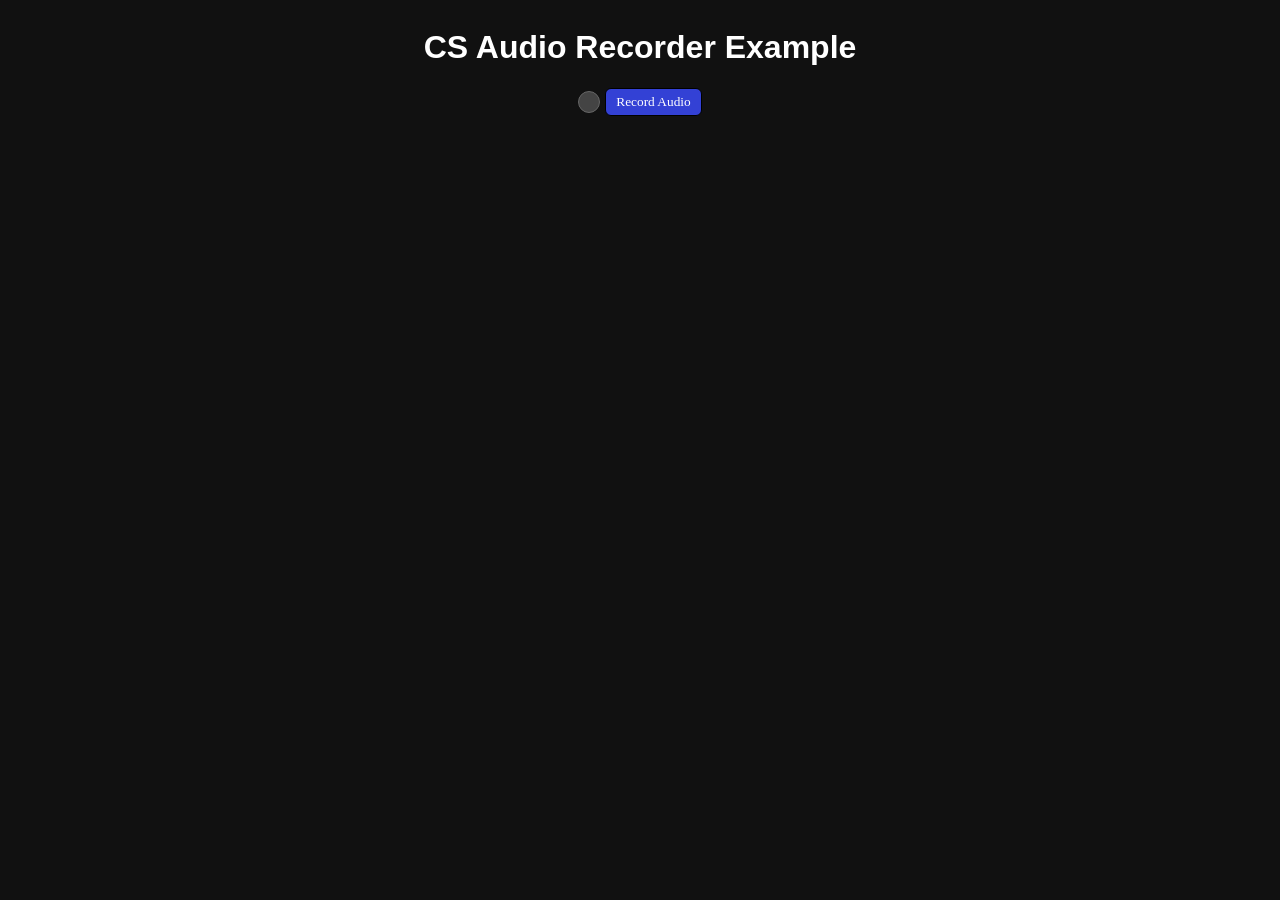
<file: public/csexample.html>
<!DOCTYPE html>
<html lang="en">
<head>
    <meta charset="UTF-8">
    <meta name="viewport" content="width=device-width, initial-scale=1.0">
    <title>CS Audio Example</title>
    <style>
        /* CSS */
        html, body {
        background: #111;
        color: white;
        display: flex;
        justify-content: center;
        flex-direction: column;
        align-items: center;
        font-family: Inter, 'Segoe UI', Tahoma, Geneva, Verdana, sans-serif;
        }
        button {
        border: 1px solid black;
        background-color: rgb(51, 65, 213);
        color: white;
        padding: 5px 10px;
        border-radius: 6px;
        font-family: Inter;
        transition: 0.15s ease;
        }
        button:not(disabled):hover {
        background-color: rgb(73, 88, 255);
        }
        button:disabled {
        background-color: rgb(22, 33, 155) !important;
        color: #a5a5a5;
        }
        
        .row {
        display: flex;
        flex-direction: row;
        justify-content: center;
        align-items: center;
        gap: 5px;
        }
        
        .circle {
        border: 1px solid #666;
        border-radius: 50%;
        width: 20px;
        height: 20px;
        }
        .red {
        background: rgb(255, 35, 35);
        }
        .gray {
        background: #444;
        }
    </style>
</head>
<body>
    <h1>CS Audio Recorder Example</h1>
    <div class="row">
        <div class="circle gray"></div>
        <button>Record Audio</button>
    </div>
    <script>
function doMediaRecord(started, stopped) {
if (navigator.mediaDevices && navigator.mediaDevices.getUserMedia) {
console.log("getUserMedia supported.");
navigator.mediaDevices
.getUserMedia(
{
audio: true,
},
)
.then((stream) => {
const mediaRecorder = new MediaRecorder(stream);
mediaRecorder.start();
started();
let chunks = [];

mediaRecorder.ondataavailable = (e) => {
chunks.push(e.data);
};

setTimeout(() => {
mediaRecorder.stop();
stopped(chunks);
}, 1000);
})
} else {
console.log("getUserMedia not supported on your browser!");
}
}

function urlFromChunks(chunks) {
const b = new Blob(chunks, { type: "audio/ogg; codecs=opus" });
const audioURL = window.URL.createObjectURL(b);
return audioURL;
}


const btn = document.querySelector('button');
const circle = document.querySelector('.circle');

function switchCircle(color) {
circle.className = `circle ${color}`;
}
btn.onclick = () => {
doMediaRecord(() => {
btn.disabled = true;
switchCircle('red');
}, (chunks) => {
switchCircle('gray');
btn.disabled = false;
const url = urlFromChunks(chunks);
document.body.insertAdjacentHTML("beforeend", `<div class="row">
    ${url.split('/')[3]}
    <audio src=${url} />
</div>`);
});
}
    </script>
</body>
</html>
</file>
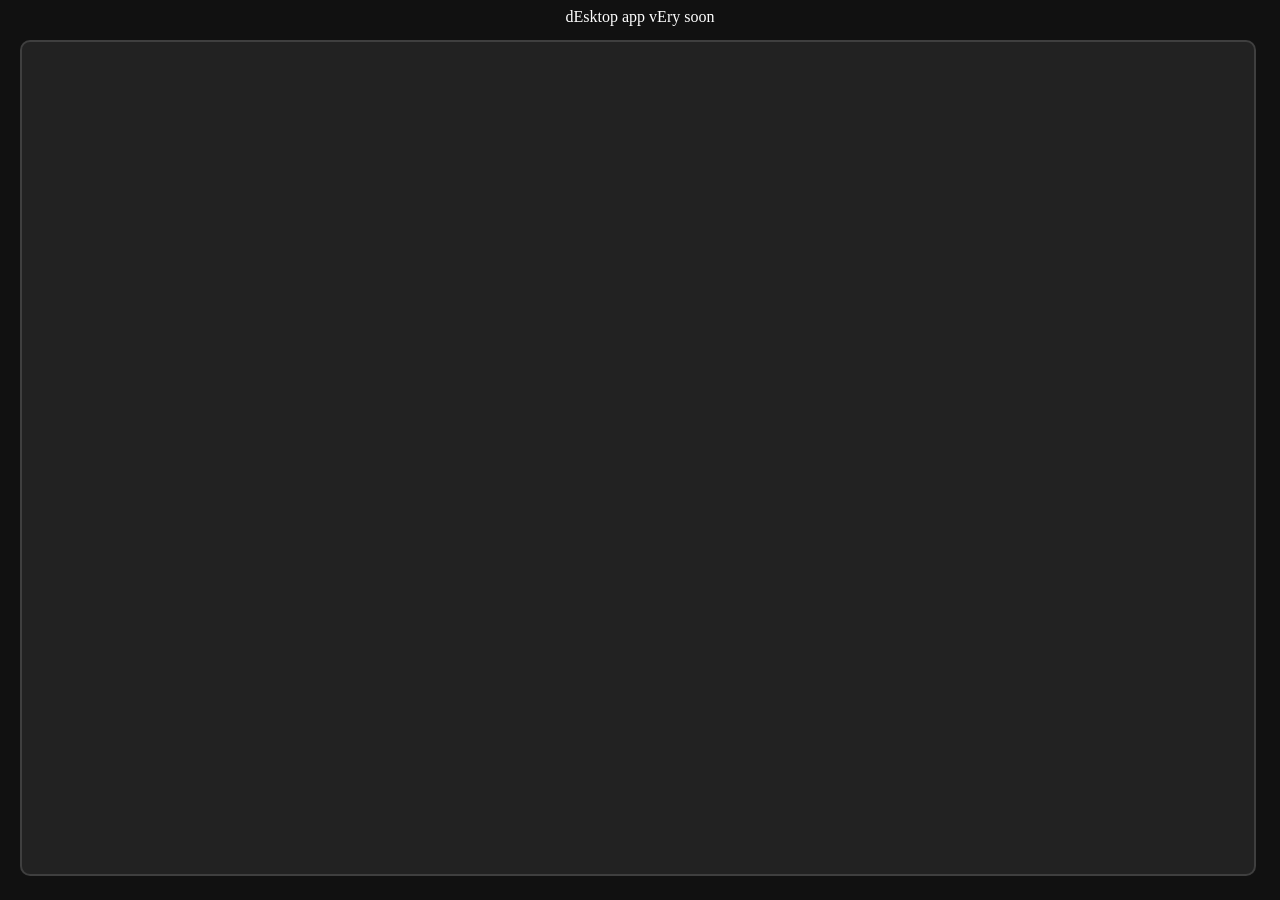
<file: public/e_place.html>
<!DOCTYPE html>
<html lang="en">
<head>
<meta charset="UTF-8">
<meta name="viewport" content="width=device-width, initial-scale=1.0">
<title>Quadpad Export</title>

<style>
    @import url("https://rsms.me/inter/inter.css");
html, body {
    width: 100vw;
    height: 100vh;
    padding: 0;
    margin: 0;
    vertical-align: baseline;
    background: #111;
    color: white;
    font-family: Inter;
}
#e {
    position: absolute;
    top: 40px;
    left:20px;
    resize: none;
    border: 2px solid #fff2;
    width: calc(100vw - 44px);
    height: calc(100% - 64px);
    border-radius: 10px;
    background: #222;
    color: white;
    font-family: Inter;
    outline: none;
    padding: 5px;
    box-sizing: border-box;
}
#ebox {
    width: 100%;
    display: flex;
    align-items: center;
    justify-content: center;
    text-align: center;
    gap: 5px;
    flex-direction: row;
    top: 8px;
    position: absolute;
}
</style>
</head>
<body>
<div id="ebox">dEsktop app vEry soon</div>
<textarea id="e" spellcheck="false"></textarea>
<script type="text/javascript">
    document.querySelector('#e').addEventListener('input', (e) => {
    e.target.value = e.target.value.toLowerCase().replaceAll('e', "E");
})
</script>
    
</body>
</html>
</file>
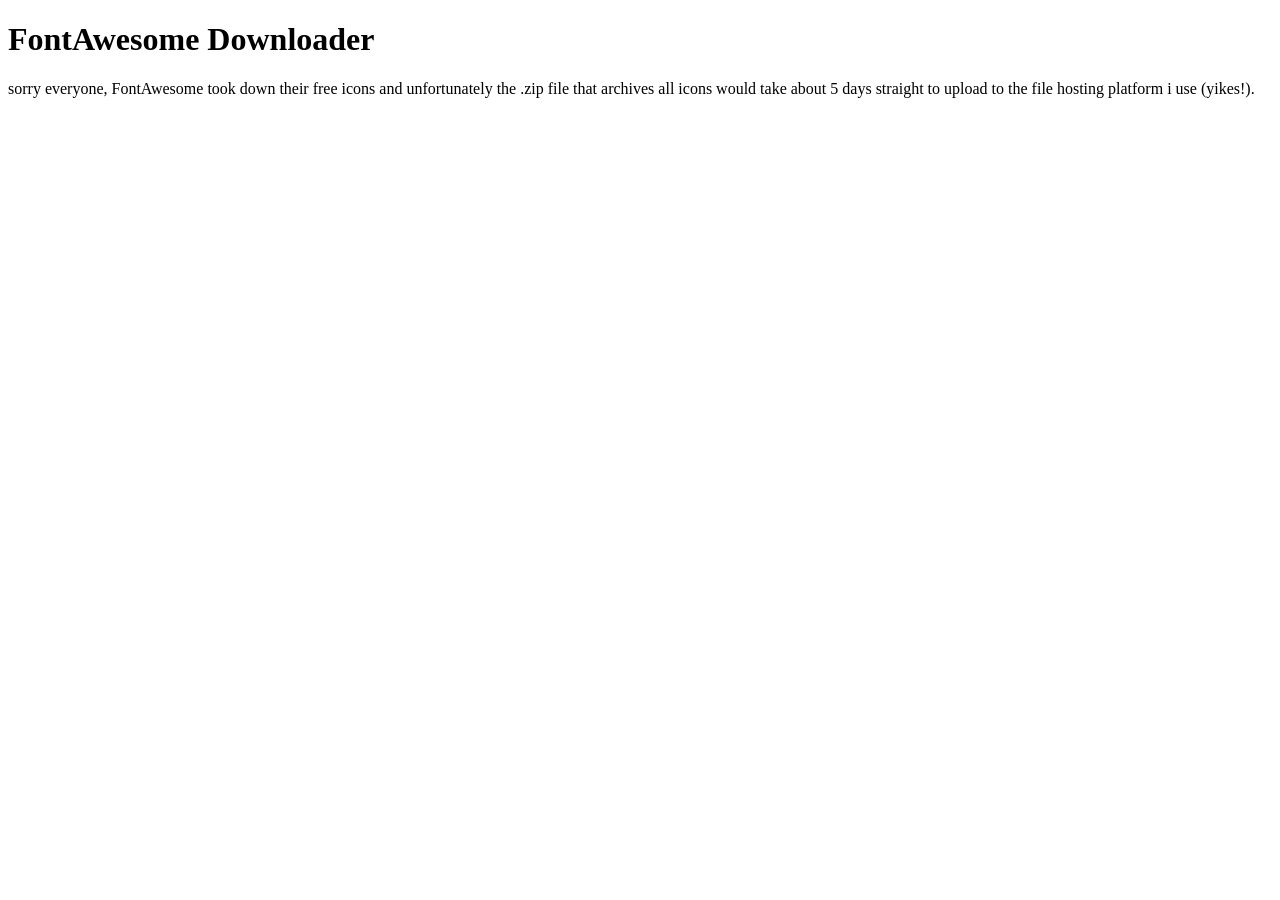
<file: public/fadownload.html>
<!DOCTYPE html>
<html>
<body>

<script src="https://site-assets.fontawesome.com/releases/v6.5.0/js/all.js"></script>
<script src="https://site-assets.fontawesome.com/releases/v6.5.0/js/sharp-solid.js"></script>
<script src="https://site-assets.fontawesome.com/releases/v6.5.0/js/sharp-duotone-solid.js"></script>
<script src="https://site-assets.fontawesome.com/releases/v6.5.0/js/sharp-thin.js"></script>
<script src="https://site-assets.fontawesome.com/releases/v6.5.0/js/sharp-regular.js"></script>
<script src="https://site-assets.fontawesome.com/releases/v6.5.0/js/sharp-light.js"></script>

  <h1>FontAwesome Downloader</h1>
<!--<input class="input" placeholder="fa-solid fa-something"/>
<input class="col" value="#f54272" placeholder="#ffffff"/>
<button onclick="
if(document.querySelector('.thesvg')) {
document.querySelector('.thesvg').remove();
}
var el = document.createElement('i');
el.className = document.querySelector('.input').value + ' thesvg';
el.style.color = document.querySelector('.col').value;
document.body.append(el);
">update svg</button>

<button onclick="
var nl = document.createElement('br');
var x = document.createElement('a');
x.href = 'data:image/svg;base64,' + btoa(document.querySelector('.thesvg').outerHTML);
x.download = 'download.svg';
x.textContent = 'download ' + document.querySelector('.thesvg').className.baseVal.substring(15).replace(' thesvg','');
document.body.append(nl);
document.body.append(x);
">dl</button><br/>
<i class="fa-solid fa-books thesvg" style="color: #f54272;"></i>-->

  <p>sorry everyone, FontAwesome took down their free icons and unfortunately the .zip file that archives all icons would take about 5 days straight to upload to the file hosting platform i use (yikes!).</p>

</body>
</html>
</file>
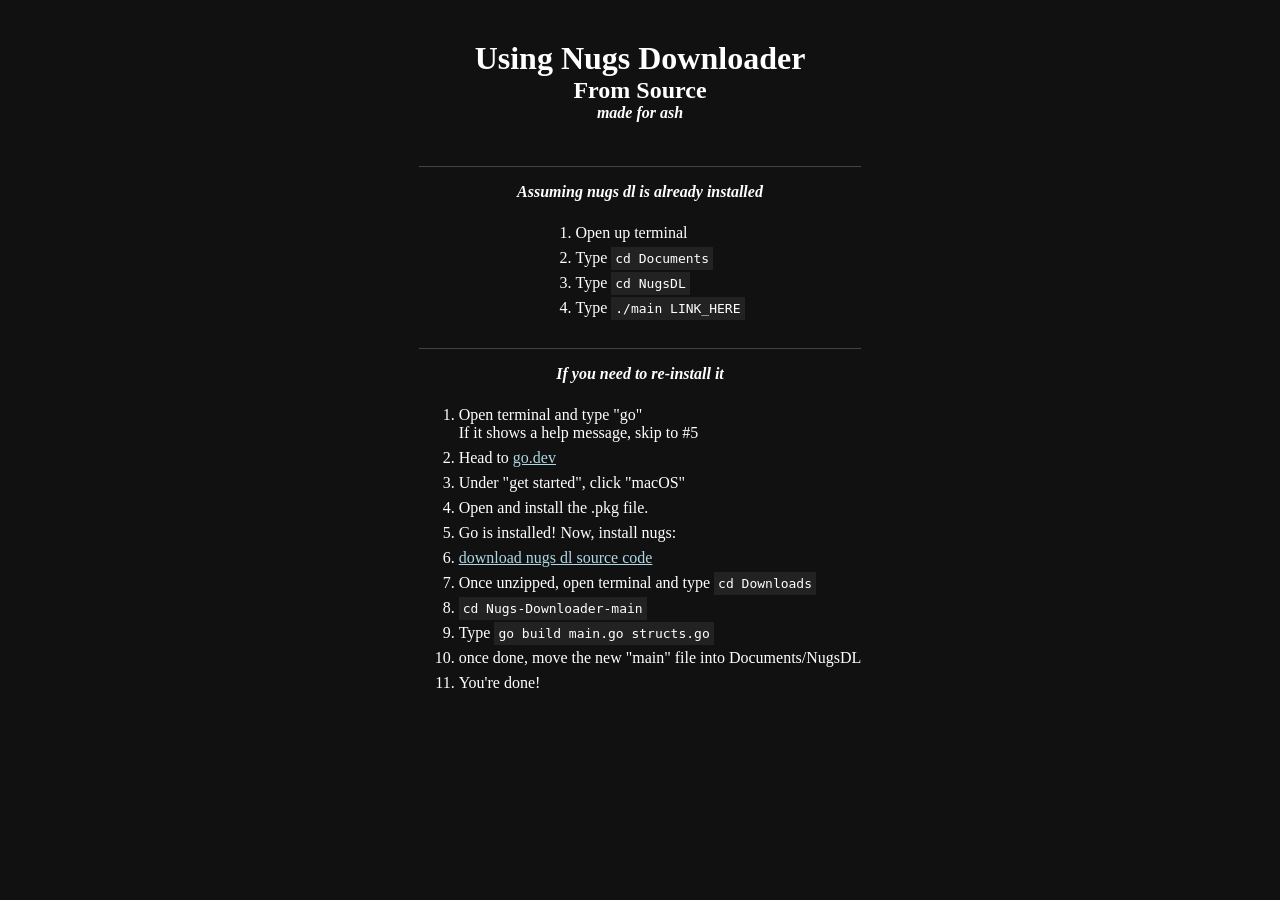
<file: public/nugs.html>
<!DOCTYPE html>
<html lang="en">
<head>
<meta charset="UTF-8">
<meta name="viewport" content="width=device-width, initial-scale=1.0">
<title>Quadpad Export</title>
<link rel="stylesheet" href="https://rsms.me/inter/inter.css">
<style>
    /* CSS */
html, body {
    background: #111;
    color: white;
    display: flex;
    flex-direction: column;
    align-items: center;
    font-family: Inter;
    padding-top: 1rem;
}
h1, h2 {
    margin: 0;
}
li {
    margin: 7px 0px;
}
.line {
    width: 100%;
    height: 1px;
    background-color: #444;
    margin: 8px 0px;
    margin-bottom: 16px;
}
.nm {
    margin-bottom: 0;
}
code {
    background: #222;
    padding: 4px;
}
a:link {
    color: lightblue !important;
}
a:visited {
    color: lightblue !important;
}
</style>
</head>
<body>
<!--- HTML --->
<h1>Using Nugs Downloader</h1>
<h2>From Source</h2>
<b><i>made for ash</i></b>
<br><br><div class="line"></div>
<b><i>Assuming nugs dl is already installed</i></b>
<ol>
    <li>Open up terminal</li>
    <li>Type <code>cd Documents</code></li>
    <li>Type <code>cd NugsDL</code></li>
    <li>Type <code>./main LINK_HERE</code></li>
</ol>
<div class="line"></div>
<b><i>If you need to re-install it</i></b>
<ol>
    <li class="nm">Open terminal and type "go"</li>
    <span>If it shows a help message, skip to #5</span>
    <li>Head to <a href="https://go.dev" rel="_blank">go.dev</a></li>
    <li>Under "get started", click "macOS"</li>
    <li>Open and install the .pkg file.</li>
    <li>Go is installed! Now, install nugs:</li>
    <li><a href="https://github.com/Sorrow446/Nugs-Downloader/archive/refs/heads/main.zip" download="nugs_downloader_source.zip">download nugs dl source code</a></li>
    <li>Once unzipped, open terminal and type <code>cd Downloads</code></li>
    <li><code>cd Nugs-Downloader-main</code></li>
    <li>Type <code>go build main.go structs.go</code></li>
    <li>once done, move the new "main" file into Documents/NugsDL</li>
    <li>You're done!</li>
</ol>
<script type="text/javascript">
    // JavaScript
</script>
    
</body>
</html>
</file>
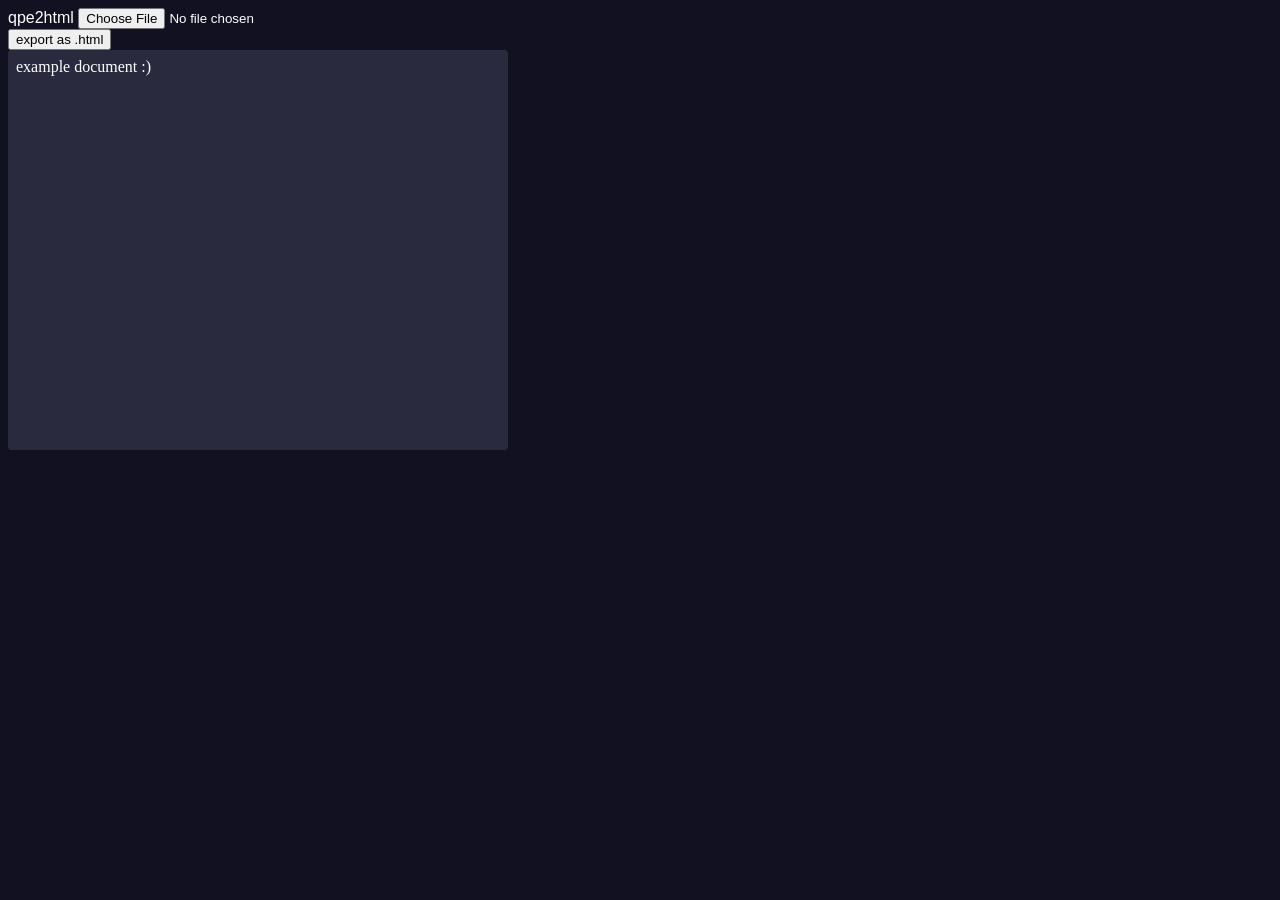
<file: public/portableqpe2html.html>
<!DOCTYPE html>
<html lang="en">
<head>
<meta charset="UTF-8">
<meta name="viewport" content="width=device-width, initial-scale=1.0">
<title>Quadpad Export</title>

<style>
    html, body {
    background: #112;
    color: white;
    font-family: -apple-system, BlinkMacSystemFont, 'Segoe UI', Roboto, Oxygen, Ubuntu, Cantarell, 'Open Sans', 'Helvetica Neue', sans-serif;
}
iframe {
    width: 500px;
    height: 400px;
    border-radius: 4px;
}
</style>
</head>
<body>
qpe2html
<input type="file" name="QPE Select" id="file-picker" accept=".qpe,.json"><br>
<button id="export">export as .html</button> <br>
<iframe srcdoc="<body style='background:#ccf2;color:white;'>example document :)</body>" frameborder="0"></iframe>
<script type="text/javascript">
    window._current = "<body>You didnt input a QPE...</body>";

const picker = document.querySelector('#file-picker');
if(picker instanceof HTMLInputElement) {
picker.addEventListener('change', ()=>{
    if(picker.files.length == 1) {
        var reader = new FileReader();
        reader.onload = (e)=>{
            var data = e.target.result;
            var html = exportHTML(JSON.parse(data));
            document.querySelector('iframe').srcdoc = html;
            window._current = html;
        };
        reader.readAsText(picker.files[0]);
    }
});
}

function createImports(imports, type) {
    var output = "";
    imports.forEach(url => {
        if(type == 'css') {
            output += `<link href="${url}" rel="stylesheet" />`
        }else if(type == 'js') {
            output += `<script src="${url}"><`+`/script>\n`;
        }
    });
    return output;
}

function exportHTML(data) {
    const html = `<!DOCTYPE html>
<html lang="en">
<head>
    <meta charset="UTF-8">
    <meta name="viewport" content="width=device-width, initial-scale=1.0">
    <title>${data.settings.title}</title>
    ${createImports(data.settings.cssImports, 'css')}
    <style>
        ${data.css}
    </style>
</head>
<body>
    ${data.html}
    ${createImports(data.settings.jsImports, 'js')}
    <script>
        ${data.js}
    <`+`/script>
</body>
</html>`;
    return html;
}

document.querySelector('#export').addEventListener('click', ()=>{
    var blob = new Blob([window._current], { type: "text/html" });
    var url = URL.createObjectURL(blob);
    var a = document.createElement('a');
    a.href = url;
    a.download = "download.html";
    a.click();
    URL.revokeObjectURL(url);
});
</script>
    
</body>
</html>
</file>
